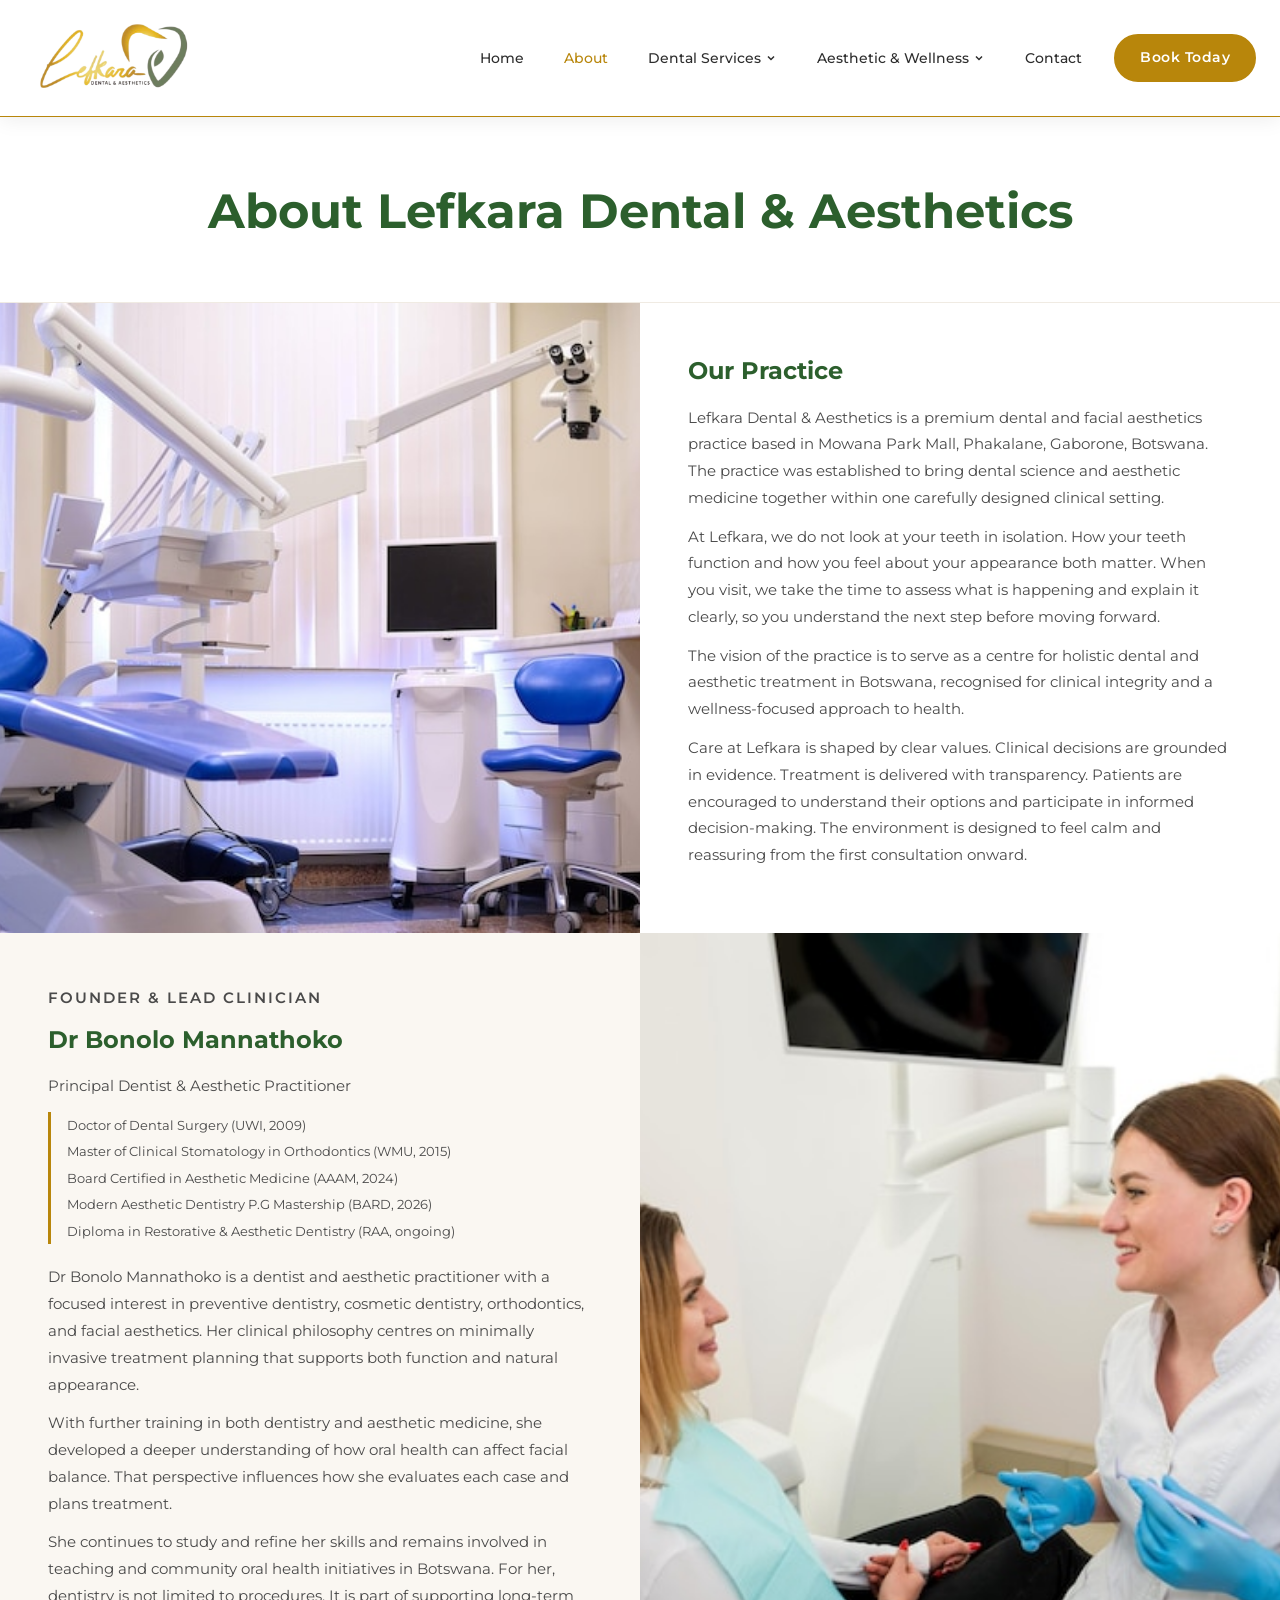
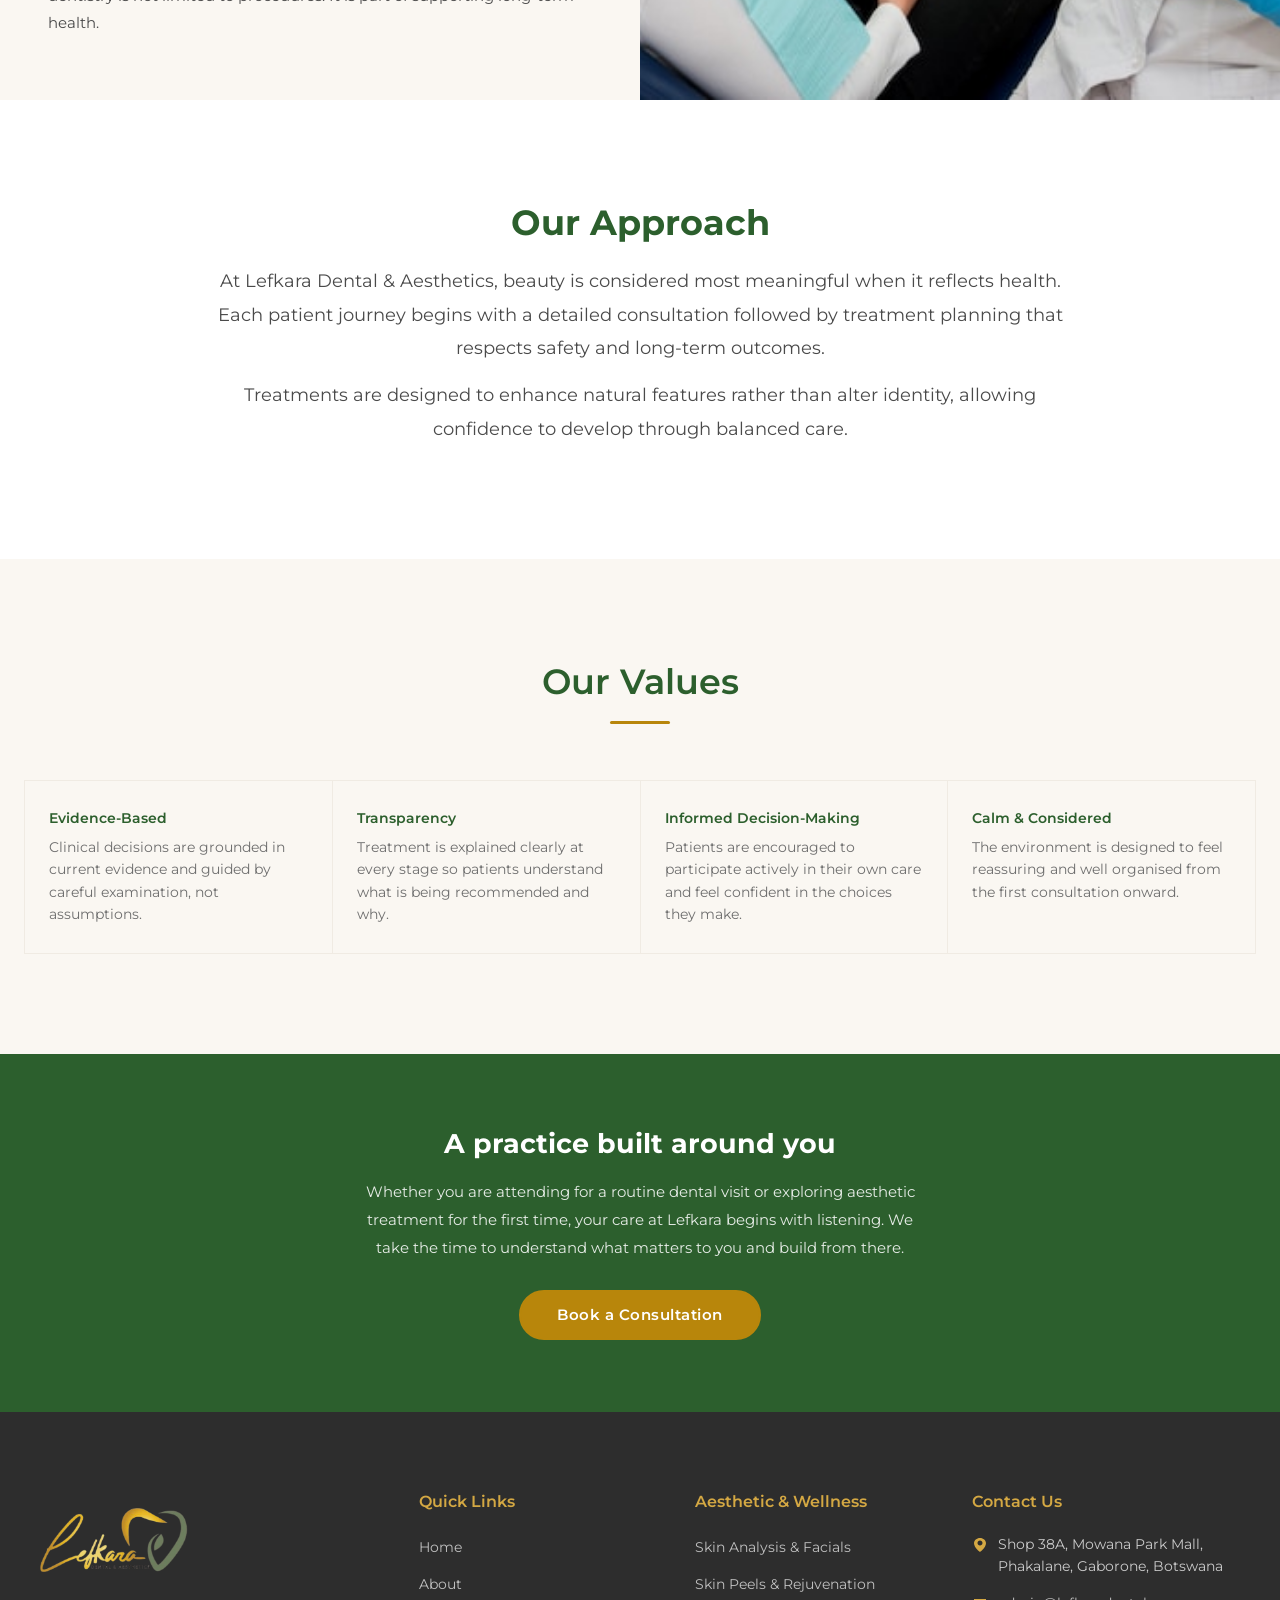
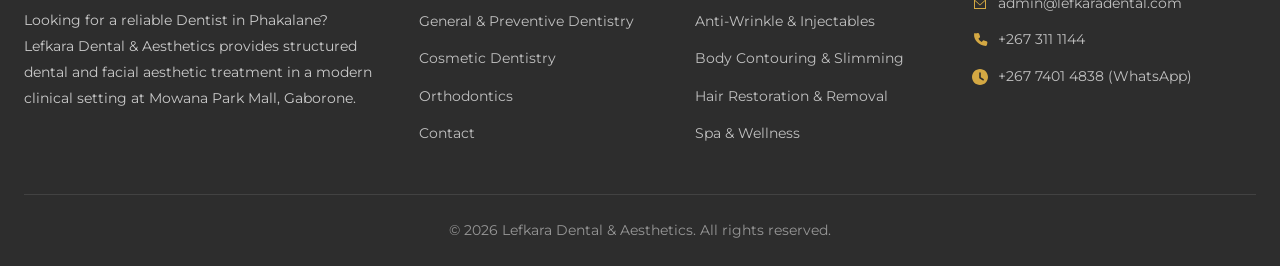
<file: about.html>
<!DOCTYPE html>
<html lang="en">
<head>
  <meta charset="UTF-8">
  <meta name="viewport" content="width=device-width, initial-scale=1.0">
  <title>About | Lefkara Dental &amp; Aesthetics</title>
  <meta name="description" content="Learn about Lefkara Dental & Aesthetics and Dr Bonolo Mannathoko, a dental and aesthetic practice in Mowana Park Mall, Phakalane, Gaborone, Botswana.">
  <link rel="preconnect" href="https://fonts.googleapis.com">
  <link rel="preconnect" href="https://fonts.gstatic.com" crossorigin>
  <link href="https://fonts.googleapis.com/css2?family=Montserrat:wght@300;400;500;600;700&display=swap" rel="stylesheet">
  <link rel="stylesheet" href="css/styles.css">
</head>
<body>

  <!-- Navigation -->
  <nav class="navbar navbar-solid" id="navbar">
    <div class="container nav-container">
      <a href="index.html" class="nav-logo">
        <img src="images/lefkara-dental-nobg.png" alt="Lefkara Dental & Aesthetics" class="nav-logo-img">
      </a>
      <button class="nav-toggle" id="navToggle" aria-label="Toggle navigation">
        <span></span>
        <span></span>
        <span></span>
      </button>
      <ul class="nav-menu" id="navMenu">
        <li class="nav-close-item">
          <button class="nav-close" id="navClose" aria-label="Close menu">
            <svg width="18" height="18" viewBox="0 0 18 18" fill="none">
              <path d="M14 4L4 14M4 4L14 14" stroke="currentColor" stroke-width="2" stroke-linecap="round"/>
            </svg>
          </button>
        </li>
        <li><a href="index.html" class="nav-link">Home</a></li>
        <li><a href="about.html" class="nav-link active">About</a></li>
        <li class="nav-dropdown">
          <a href="#" class="nav-link dropdown-toggle">Dental Services <svg class="chevron" width="12" height="12" viewBox="0 0 12 12"><path d="M3 4.5L6 7.5L9 4.5" stroke="currentColor" stroke-width="1.5" fill="none"/></svg></a>
          <ul class="dropdown-menu">
            <li><a href="general-preventive-dentistry.html">General &amp; Preventive Dentistry</a></li>
            <li><a href="cosmetic-dentistry.html">Cosmetic Dentistry</a></li>
            <li><a href="orthodontics.html">Orthodontics</a></li>
          </ul>
        </li>
        <li class="nav-dropdown">
          <a href="#" class="nav-link dropdown-toggle">Aesthetic &amp; Wellness <svg class="chevron" width="12" height="12" viewBox="0 0 12 12"><path d="M3 4.5L6 7.5L9 4.5" stroke="currentColor" stroke-width="1.5" fill="none"/></svg></a>
          <ul class="dropdown-menu">
            <li><a href="skin-analysis-facials.html">Skin Analysis &amp; Facials</a></li>
            <li><a href="skin-peels-rejuvenation.html">Skin Peels &amp; Advanced Skin Rejuvenation</a></li>
            <li><a href="anti-wrinkle-injectable-aesthetics.html">Anti-Wrinkle Treatments &amp; Injectable Aesthetics</a></li>
            <li><a href="body-contouring-slimming.html">Body Contouring &amp; Slimming Treatments</a></li>
            <li><a href="hair-restoration-removal.html">Hair Restoration &amp; Hair Removal</a></li>
            <li><a href="spa-massages-wellness.html">Spa, Massages &amp; Wellness Packages</a></li>
          </ul>
        </li>
        <li><a href="contact.html" class="nav-link">Contact</a></li>
        <li><a href="contact.html" class="btn btn-primary btn-nav">Book Today</a></li>
      </ul>
    </div>
  </nav>

  <!-- Section 1: Heading -->
  <section class="about-heading">
    <div class="container">
      <h1>About Lefkara Dental &amp; Aesthetics</h1>
    </div>
  </section>

  <!-- Section 2: Our Practice -->
  <section class="about-two-col">
    <div class="about-two-col-image">
      <img src="images/dental-clinic-interior.jpg" alt="Lefkara Dental & Aesthetics practice">
    </div>
    <div class="about-two-col-text">
      <h2>Our Practice</h2>
      <p>Lefkara Dental &amp; Aesthetics is a premium dental and facial aesthetics practice based in Mowana Park Mall, Phakalane, Gaborone, Botswana. The practice was established to bring dental science and aesthetic medicine together within one carefully designed clinical setting.</p>
      <p>At Lefkara, we do not look at your teeth in isolation. How your teeth function and how you feel about your appearance both matter. When you visit, we take the time to assess what is happening and explain it clearly, so you understand the next step before moving forward.</p>
      <p>The vision of the practice is to serve as a centre for holistic dental and aesthetic treatment in Botswana, recognised for clinical integrity and a wellness-focused approach to health.</p>
      <p>Care at Lefkara is shaped by clear values. Clinical decisions are grounded in evidence. Treatment is delivered with transparency. Patients are encouraged to understand their options and participate in informed decision-making. The environment is designed to feel calm and reassuring from the first consultation onward.</p>
    </div>
  </section>

  <!-- Section 3: Founder & Lead Clinician -->
  <section class="about-two-col about-two-col--reverse about-two-col--cream">
    <div class="about-two-col-image">
      <img src="images/dental-consultation.jpg" alt="Dr Bonolo Mannathoko, Principal Dentist & Aesthetic Practitioner">
    </div>
    <div class="about-two-col-text">
      <p class="about-label">Founder &amp; Lead Clinician</p>
      <h2>Dr Bonolo Mannathoko</h2>
      <p class="about-role">Principal Dentist &amp; Aesthetic Practitioner</p>
      <ul class="about-quals">
        <li>Doctor of Dental Surgery (UWI, 2009)</li>
        <li>Master of Clinical Stomatology in Orthodontics (WMU, 2015)</li>
        <li>Board Certified in Aesthetic Medicine (AAAM, 2024)</li>
        <li>Modern Aesthetic Dentistry P.G Mastership (BARD, 2026)</li>
        <li>Diploma in Restorative &amp; Aesthetic Dentistry (RAA, ongoing)</li>
      </ul>
      <p>Dr Bonolo Mannathoko is a dentist and aesthetic practitioner with a focused interest in preventive dentistry, cosmetic dentistry, orthodontics, and facial aesthetics. Her clinical philosophy centres on minimally invasive treatment planning that supports both function and natural appearance.</p>
      <p>With further training in both dentistry and aesthetic medicine, she developed a deeper understanding of how oral health can affect facial balance. That perspective influences how she evaluates each case and plans treatment.</p>
      <p>She continues to study and refine her skills and remains involved in teaching and community oral health initiatives in Botswana. For her, dentistry is not limited to procedures. It is part of supporting long-term health.</p>
    </div>
  </section>

  <!-- Section 4: Our Approach -->
  <section class="section about-approach">
    <div class="container about-approach-inner">
      <h2>Our Approach</h2>
      <p>At Lefkara Dental &amp; Aesthetics, beauty is considered most meaningful when it reflects health. Each patient journey begins with a detailed consultation followed by treatment planning that respects safety and long-term outcomes.</p>
      <p>Treatments are designed to enhance natural features rather than alter identity, allowing confidence to develop through balanced care.</p>
    </div>
  </section>

  <!-- Section 5: Vision & Values -->
  <section class="section about-values">
    <div class="container">
      <h2 class="section-title">Our Values</h2>
      <div class="about-values-grid">
        <div class="about-value-card">
          <h4>Evidence-Based</h4>
          <p>Clinical decisions are grounded in current evidence and guided by careful examination, not assumptions.</p>
        </div>
        <div class="about-value-card">
          <h4>Transparency</h4>
          <p>Treatment is explained clearly at every stage so patients understand what is being recommended and why.</p>
        </div>
        <div class="about-value-card">
          <h4>Informed Decision-Making</h4>
          <p>Patients are encouraged to participate actively in their own care and feel confident in the choices they make.</p>
        </div>
        <div class="about-value-card">
          <h4>Calm &amp; Considered</h4>
          <p>The environment is designed to feel reassuring and well organised from the first consultation onward.</p>
        </div>
      </div>
    </div>
  </section>

  <!-- Section 6: Closing -->
  <section class="about-closing">
    <div class="container about-closing-inner">
      <h2>A practice built around you</h2>
      <p>Whether you are attending for a routine dental visit or exploring aesthetic treatment for the first time, your care at Lefkara begins with listening. We take the time to understand what matters to you and build from there.</p>
      <a href="contact.html" class="btn btn-primary">Book a Consultation</a>
    </div>
  </section>

  <!-- Footer -->
  <footer class="footer">
    <div class="container">
      <div class="footer-grid">
        <div class="footer-about">
          <img src="images/lefkara-dental-nobg.png" alt="Lefkara Dental & Aesthetics" class="footer-logo-img">
          <p>Looking for a reliable Dentist in Phakalane? Lefkara Dental &amp; Aesthetics provides structured dental and facial aesthetic treatment in a modern clinical setting at Mowana Park Mall, Gaborone.</p>
        </div>
        <div class="footer-links">
          <h4>Quick Links</h4>
          <ul>
            <li><a href="index.html">Home</a></li>
            <li><a href="about.html">About</a></li>
            <li><a href="general-preventive-dentistry.html">General &amp; Preventive Dentistry</a></li>
            <li><a href="cosmetic-dentistry.html">Cosmetic Dentistry</a></li>
            <li><a href="orthodontics.html">Orthodontics</a></li>
            <li><a href="contact.html">Contact</a></li>
          </ul>
        </div>
        <div class="footer-links">
          <h4>Aesthetic &amp; Wellness</h4>
          <ul>
            <li><a href="skin-analysis-facials.html">Skin Analysis &amp; Facials</a></li>
            <li><a href="skin-peels-rejuvenation.html">Skin Peels &amp; Rejuvenation</a></li>
            <li><a href="anti-wrinkle-injectable-aesthetics.html">Anti-Wrinkle &amp; Injectables</a></li>
            <li><a href="body-contouring-slimming.html">Body Contouring &amp; Slimming</a></li>
            <li><a href="hair-restoration-removal.html">Hair Restoration &amp; Removal</a></li>
            <li><a href="spa-massages-wellness.html">Spa &amp; Wellness</a></li>
          </ul>
        </div>
        <div class="footer-contact">
          <h4>Contact Us</h4>
          <ul>
            <li>
              <svg width="16" height="16" viewBox="0 0 16 16" fill="currentColor"><path d="M8 1C4.7 1 2 3.3 2 6.2C2 10.5 8 15 8 15C8 15 14 10.5 14 6.2C14 3.3 11.3 1 8 1ZM8 8.5C6.6 8.5 5.5 7.4 5.5 6C5.5 4.6 6.6 3.5 8 3.5C9.4 3.5 10.5 4.6 10.5 6C10.5 7.4 9.4 8.5 8 8.5Z"/></svg>
              Shop 38A, Mowana Park Mall, Phakalane, Gaborone, Botswana
            </li>
            <li>
              <svg width="16" height="16" viewBox="0 0 16 16" fill="currentColor"><path d="M2 3H14V13H2V3ZM3 4L8 8.5L13 4H3ZM3 5V12H13V5L8 9.5L3 5Z"/></svg>
              <a href="mailto:admin@lefkaradental.com">admin@lefkaradental.com</a>
            </li>
            <li>
              <svg width="16" height="16" viewBox="0 0 16 16" fill="currentColor"><path d="M3.6 1.4L5.8 1C6.4 0.9 7 1.3 7.2 1.9L8 4.3C8.2 4.8 8 5.4 7.6 5.7L6.4 6.6C7 8.2 8.2 9.4 9.8 10L10.7 8.8C11 8.4 11.6 8.2 12.1 8.4L14.5 9.2C15.1 9.4 15.5 10 15.4 10.6L15 12.8C14.9 13.4 14.4 13.9 13.8 13.9C7 13.6 1.4 7.4 2.1 2.2C2.1 1.6 2.6 1.2 3.2 1.1L3.6 1.4Z"/></svg>
              <a href="tel:+2673111144">+267 311 1144</a>
            </li>
            <li>
              <svg width="16" height="16" viewBox="0 0 16 16" fill="currentColor"><path d="M8 0C3.6 0 0 3.6 0 8C0 12.4 3.6 16 8 16C12.4 16 16 12.4 16 8C16 3.6 12.4 0 8 0ZM11.8 11.2C11.6 11.5 11.2 11.6 10.9 11.4L7.6 9.4C7.4 9.3 7.2 9 7.2 8.7V4C7.2 3.6 7.5 3.2 8 3.2C8.4 3.2 8.8 3.6 8.8 4V8.2L11.6 9.9C11.9 10.1 12 10.5 11.8 11.2Z"/></svg>
              <a href="https://wa.me/26774014838">+267 7401 4838 (WhatsApp)</a>
            </li>
          </ul>
        </div>
      </div>
      <div class="footer-bottom">
        <p>&copy; 2026 Lefkara Dental &amp; Aesthetics. All rights reserved.</p>
      </div>
    </div>
  </footer>

  <script>
    window.addEventListener('scroll', function() {
      const navbar = document.getElementById('navbar');
      if (window.scrollY > 50) { navbar.classList.add('scrolled'); } else { navbar.classList.remove('scrolled'); }
    });

    const navToggle = document.getElementById('navToggle');
    const navMenu = document.getElementById('navMenu');
    const navClose = document.getElementById('navClose');

    function closeMenu() {
      navMenu.classList.remove('active');
      navToggle.classList.remove('active');
    }

    navToggle.addEventListener('click', function() {
      navMenu.classList.toggle('active');
      navToggle.classList.toggle('active');
    });

    navClose.addEventListener('click', closeMenu);

    document.querySelectorAll('.nav-link:not(.dropdown-toggle)').forEach(function(link) {
      link.addEventListener('click', closeMenu);
    });

    document.querySelectorAll('.dropdown-menu a').forEach(function(link) {
      link.addEventListener('click', closeMenu);
    });

    document.querySelectorAll('.dropdown-toggle').forEach(function(toggle) {
      toggle.addEventListener('click', function(e) {
        if (window.innerWidth <= 768) {
          e.preventDefault();
          this.parentElement.classList.toggle('open');
        }
      });
    });
  </script>

</body>
</html>
</file>
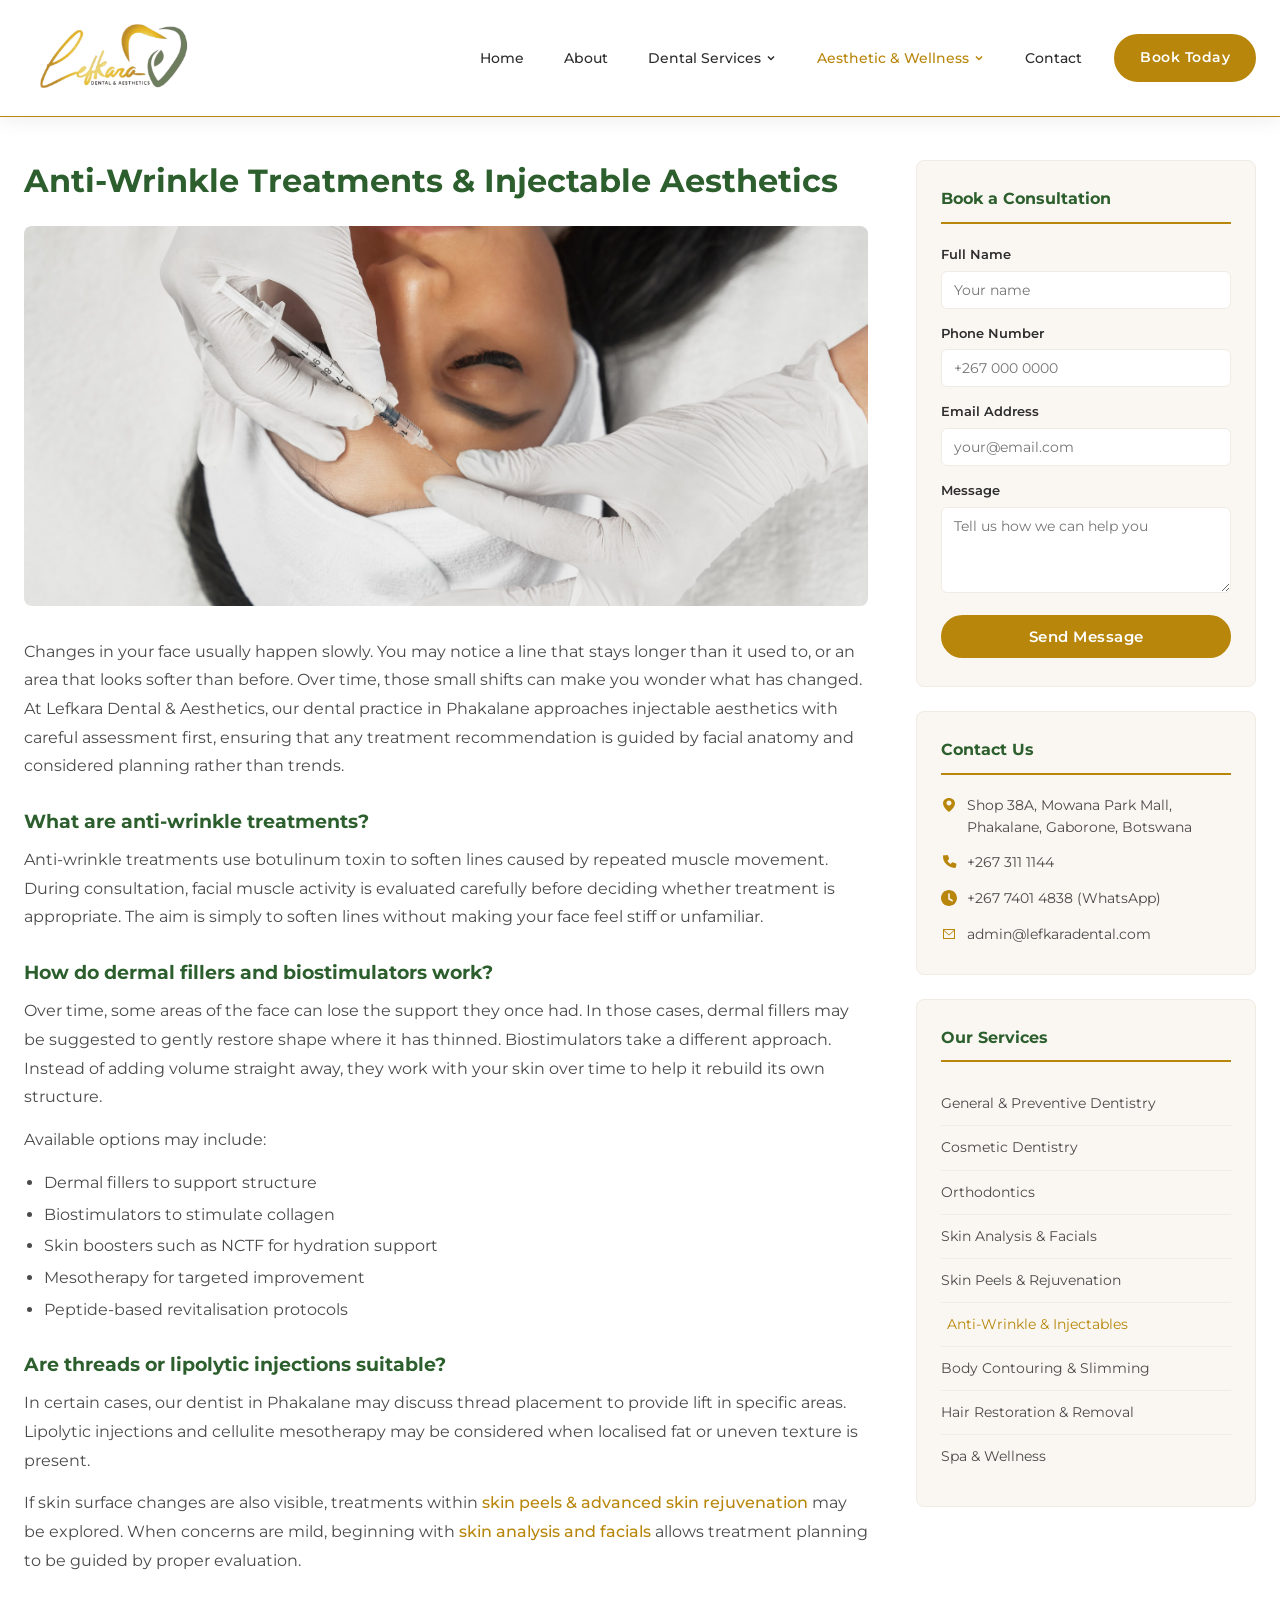
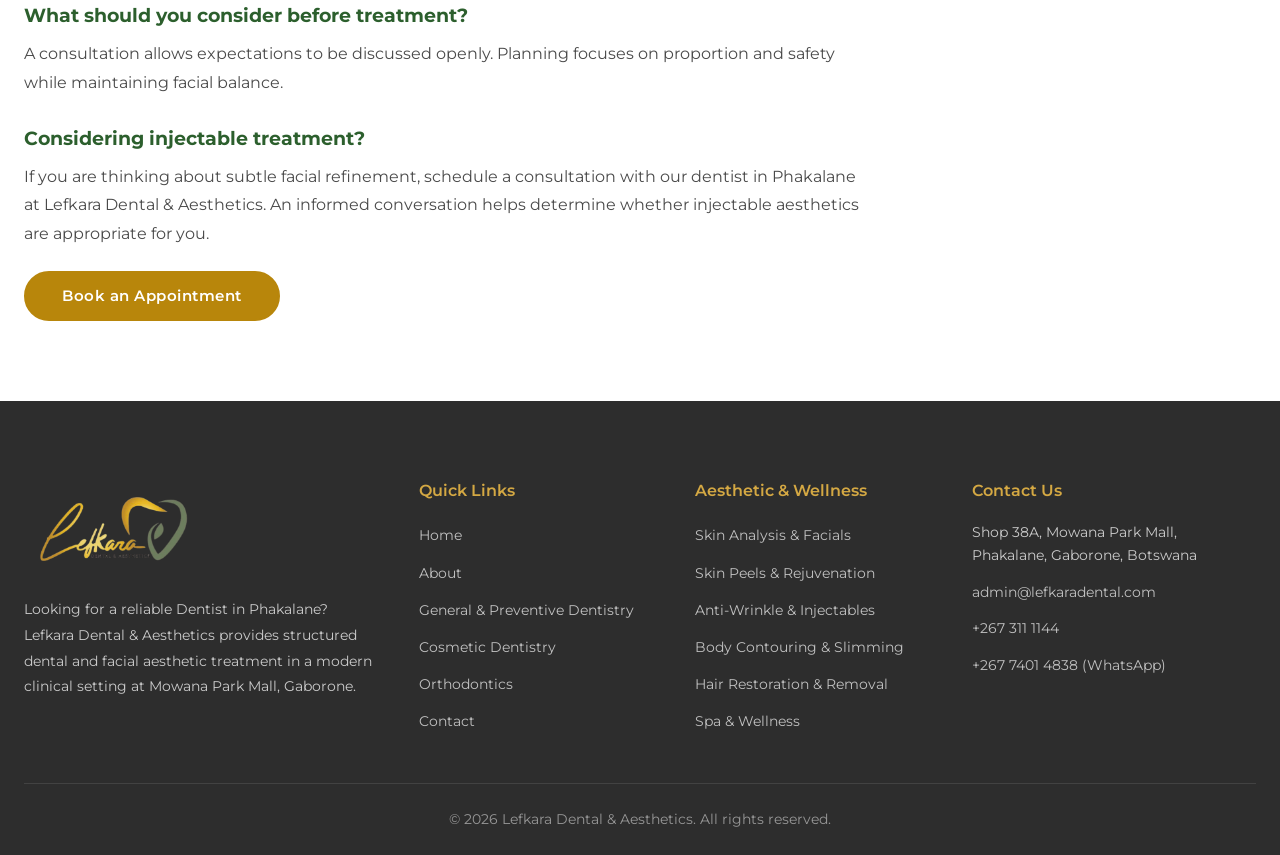
<file: anti-wrinkle-injectable-aesthetics.html>
<!DOCTYPE html>
<html lang="en">
<head>
  <meta charset="UTF-8">
  <meta name="viewport" content="width=device-width, initial-scale=1.0">
  <title>Anti-Wrinkle Treatments &amp; Injectable Aesthetics | Dentist Phakalane | Lefkara Dental &amp; Aesthetics</title>
  <meta name="description" content="Meet with our trusted dentist in Phakalane for anti-wrinkle treatments and dermal fillers, planned around your facial structure and natural expression.">
  <link rel="preconnect" href="https://fonts.googleapis.com">
  <link rel="preconnect" href="https://fonts.gstatic.com" crossorigin>
  <link href="https://fonts.googleapis.com/css2?family=Montserrat:wght@300;400;500;600;700&display=swap" rel="stylesheet">
  <link rel="stylesheet" href="css/styles.css">
</head>
<body>
  <nav class="navbar navbar-solid" id="navbar">
    <div class="container nav-container">
      <a href="index.html" class="nav-logo"><img src="images/lefkara-dental-nobg.png" alt="Lefkara Dental & Aesthetics" class="nav-logo-img"></a>
      <button class="nav-toggle" id="navToggle" aria-label="Toggle navigation"><span></span><span></span><span></span></button>
      <ul class="nav-menu" id="navMenu">
        <li class="nav-close-item">
          <button class="nav-close" id="navClose" aria-label="Close menu">
            <svg width="18" height="18" viewBox="0 0 18 18" fill="none">
              <path d="M14 4L4 14M4 4L14 14" stroke="currentColor" stroke-width="2" stroke-linecap="round"/>
            </svg>
          </button>
        </li>
        <li><a href="index.html" class="nav-link">Home</a></li>
        <li><a href="about.html" class="nav-link">About</a></li>
        <li class="nav-dropdown">
          <a href="#" class="nav-link dropdown-toggle">Dental Services <svg class="chevron" width="12" height="12" viewBox="0 0 12 12"><path d="M3 4.5L6 7.5L9 4.5" stroke="currentColor" stroke-width="1.5" fill="none"/></svg></a>
          <ul class="dropdown-menu">
            <li><a href="general-preventive-dentistry.html">General &amp; Preventive Dentistry</a></li>
            <li><a href="cosmetic-dentistry.html">Cosmetic Dentistry</a></li>
            <li><a href="orthodontics.html">Orthodontics</a></li>
          </ul>
        </li>
        <li class="nav-dropdown">
          <a href="#" class="nav-link dropdown-toggle active">Aesthetic &amp; Wellness <svg class="chevron" width="12" height="12" viewBox="0 0 12 12"><path d="M3 4.5L6 7.5L9 4.5" stroke="currentColor" stroke-width="1.5" fill="none"/></svg></a>
          <ul class="dropdown-menu">
            <li><a href="skin-analysis-facials.html">Skin Analysis &amp; Facials</a></li>
            <li><a href="skin-peels-rejuvenation.html">Skin Peels &amp; Advanced Skin Rejuvenation</a></li>
            <li><a href="anti-wrinkle-injectable-aesthetics.html">Anti-Wrinkle Treatments &amp; Injectable Aesthetics</a></li>
            <li><a href="body-contouring-slimming.html">Body Contouring &amp; Slimming Treatments</a></li>
            <li><a href="hair-restoration-removal.html">Hair Restoration &amp; Hair Removal</a></li>
            <li><a href="spa-massages-wellness.html">Spa, Massages &amp; Wellness Packages</a></li>
          </ul>
        </li>
        <li><a href="contact.html" class="nav-link">Contact</a></li>
        <li><a href="contact.html" class="btn btn-primary btn-nav">Book Today</a></li>
      </ul>
    </div>
  </nav>

  <div class="service-page">
    <div class="container service-layout">
      <main class="service-main">
        <h1>Anti-Wrinkle Treatments &amp; Injectable Aesthetics</h1>
        <div class="service-hero-image">
          <img src="images/anti-wrinkle-treatments-home.jpg" alt="Anti-Wrinkle Treatments and Injectable Aesthetics at Lefkara Dental, Phakalane">
        </div>
        <div class="service-content">
          <p>Changes in your face usually happen slowly. You may notice a line that stays longer than it used to, or an area that looks softer than before. Over time, those small shifts can make you wonder what has changed. At Lefkara Dental &amp; Aesthetics, our dental practice in Phakalane approaches injectable aesthetics with careful assessment first, ensuring that any treatment recommendation is guided by facial anatomy and considered planning rather than trends.</p>

          <h2>What are anti-wrinkle treatments?</h2>
          <p>Anti-wrinkle treatments use botulinum toxin to soften lines caused by repeated muscle movement. During consultation, facial muscle activity is evaluated carefully before deciding whether treatment is appropriate. The aim is simply to soften lines without making your face feel stiff or unfamiliar.</p>

          <h2>How do dermal fillers and biostimulators work?</h2>
          <p>Over time, some areas of the face can lose the support they once had. In those cases, dermal fillers may be suggested to gently restore shape where it has thinned. Biostimulators take a different approach. Instead of adding volume straight away, they work with your skin over time to help it rebuild its own structure.</p>
          <p>Available options may include:</p>
          <ul>
            <li>Dermal fillers to support structure</li>
            <li>Biostimulators to stimulate collagen</li>
            <li>Skin boosters such as NCTF for hydration support</li>
            <li>Mesotherapy for targeted improvement</li>
            <li>Peptide-based revitalisation protocols</li>
          </ul>

          <h2>Are threads or lipolytic injections suitable?</h2>
          <p>In certain cases, our dentist in Phakalane may discuss thread placement to provide lift in specific areas. Lipolytic injections and cellulite mesotherapy may be considered when localised fat or uneven texture is present.</p>
          <p>If skin surface changes are also visible, treatments within <a href="skin-peels-rejuvenation.html">skin peels &amp; advanced skin rejuvenation</a> may be explored. When concerns are mild, beginning with <a href="skin-analysis-facials.html">skin analysis and facials</a> allows treatment planning to be guided by proper evaluation.</p>

          <h2>What should you consider before treatment?</h2>
          <p>A consultation allows expectations to be discussed openly. Planning focuses on proportion and safety while maintaining facial balance.</p>

          <h2>Considering injectable treatment?</h2>
          <p>If you are thinking about subtle facial refinement, schedule a consultation with our dentist in Phakalane at Lefkara Dental &amp; Aesthetics. An informed conversation helps determine whether injectable aesthetics are appropriate for you.</p>
          <a href="contact.html" class="btn btn-primary">Book an Appointment</a>
        </div>
      </main>

      <aside class="service-sidebar">
        <div class="sidebar-card">
          <h3>Book a Consultation</h3>
          <form class="sidebar-form" action="contact.html" method="get">
            <div class="form-group"><label for="name">Full Name</label><input type="text" id="name" name="name" placeholder="Your name" required></div>
            <div class="form-group"><label for="phone">Phone Number</label><input type="tel" id="phone" name="phone" placeholder="+267 000 0000" required></div>
            <div class="form-group"><label for="email">Email Address</label><input type="email" id="email" name="email" placeholder="your@email.com" required></div>
            <div class="form-group"><label for="message">Message</label><textarea id="message" name="message" rows="4" placeholder="Tell us how we can help you"></textarea></div>
            <button type="submit" class="btn btn-primary btn-full">Send Message</button>
          </form>
        </div>
        <div class="sidebar-card sidebar-contact">
          <h3>Contact Us</h3>
          <ul class="sidebar-contact-list">
            <li><svg width="16" height="16" viewBox="0 0 16 16" fill="currentColor"><path d="M8 1C4.7 1 2 3.3 2 6.2C2 10.5 8 15 8 15C8 15 14 10.5 14 6.2C14 3.3 11.3 1 8 1ZM8 8.5C6.6 8.5 5.5 7.4 5.5 6C5.5 4.6 6.6 3.5 8 3.5C9.4 3.5 10.5 4.6 10.5 6C10.5 7.4 9.4 8.5 8 8.5Z"/></svg><span>Shop 38A, Mowana Park Mall, Phakalane, Gaborone, Botswana</span></li>
            <li><svg width="16" height="16" viewBox="0 0 16 16" fill="currentColor"><path d="M3.6 1.4L5.8 1C6.4 0.9 7 1.3 7.2 1.9L8 4.3C8.2 4.8 8 5.4 7.6 5.7L6.4 6.6C7 8.2 8.2 9.4 9.8 10L10.7 8.8C11 8.4 11.6 8.2 12.1 8.4L14.5 9.2C15.1 9.4 15.5 10 15.4 10.6L15 12.8C14.9 13.4 14.4 13.9 13.8 13.9C7 13.6 1.4 7.4 2.1 2.2C2.1 1.6 2.6 1.2 3.2 1.1L3.6 1.4Z"/></svg><a href="tel:+2673111144">+267 311 1144</a></li>
            <li><svg width="16" height="16" viewBox="0 0 16 16" fill="currentColor"><path d="M8 0C3.6 0 0 3.6 0 8C0 12.4 3.6 16 8 16C12.4 16 16 12.4 16 8C16 3.6 12.4 0 8 0ZM11.8 11.2C11.6 11.5 11.2 11.6 10.9 11.4L7.6 9.4C7.4 9.3 7.2 9 7.2 8.7V4C7.2 3.6 7.5 3.2 8 3.2C8.4 3.2 8.8 3.6 8.8 4V8.2L11.6 9.9C11.9 10.1 12 10.5 11.8 11.2Z"/></svg><a href="https://wa.me/26774014838">+267 7401 4838 (WhatsApp)</a></li>
            <li><svg width="16" height="16" viewBox="0 0 16 16" fill="currentColor"><path d="M2 3H14V13H2V3ZM3 4L8 8.5L13 4H3ZM3 5V12H13V5L8 9.5L3 5Z"/></svg><a href="mailto:admin@lefkaradental.com">admin@lefkaradental.com</a></li>
          </ul>
        </div>
        <div class="sidebar-card">
          <h3>Our Services</h3>
          <ul class="sidebar-links">
            <li><a href="general-preventive-dentistry.html">General &amp; Preventive Dentistry</a></li>
            <li><a href="cosmetic-dentistry.html">Cosmetic Dentistry</a></li>
            <li><a href="orthodontics.html">Orthodontics</a></li>
            <li><a href="skin-analysis-facials.html">Skin Analysis &amp; Facials</a></li>
            <li><a href="skin-peels-rejuvenation.html">Skin Peels &amp; Rejuvenation</a></li>
            <li><a href="anti-wrinkle-injectable-aesthetics.html" class="active">Anti-Wrinkle &amp; Injectables</a></li>
            <li><a href="body-contouring-slimming.html">Body Contouring &amp; Slimming</a></li>
            <li><a href="hair-restoration-removal.html">Hair Restoration &amp; Removal</a></li>
            <li><a href="spa-massages-wellness.html">Spa &amp; Wellness</a></li>
          </ul>
        </div>
      </aside>
    </div>
  </div>

  <footer class="footer">
    <div class="container">
      <div class="footer-grid">
        <div class="footer-about"><img src="images/lefkara-dental-nobg.png" alt="Lefkara Dental & Aesthetics" class="footer-logo-img"><p>Looking for a reliable Dentist in Phakalane? Lefkara Dental &amp; Aesthetics provides structured dental and facial aesthetic treatment in a modern clinical setting at Mowana Park Mall, Gaborone.</p></div>
        <div class="footer-links"><h4>Quick Links</h4><ul><li><a href="index.html">Home</a></li><li><a href="about.html">About</a></li><li><a href="general-preventive-dentistry.html">General &amp; Preventive Dentistry</a></li><li><a href="cosmetic-dentistry.html">Cosmetic Dentistry</a></li><li><a href="orthodontics.html">Orthodontics</a></li><li><a href="contact.html">Contact</a></li></ul></div>
        <div class="footer-links"><h4>Aesthetic &amp; Wellness</h4><ul><li><a href="skin-analysis-facials.html">Skin Analysis &amp; Facials</a></li><li><a href="skin-peels-rejuvenation.html">Skin Peels &amp; Rejuvenation</a></li><li><a href="anti-wrinkle-injectable-aesthetics.html">Anti-Wrinkle &amp; Injectables</a></li><li><a href="body-contouring-slimming.html">Body Contouring &amp; Slimming</a></li><li><a href="hair-restoration-removal.html">Hair Restoration &amp; Removal</a></li><li><a href="spa-massages-wellness.html">Spa &amp; Wellness</a></li></ul></div>
        <div class="footer-contact"><h4>Contact Us</h4><ul><li>Shop 38A, Mowana Park Mall, Phakalane, Gaborone, Botswana</li><li><a href="mailto:admin@lefkaradental.com">admin@lefkaradental.com</a></li><li><a href="tel:+2673111144">+267 311 1144</a></li><li><a href="https://wa.me/26774014838">+267 7401 4838 (WhatsApp)</a></li></ul></div>
      </div>
      <div class="footer-bottom"><p>&copy; 2026 Lefkara Dental &amp; Aesthetics. All rights reserved.</p></div>
    </div>
  </footer>
  <script>
    window.addEventListener('scroll', function() {
      const navbar = document.getElementById('navbar');
      if (window.scrollY > 50) { navbar.classList.add('scrolled'); } else { navbar.classList.remove('scrolled'); }
    });

    const navToggle = document.getElementById('navToggle');
    const navMenu = document.getElementById('navMenu');
    const navClose = document.getElementById('navClose');

    function closeMenu() {
      navMenu.classList.remove('active');
      navToggle.classList.remove('active');
    }

    navToggle.addEventListener('click', function() {
      navMenu.classList.toggle('active');
      navToggle.classList.toggle('active');
    });

    navClose.addEventListener('click', closeMenu);

    document.querySelectorAll('.nav-link:not(.dropdown-toggle)').forEach(function(link) {
      link.addEventListener('click', closeMenu);
    });

    document.querySelectorAll('.dropdown-menu a').forEach(function(link) {
      link.addEventListener('click', closeMenu);
    });

    document.querySelectorAll('.dropdown-toggle').forEach(function(toggle) {
      toggle.addEventListener('click', function(e) {
        if (window.innerWidth <= 768) {
          e.preventDefault();
          this.parentElement.classList.toggle('open');
        }
      });
    });
  </script>
</body>
</html>
</file>
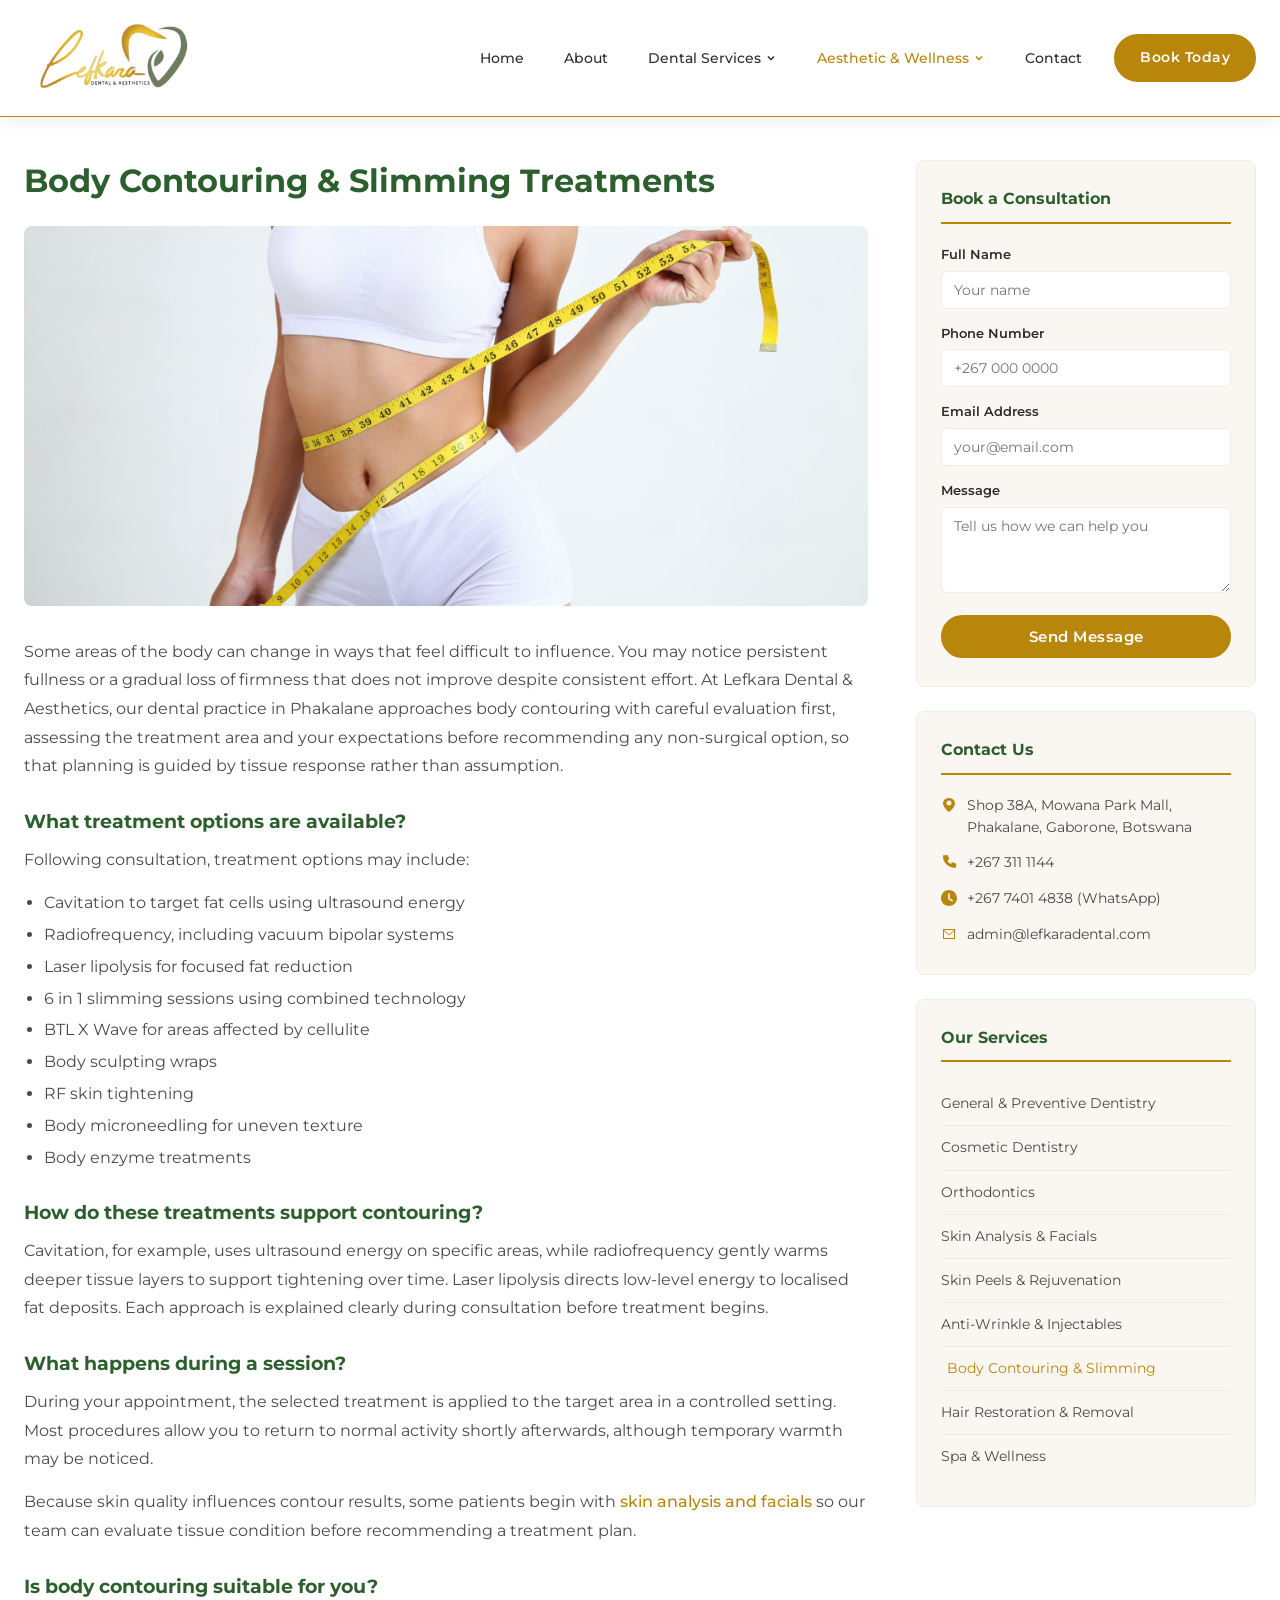
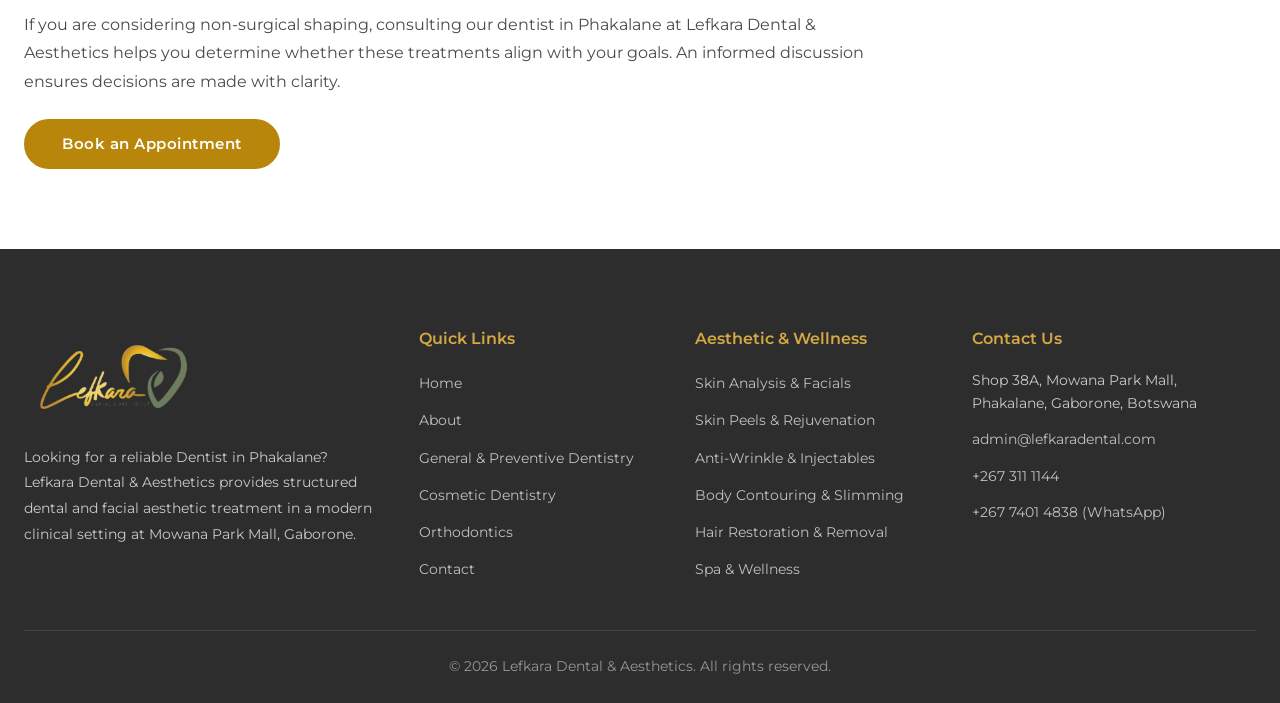
<file: body-contouring-slimming.html>
<!DOCTYPE html>
<html lang="en">
<head>
  <meta charset="UTF-8">
  <meta name="viewport" content="width=device-width, initial-scale=1.0">
  <title>Body Contouring &amp; Slimming Treatments | Dentist Phakalane | Lefkara Dental &amp; Aesthetics</title>
  <meta name="description" content="Explore body contouring with a Dentist in Phakalane offering cavitation and radiofrequency treatments designed to support gradual shaping and improved firmness.">
  <link rel="preconnect" href="https://fonts.googleapis.com">
  <link rel="preconnect" href="https://fonts.gstatic.com" crossorigin>
  <link href="https://fonts.googleapis.com/css2?family=Montserrat:wght@300;400;500;600;700&display=swap" rel="stylesheet">
  <link rel="stylesheet" href="css/styles.css">
</head>
<body>
  <nav class="navbar navbar-solid" id="navbar">
    <div class="container nav-container">
      <a href="index.html" class="nav-logo"><img src="images/lefkara-dental-nobg.png" alt="Lefkara Dental & Aesthetics" class="nav-logo-img"></a>
      <button class="nav-toggle" id="navToggle" aria-label="Toggle navigation"><span></span><span></span><span></span></button>
      <ul class="nav-menu" id="navMenu">
        <li class="nav-close-item">
          <button class="nav-close" id="navClose" aria-label="Close menu">
            <svg width="18" height="18" viewBox="0 0 18 18" fill="none">
              <path d="M14 4L4 14M4 4L14 14" stroke="currentColor" stroke-width="2" stroke-linecap="round"/>
            </svg>
          </button>
        </li>
        <li><a href="index.html" class="nav-link">Home</a></li>
        <li><a href="about.html" class="nav-link">About</a></li>
        <li class="nav-dropdown">
          <a href="#" class="nav-link dropdown-toggle">Dental Services <svg class="chevron" width="12" height="12" viewBox="0 0 12 12"><path d="M3 4.5L6 7.5L9 4.5" stroke="currentColor" stroke-width="1.5" fill="none"/></svg></a>
          <ul class="dropdown-menu">
            <li><a href="general-preventive-dentistry.html">General &amp; Preventive Dentistry</a></li>
            <li><a href="cosmetic-dentistry.html">Cosmetic Dentistry</a></li>
            <li><a href="orthodontics.html">Orthodontics</a></li>
          </ul>
        </li>
        <li class="nav-dropdown">
          <a href="#" class="nav-link dropdown-toggle active">Aesthetic &amp; Wellness <svg class="chevron" width="12" height="12" viewBox="0 0 12 12"><path d="M3 4.5L6 7.5L9 4.5" stroke="currentColor" stroke-width="1.5" fill="none"/></svg></a>
          <ul class="dropdown-menu">
            <li><a href="skin-analysis-facials.html">Skin Analysis &amp; Facials</a></li>
            <li><a href="skin-peels-rejuvenation.html">Skin Peels &amp; Advanced Skin Rejuvenation</a></li>
            <li><a href="anti-wrinkle-injectable-aesthetics.html">Anti-Wrinkle Treatments &amp; Injectable Aesthetics</a></li>
            <li><a href="body-contouring-slimming.html">Body Contouring &amp; Slimming Treatments</a></li>
            <li><a href="hair-restoration-removal.html">Hair Restoration &amp; Hair Removal</a></li>
            <li><a href="spa-massages-wellness.html">Spa, Massages &amp; Wellness Packages</a></li>
          </ul>
        </li>
        <li><a href="contact.html" class="nav-link">Contact</a></li>
        <li><a href="contact.html" class="btn btn-primary btn-nav">Book Today</a></li>
      </ul>
    </div>
  </nav>

  <div class="service-page">
    <div class="container service-layout">
      <main class="service-main">
        <h1>Body Contouring &amp; Slimming Treatments</h1>
        <div class="service-hero-image">
          <img src="images/body-contouring-limming-treatments-home.jpg" alt="Body Contouring and Slimming Treatments at Lefkara Dental, Phakalane">
        </div>
        <div class="service-content">
          <p>Some areas of the body can change in ways that feel difficult to influence. You may notice persistent fullness or a gradual loss of firmness that does not improve despite consistent effort. At Lefkara Dental &amp; Aesthetics, our dental practice in Phakalane approaches body contouring with careful evaluation first, assessing the treatment area and your expectations before recommending any non-surgical option, so that planning is guided by tissue response rather than assumption.</p>

          <h2>What treatment options are available?</h2>
          <p>Following consultation, treatment options may include:</p>
          <ul>
            <li>Cavitation to target fat cells using ultrasound energy</li>
            <li>Radiofrequency, including vacuum bipolar systems</li>
            <li>Laser lipolysis for focused fat reduction</li>
            <li>6 in 1 slimming sessions using combined technology</li>
            <li>BTL X Wave for areas affected by cellulite</li>
            <li>Body sculpting wraps</li>
            <li>RF skin tightening</li>
            <li>Body microneedling for uneven texture</li>
            <li>Body enzyme treatments</li>
          </ul>

          <h2>How do these treatments support contouring?</h2>
          <p>Cavitation, for example, uses ultrasound energy on specific areas, while radiofrequency gently warms deeper tissue layers to support tightening over time. Laser lipolysis directs low-level energy to localised fat deposits. Each approach is explained clearly during consultation before treatment begins.</p>

          <h2>What happens during a session?</h2>
          <p>During your appointment, the selected treatment is applied to the target area in a controlled setting. Most procedures allow you to return to normal activity shortly afterwards, although temporary warmth may be noticed.</p>
          <p>Because skin quality influences contour results, some patients begin with <a href="skin-analysis-facials.html">skin analysis and facials</a> so our team can evaluate tissue condition before recommending a treatment plan.</p>

          <h2>Is body contouring suitable for you?</h2>
          <p>If you are considering non-surgical shaping, consulting our dentist in Phakalane at Lefkara Dental &amp; Aesthetics helps you determine whether these treatments align with your goals. An informed discussion ensures decisions are made with clarity.</p>
          <a href="contact.html" class="btn btn-primary">Book an Appointment</a>
        </div>
      </main>

      <aside class="service-sidebar">
        <div class="sidebar-card">
          <h3>Book a Consultation</h3>
          <form class="sidebar-form" action="contact.html" method="get">
            <div class="form-group"><label for="name">Full Name</label><input type="text" id="name" name="name" placeholder="Your name" required></div>
            <div class="form-group"><label for="phone">Phone Number</label><input type="tel" id="phone" name="phone" placeholder="+267 000 0000" required></div>
            <div class="form-group"><label for="email">Email Address</label><input type="email" id="email" name="email" placeholder="your@email.com" required></div>
            <div class="form-group"><label for="message">Message</label><textarea id="message" name="message" rows="4" placeholder="Tell us how we can help you"></textarea></div>
            <button type="submit" class="btn btn-primary btn-full">Send Message</button>
          </form>
        </div>
        <div class="sidebar-card sidebar-contact">
          <h3>Contact Us</h3>
          <ul class="sidebar-contact-list">
            <li><svg width="16" height="16" viewBox="0 0 16 16" fill="currentColor"><path d="M8 1C4.7 1 2 3.3 2 6.2C2 10.5 8 15 8 15C8 15 14 10.5 14 6.2C14 3.3 11.3 1 8 1ZM8 8.5C6.6 8.5 5.5 7.4 5.5 6C5.5 4.6 6.6 3.5 8 3.5C9.4 3.5 10.5 4.6 10.5 6C10.5 7.4 9.4 8.5 8 8.5Z"/></svg><span>Shop 38A, Mowana Park Mall, Phakalane, Gaborone, Botswana</span></li>
            <li><svg width="16" height="16" viewBox="0 0 16 16" fill="currentColor"><path d="M3.6 1.4L5.8 1C6.4 0.9 7 1.3 7.2 1.9L8 4.3C8.2 4.8 8 5.4 7.6 5.7L6.4 6.6C7 8.2 8.2 9.4 9.8 10L10.7 8.8C11 8.4 11.6 8.2 12.1 8.4L14.5 9.2C15.1 9.4 15.5 10 15.4 10.6L15 12.8C14.9 13.4 14.4 13.9 13.8 13.9C7 13.6 1.4 7.4 2.1 2.2C2.1 1.6 2.6 1.2 3.2 1.1L3.6 1.4Z"/></svg><a href="tel:+2673111144">+267 311 1144</a></li>
            <li><svg width="16" height="16" viewBox="0 0 16 16" fill="currentColor"><path d="M8 0C3.6 0 0 3.6 0 8C0 12.4 3.6 16 8 16C12.4 16 16 12.4 16 8C16 3.6 12.4 0 8 0ZM11.8 11.2C11.6 11.5 11.2 11.6 10.9 11.4L7.6 9.4C7.4 9.3 7.2 9 7.2 8.7V4C7.2 3.6 7.5 3.2 8 3.2C8.4 3.2 8.8 3.6 8.8 4V8.2L11.6 9.9C11.9 10.1 12 10.5 11.8 11.2Z"/></svg><a href="https://wa.me/26774014838">+267 7401 4838 (WhatsApp)</a></li>
            <li><svg width="16" height="16" viewBox="0 0 16 16" fill="currentColor"><path d="M2 3H14V13H2V3ZM3 4L8 8.5L13 4H3ZM3 5V12H13V5L8 9.5L3 5Z"/></svg><a href="mailto:admin@lefkaradental.com">admin@lefkaradental.com</a></li>
          </ul>
        </div>
        <div class="sidebar-card">
          <h3>Our Services</h3>
          <ul class="sidebar-links">
            <li><a href="general-preventive-dentistry.html">General &amp; Preventive Dentistry</a></li>
            <li><a href="cosmetic-dentistry.html">Cosmetic Dentistry</a></li>
            <li><a href="orthodontics.html">Orthodontics</a></li>
            <li><a href="skin-analysis-facials.html">Skin Analysis &amp; Facials</a></li>
            <li><a href="skin-peels-rejuvenation.html">Skin Peels &amp; Rejuvenation</a></li>
            <li><a href="anti-wrinkle-injectable-aesthetics.html">Anti-Wrinkle &amp; Injectables</a></li>
            <li><a href="body-contouring-slimming.html" class="active">Body Contouring &amp; Slimming</a></li>
            <li><a href="hair-restoration-removal.html">Hair Restoration &amp; Removal</a></li>
            <li><a href="spa-massages-wellness.html">Spa &amp; Wellness</a></li>
          </ul>
        </div>
      </aside>
    </div>
  </div>

  <footer class="footer">
    <div class="container">
      <div class="footer-grid">
        <div class="footer-about"><img src="images/lefkara-dental-nobg.png" alt="Lefkara Dental & Aesthetics" class="footer-logo-img"><p>Looking for a reliable Dentist in Phakalane? Lefkara Dental &amp; Aesthetics provides structured dental and facial aesthetic treatment in a modern clinical setting at Mowana Park Mall, Gaborone.</p></div>
        <div class="footer-links"><h4>Quick Links</h4><ul><li><a href="index.html">Home</a></li><li><a href="about.html">About</a></li><li><a href="general-preventive-dentistry.html">General &amp; Preventive Dentistry</a></li><li><a href="cosmetic-dentistry.html">Cosmetic Dentistry</a></li><li><a href="orthodontics.html">Orthodontics</a></li><li><a href="contact.html">Contact</a></li></ul></div>
        <div class="footer-links"><h4>Aesthetic &amp; Wellness</h4><ul><li><a href="skin-analysis-facials.html">Skin Analysis &amp; Facials</a></li><li><a href="skin-peels-rejuvenation.html">Skin Peels &amp; Rejuvenation</a></li><li><a href="anti-wrinkle-injectable-aesthetics.html">Anti-Wrinkle &amp; Injectables</a></li><li><a href="body-contouring-slimming.html">Body Contouring &amp; Slimming</a></li><li><a href="hair-restoration-removal.html">Hair Restoration &amp; Removal</a></li><li><a href="spa-massages-wellness.html">Spa &amp; Wellness</a></li></ul></div>
        <div class="footer-contact"><h4>Contact Us</h4><ul><li>Shop 38A, Mowana Park Mall, Phakalane, Gaborone, Botswana</li><li><a href="mailto:admin@lefkaradental.com">admin@lefkaradental.com</a></li><li><a href="tel:+2673111144">+267 311 1144</a></li><li><a href="https://wa.me/26774014838">+267 7401 4838 (WhatsApp)</a></li></ul></div>
      </div>
      <div class="footer-bottom"><p>&copy; 2026 Lefkara Dental &amp; Aesthetics. All rights reserved.</p></div>
    </div>
  </footer>
  <script>
    window.addEventListener('scroll', function() {
      const navbar = document.getElementById('navbar');
      if (window.scrollY > 50) { navbar.classList.add('scrolled'); } else { navbar.classList.remove('scrolled'); }
    });

    const navToggle = document.getElementById('navToggle');
    const navMenu = document.getElementById('navMenu');
    const navClose = document.getElementById('navClose');

    function closeMenu() {
      navMenu.classList.remove('active');
      navToggle.classList.remove('active');
    }

    navToggle.addEventListener('click', function() {
      navMenu.classList.toggle('active');
      navToggle.classList.toggle('active');
    });

    navClose.addEventListener('click', closeMenu);

    document.querySelectorAll('.nav-link:not(.dropdown-toggle)').forEach(function(link) {
      link.addEventListener('click', closeMenu);
    });

    document.querySelectorAll('.dropdown-menu a').forEach(function(link) {
      link.addEventListener('click', closeMenu);
    });

    document.querySelectorAll('.dropdown-toggle').forEach(function(toggle) {
      toggle.addEventListener('click', function(e) {
        if (window.innerWidth <= 768) {
          e.preventDefault();
          this.parentElement.classList.toggle('open');
        }
      });
    });
  </script>
</body>
</html>
</file>
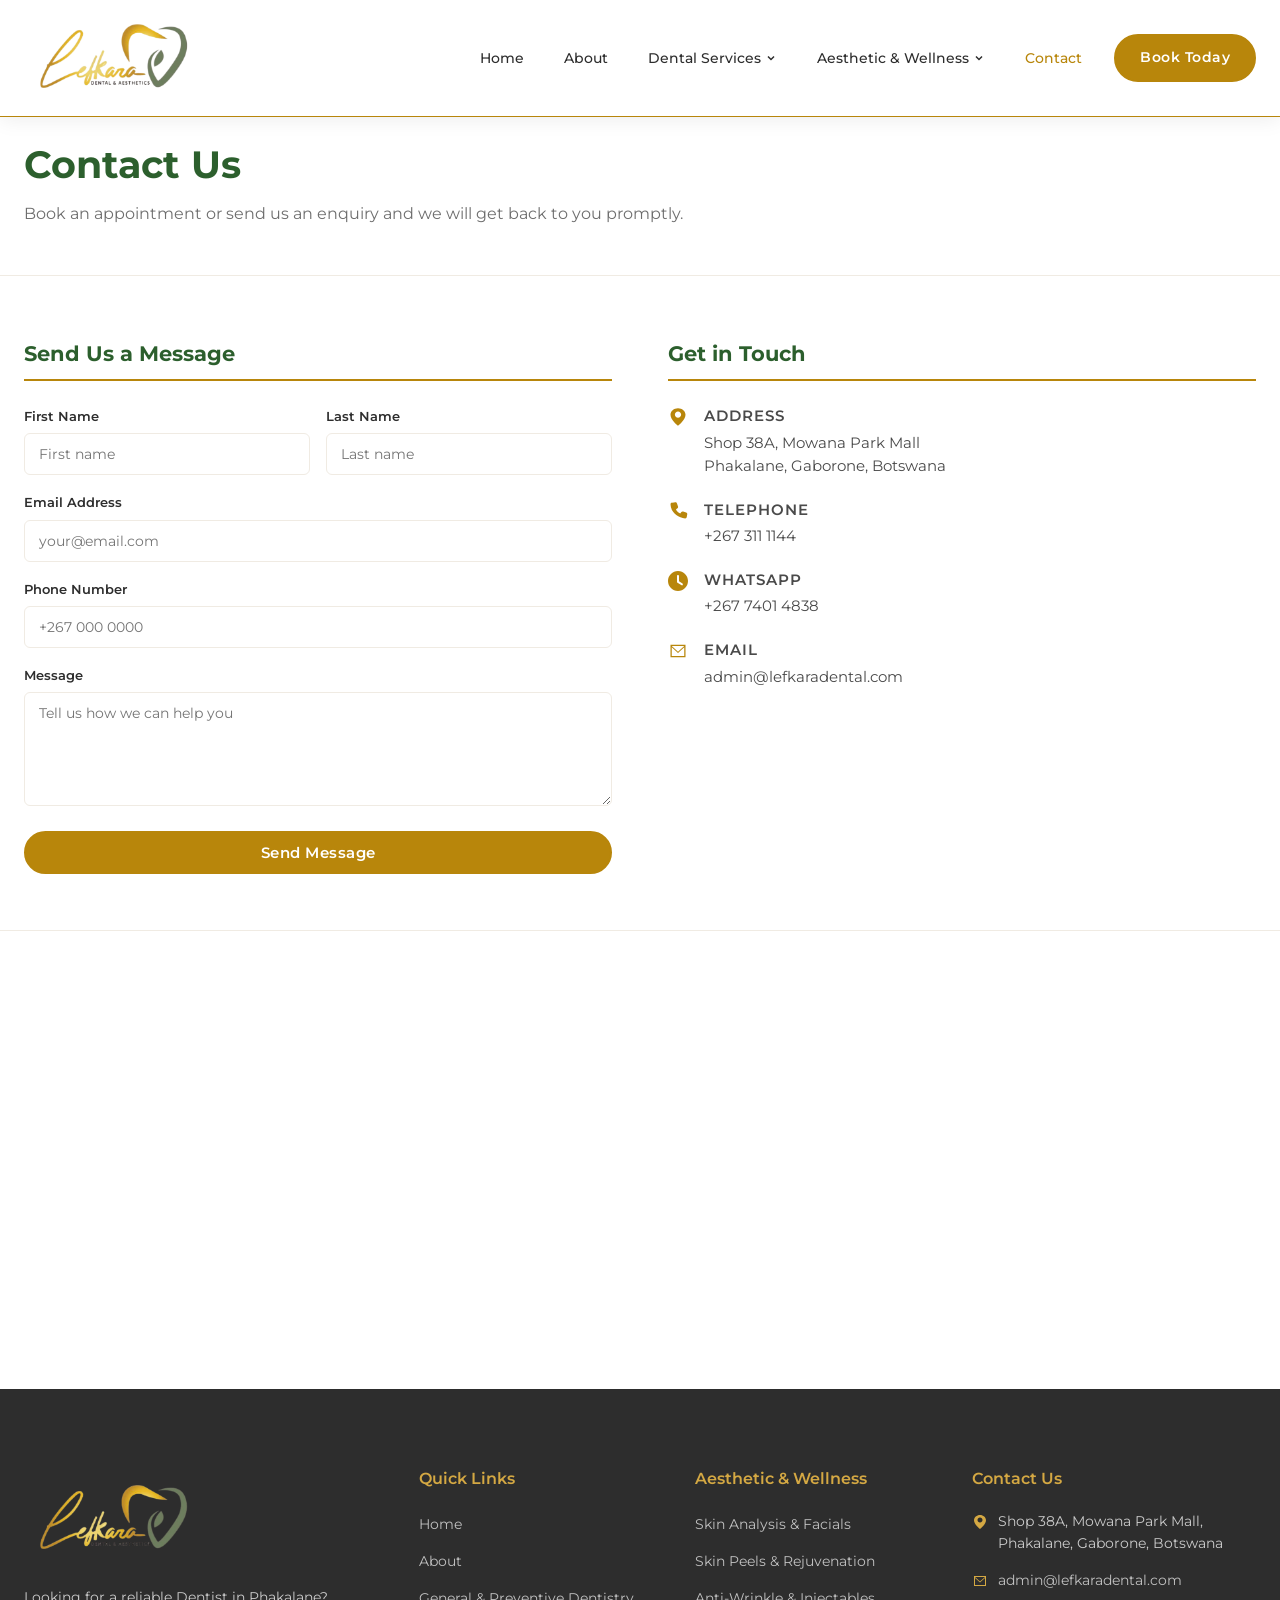
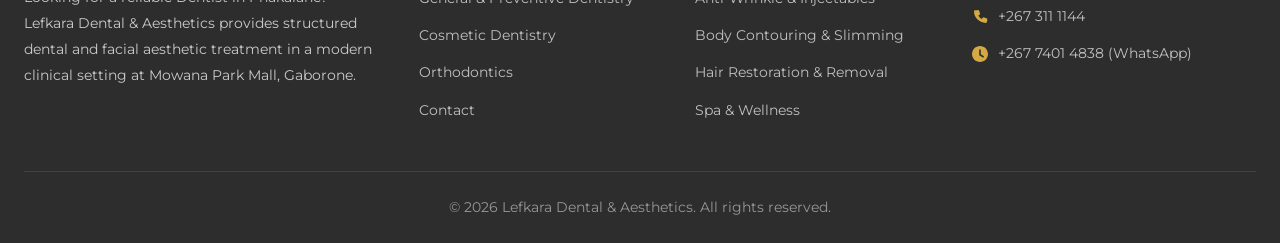
<file: contact.html>
<!DOCTYPE html>
<html lang="en">
<head>
  <meta charset="UTF-8">
  <meta name="viewport" content="width=device-width, initial-scale=1.0">
  <title>Contact | Dentist Phakalane | Lefkara Dental &amp; Aesthetics</title>
  <meta name="description" content="Contact a Dentist in Phakalane at Lefkara Dental & Aesthetics to book your consultation or enquire about dental and aesthetic treatments and appointment availability.">
  <meta name="keywords" content="Dentist Phakalane, contact Lefkara Dental, book appointment Gaborone, dental aesthetics Botswana">
  <link rel="preconnect" href="https://fonts.googleapis.com">
  <link rel="preconnect" href="https://fonts.gstatic.com" crossorigin>
  <link href="https://fonts.googleapis.com/css2?family=Montserrat:wght@300;400;500;600;700&display=swap" rel="stylesheet">
  <link rel="stylesheet" href="css/styles.css">
</head>
<body>

  <!-- Navigation -->
  <nav class="navbar navbar-solid" id="navbar">
    <div class="container nav-container">
      <a href="index.html" class="nav-logo">
        <img src="images/lefkara-dental-nobg.png" alt="Lefkara Dental & Aesthetics" class="nav-logo-img">
      </a>
      <button class="nav-toggle" id="navToggle" aria-label="Toggle navigation">
        <span></span><span></span><span></span>
      </button>
      <ul class="nav-menu" id="navMenu">
        <li class="nav-close-item">
          <button class="nav-close" id="navClose" aria-label="Close menu">
            <svg width="18" height="18" viewBox="0 0 18 18" fill="none">
              <path d="M14 4L4 14M4 4L14 14" stroke="currentColor" stroke-width="2" stroke-linecap="round"/>
            </svg>
          </button>
        </li>
        <li><a href="index.html" class="nav-link">Home</a></li>
        <li><a href="about.html" class="nav-link">About</a></li>
        <li class="nav-dropdown">
          <a href="#" class="nav-link dropdown-toggle">Dental Services <svg class="chevron" width="12" height="12" viewBox="0 0 12 12"><path d="M3 4.5L6 7.5L9 4.5" stroke="currentColor" stroke-width="1.5" fill="none"/></svg></a>
          <ul class="dropdown-menu">
            <li><a href="general-preventive-dentistry.html">General &amp; Preventive Dentistry</a></li>
            <li><a href="cosmetic-dentistry.html">Cosmetic Dentistry</a></li>
            <li><a href="orthodontics.html">Orthodontics</a></li>
          </ul>
        </li>
        <li class="nav-dropdown">
          <a href="#" class="nav-link dropdown-toggle">Aesthetic &amp; Wellness <svg class="chevron" width="12" height="12" viewBox="0 0 12 12"><path d="M3 4.5L6 7.5L9 4.5" stroke="currentColor" stroke-width="1.5" fill="none"/></svg></a>
          <ul class="dropdown-menu">
            <li><a href="skin-analysis-facials.html">Skin Analysis &amp; Facials</a></li>
            <li><a href="skin-peels-rejuvenation.html">Skin Peels &amp; Advanced Skin Rejuvenation</a></li>
            <li><a href="anti-wrinkle-injectable-aesthetics.html">Anti-Wrinkle Treatments &amp; Injectable Aesthetics</a></li>
            <li><a href="body-contouring-slimming.html">Body Contouring &amp; Slimming Treatments</a></li>
            <li><a href="hair-restoration-removal.html">Hair Restoration &amp; Hair Removal</a></li>
            <li><a href="spa-massages-wellness.html">Spa, Massages &amp; Wellness Packages</a></li>
          </ul>
        </li>
        <li><a href="contact.html" class="nav-link active">Contact</a></li>
        <li><a href="contact.html" class="btn btn-primary btn-nav">Book Today</a></li>
      </ul>
    </div>
  </nav>

  <!-- Page Heading -->
  <section class="contact-heading">
    <div class="container">
      <h1>Contact Us</h1>
      <p>Book an appointment or send us an enquiry and we will get back to you promptly.</p>
    </div>
  </section>

  <!-- Contact Layout -->
  <section class="contact-section">
    <div class="container contact-layout">

      <!-- Form -->
      <div class="contact-form-col">
        <h2>Send Us a Message</h2>
        <form class="contact-form">
          <div class="contact-form-row">
            <div class="form-group">
              <label for="first-name">First Name</label>
              <input type="text" id="first-name" name="first_name" placeholder="First name" required>
            </div>
            <div class="form-group">
              <label for="last-name">Last Name</label>
              <input type="text" id="last-name" name="last_name" placeholder="Last name" required>
            </div>
          </div>
          <div class="form-group">
            <label for="email">Email Address</label>
            <input type="email" id="email" name="email" placeholder="your@email.com" required>
          </div>
          <div class="form-group">
            <label for="phone">Phone Number</label>
            <input type="tel" id="phone" name="phone" placeholder="+267 000 0000">
          </div>
          <div class="form-group">
            <label for="message">Message</label>
            <textarea id="message" name="message" rows="5" placeholder="Tell us how we can help you"></textarea>
          </div>
          <button type="submit" class="btn btn-primary btn-full">Send Message</button>
        </form>
      </div>

      <!-- Details + Map -->
      <div class="contact-details-col">
        <h2>Get in Touch</h2>
        <ul class="contact-details-list">
          <li>
            <div class="contact-detail-icon">
              <svg width="20" height="20" viewBox="0 0 16 16" fill="currentColor"><path d="M8 1C4.7 1 2 3.3 2 6.2C2 10.5 8 15 8 15C8 15 14 10.5 14 6.2C14 3.3 11.3 1 8 1ZM8 8.5C6.6 8.5 5.5 7.4 5.5 6C5.5 4.6 6.6 3.5 8 3.5C9.4 3.5 10.5 4.6 10.5 6C10.5 7.4 9.4 8.5 8 8.5Z"/></svg>
            </div>
            <div>
              <p class="contact-detail-label">Address</p>
              <p>Shop 38A, Mowana Park Mall<br>Phakalane, Gaborone, Botswana</p>
            </div>
          </li>
          <li>
            <div class="contact-detail-icon">
              <svg width="20" height="20" viewBox="0 0 16 16" fill="currentColor"><path d="M3.6 1.4L5.8 1C6.4 0.9 7 1.3 7.2 1.9L8 4.3C8.2 4.8 8 5.4 7.6 5.7L6.4 6.6C7 8.2 8.2 9.4 9.8 10L10.7 8.8C11 8.4 11.6 8.2 12.1 8.4L14.5 9.2C15.1 9.4 15.5 10 15.4 10.6L15 12.8C14.9 13.4 14.4 13.9 13.8 13.9C7 13.6 1.4 7.4 2.1 2.2C2.1 1.6 2.6 1.2 3.2 1.1L3.6 1.4Z"/></svg>
            </div>
            <div>
              <p class="contact-detail-label">Telephone</p>
              <p><a href="tel:+2673111144">+267 311 1144</a></p>
            </div>
          </li>
          <li>
            <div class="contact-detail-icon">
              <svg width="20" height="20" viewBox="0 0 16 16" fill="currentColor"><path d="M8 0C3.6 0 0 3.6 0 8C0 12.4 3.6 16 8 16C12.4 16 16 12.4 16 8C16 3.6 12.4 0 8 0ZM11.8 11.2C11.6 11.5 11.2 11.6 10.9 11.4L7.6 9.4C7.4 9.3 7.2 9 7.2 8.7V4C7.2 3.6 7.5 3.2 8 3.2C8.4 3.2 8.8 3.6 8.8 4V8.2L11.6 9.9C11.9 10.1 12 10.5 11.8 11.2Z"/></svg>
            </div>
            <div>
              <p class="contact-detail-label">WhatsApp</p>
              <p><a href="https://wa.me/26774014838">+267 7401 4838</a></p>
            </div>
          </li>
          <li>
            <div class="contact-detail-icon">
              <svg width="20" height="20" viewBox="0 0 16 16" fill="currentColor"><path d="M2 3H14V13H2V3ZM3 4L8 8.5L13 4H3ZM3 5V12H13V5L8 9.5L3 5Z"/></svg>
            </div>
            <div>
              <p class="contact-detail-label">Email</p>
              <p><a href="mailto:admin@lefkaradental.com">admin@lefkaradental.com</a></p>
            </div>
          </li>
        </ul>

      </div>

    </div>

    <!-- Full-width Map -->
    <div class="contact-map-full">
      <iframe src="https://www.google.com/maps/embed?pb=!1m18!1m12!1m3!1d3628.5674391671832!2d25.974650200000003!3d-24.569605799999998!2m3!1f0!2f0!3f0!3m2!1i1024!2i768!4f13.1!3m3!1m2!1s0x1ebb4314728db06d%3A0x2040bf238be82655!2sMowana%20Park%20Mall!5e0!3m2!1sen!2sza!4v1774258082026!5m2!1sen!2sza" width="100%" height="450" style="border:0;" allowfullscreen="" loading="lazy" referrerpolicy="no-referrer-when-downgrade"></iframe>
    </div>

  </section>

  <!-- Footer -->
  <footer class="footer">
    <div class="container">
      <div class="footer-grid">
        <div class="footer-about">
          <img src="images/lefkara-dental-nobg.png" alt="Lefkara Dental & Aesthetics" class="footer-logo-img">
          <p>Looking for a reliable Dentist in Phakalane? Lefkara Dental &amp; Aesthetics provides structured dental and facial aesthetic treatment in a modern clinical setting at Mowana Park Mall, Gaborone.</p>
        </div>
        <div class="footer-links">
          <h4>Quick Links</h4>
          <ul>
            <li><a href="index.html">Home</a></li>
            <li><a href="about.html">About</a></li>
            <li><a href="general-preventive-dentistry.html">General &amp; Preventive Dentistry</a></li>
            <li><a href="cosmetic-dentistry.html">Cosmetic Dentistry</a></li>
            <li><a href="orthodontics.html">Orthodontics</a></li>
            <li><a href="contact.html">Contact</a></li>
          </ul>
        </div>
        <div class="footer-links">
          <h4>Aesthetic &amp; Wellness</h4>
          <ul>
            <li><a href="skin-analysis-facials.html">Skin Analysis &amp; Facials</a></li>
            <li><a href="skin-peels-rejuvenation.html">Skin Peels &amp; Rejuvenation</a></li>
            <li><a href="anti-wrinkle-injectable-aesthetics.html">Anti-Wrinkle &amp; Injectables</a></li>
            <li><a href="body-contouring-slimming.html">Body Contouring &amp; Slimming</a></li>
            <li><a href="hair-restoration-removal.html">Hair Restoration &amp; Removal</a></li>
            <li><a href="spa-massages-wellness.html">Spa &amp; Wellness</a></li>
          </ul>
        </div>
        <div class="footer-contact">
          <h4>Contact Us</h4>
          <ul>
            <li>
              <svg width="16" height="16" viewBox="0 0 16 16" fill="currentColor"><path d="M8 1C4.7 1 2 3.3 2 6.2C2 10.5 8 15 8 15C8 15 14 10.5 14 6.2C14 3.3 11.3 1 8 1ZM8 8.5C6.6 8.5 5.5 7.4 5.5 6C5.5 4.6 6.6 3.5 8 3.5C9.4 3.5 10.5 4.6 10.5 6C10.5 7.4 9.4 8.5 8 8.5Z"/></svg>
              Shop 38A, Mowana Park Mall, Phakalane, Gaborone, Botswana
            </li>
            <li>
              <svg width="16" height="16" viewBox="0 0 16 16" fill="currentColor"><path d="M2 3H14V13H2V3ZM3 4L8 8.5L13 4H3ZM3 5V12H13V5L8 9.5L3 5Z"/></svg>
              <a href="mailto:admin@lefkaradental.com">admin@lefkaradental.com</a>
            </li>
            <li>
              <svg width="16" height="16" viewBox="0 0 16 16" fill="currentColor"><path d="M3.6 1.4L5.8 1C6.4 0.9 7 1.3 7.2 1.9L8 4.3C8.2 4.8 8 5.4 7.6 5.7L6.4 6.6C7 8.2 8.2 9.4 9.8 10L10.7 8.8C11 8.4 11.6 8.2 12.1 8.4L14.5 9.2C15.1 9.4 15.5 10 15.4 10.6L15 12.8C14.9 13.4 14.4 13.9 13.8 13.9C7 13.6 1.4 7.4 2.1 2.2C2.1 1.6 2.6 1.2 3.2 1.1L3.6 1.4Z"/></svg>
              <a href="tel:+2673111144">+267 311 1144</a>
            </li>
            <li>
              <svg width="16" height="16" viewBox="0 0 16 16" fill="currentColor"><path d="M8 0C3.6 0 0 3.6 0 8C0 12.4 3.6 16 8 16C12.4 16 16 12.4 16 8C16 3.6 12.4 0 8 0ZM11.8 11.2C11.6 11.5 11.2 11.6 10.9 11.4L7.6 9.4C7.4 9.3 7.2 9 7.2 8.7V4C7.2 3.6 7.5 3.2 8 3.2C8.4 3.2 8.8 3.6 8.8 4V8.2L11.6 9.9C11.9 10.1 12 10.5 11.8 11.2Z"/></svg>
              <a href="https://wa.me/26774014838">+267 7401 4838 (WhatsApp)</a>
            </li>
          </ul>
        </div>
      </div>
      <div class="footer-bottom">
        <p>&copy; 2026 Lefkara Dental &amp; Aesthetics. All rights reserved.</p>
      </div>
    </div>
  </footer>

  <script>
    window.addEventListener('scroll', function() {
      const navbar = document.getElementById('navbar');
      if (window.scrollY > 50) { navbar.classList.add('scrolled'); } else { navbar.classList.remove('scrolled'); }
    });

    const navToggle = document.getElementById('navToggle');
    const navMenu = document.getElementById('navMenu');
    const navClose = document.getElementById('navClose');

    function closeMenu() {
      navMenu.classList.remove('active');
      navToggle.classList.remove('active');
    }

    navToggle.addEventListener('click', function() {
      navMenu.classList.toggle('active');
      navToggle.classList.toggle('active');
    });

    navClose.addEventListener('click', closeMenu);

    document.querySelectorAll('.nav-link:not(.dropdown-toggle)').forEach(function(link) {
      link.addEventListener('click', closeMenu);
    });

    document.querySelectorAll('.dropdown-menu a').forEach(function(link) {
      link.addEventListener('click', closeMenu);
    });

    document.querySelectorAll('.dropdown-toggle').forEach(function(toggle) {
      toggle.addEventListener('click', function(e) {
        if (window.innerWidth <= 768) {
          e.preventDefault();
          this.parentElement.classList.toggle('open');
        }
      });
    });
  </script>

</body>
</html>
</file>
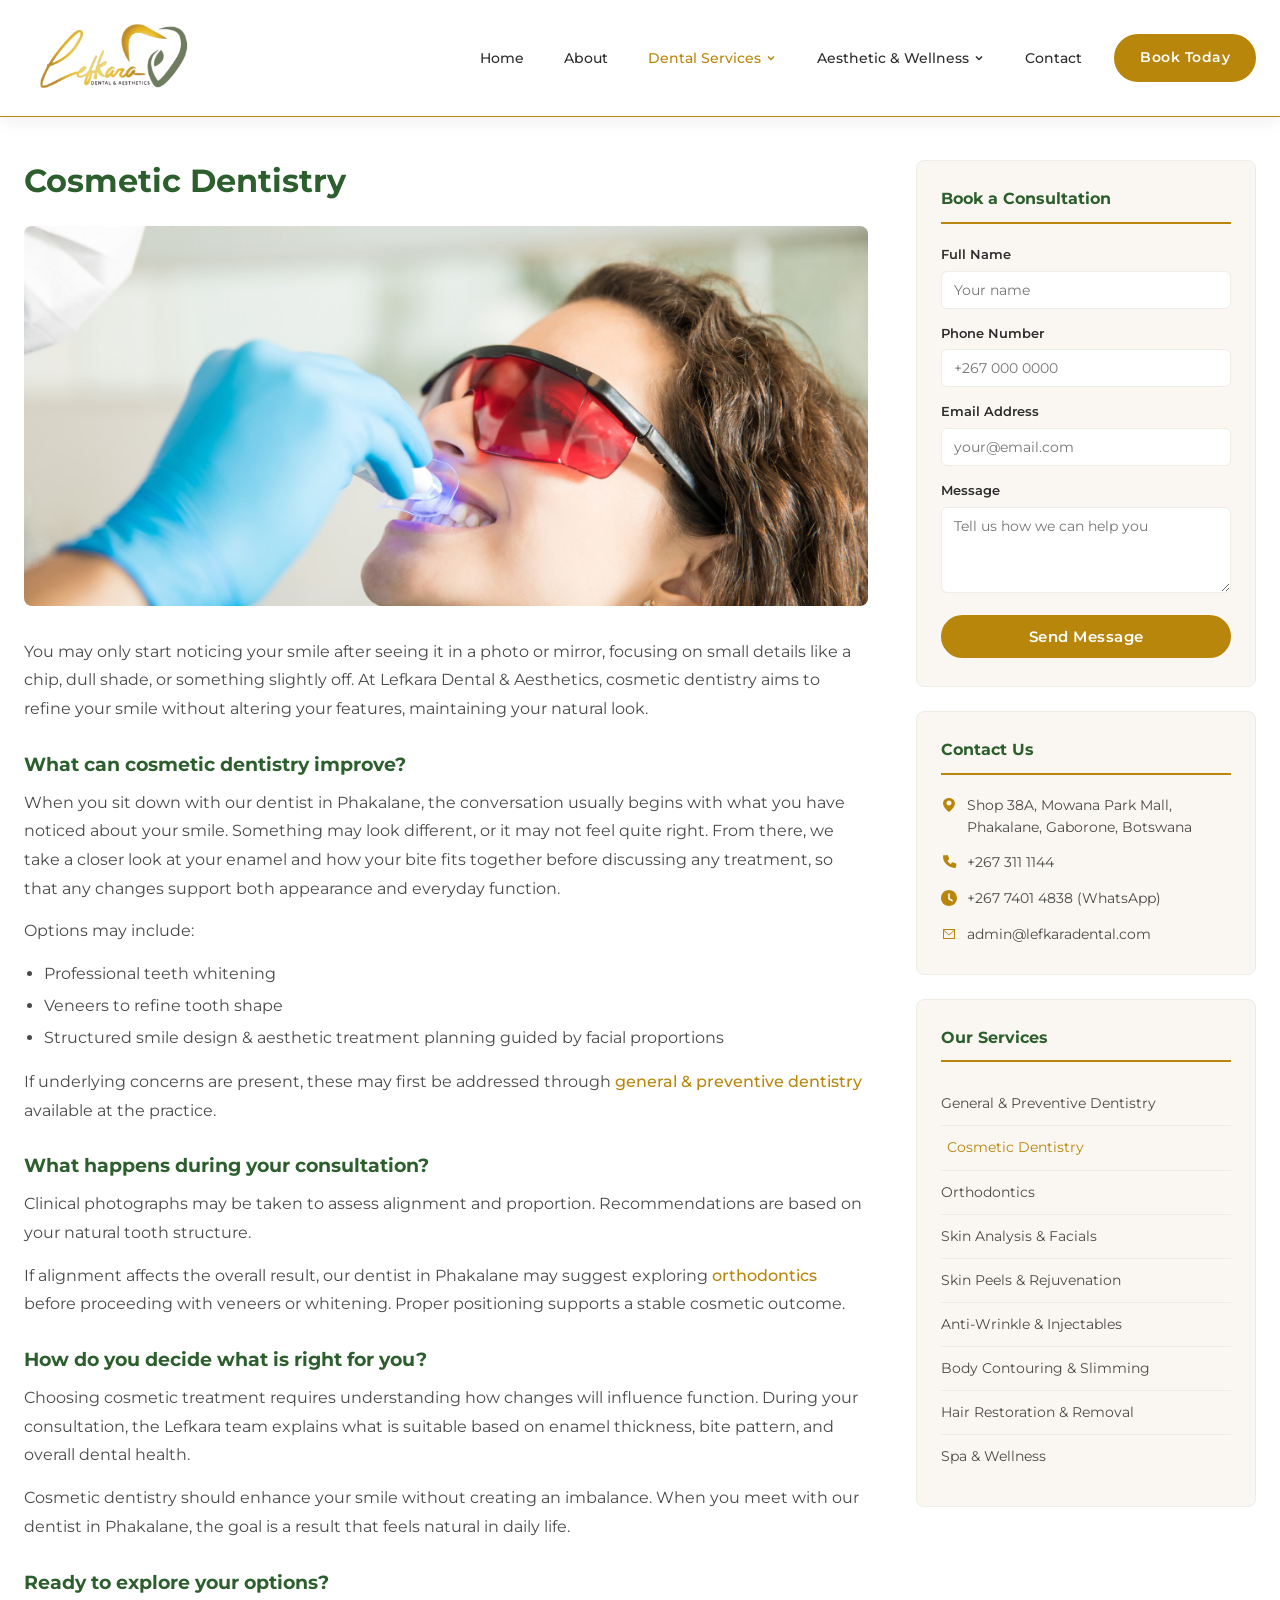
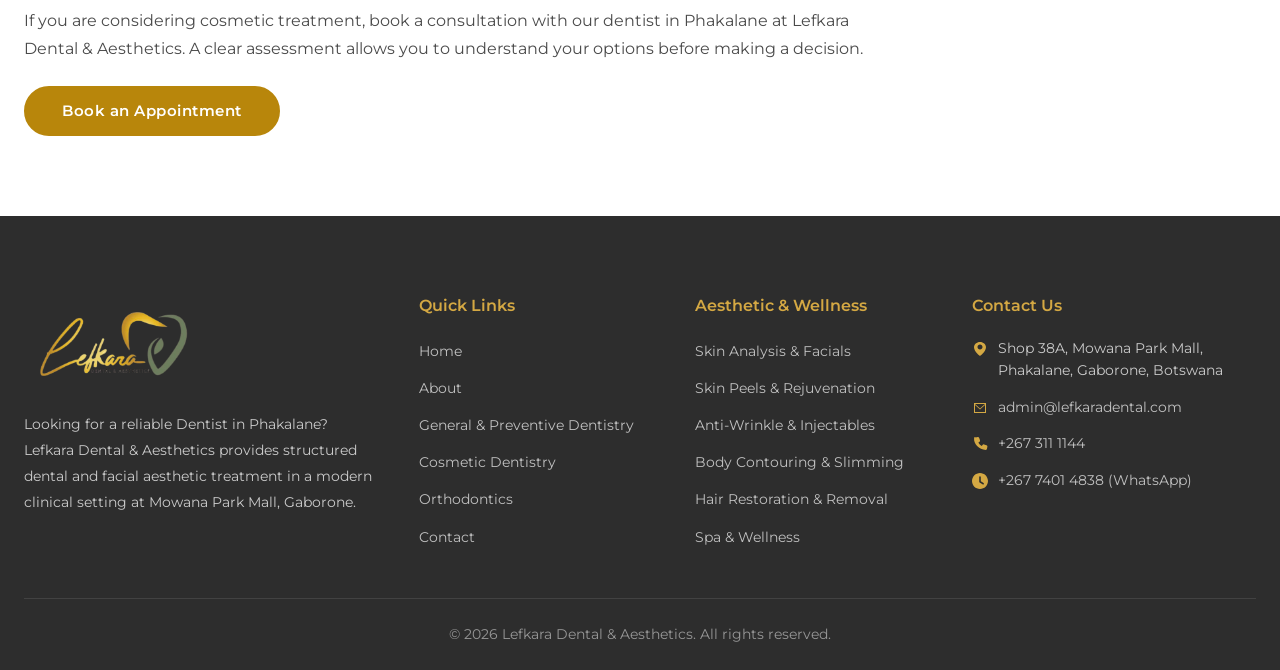
<file: cosmetic-dentistry.html>
<!DOCTYPE html>
<html lang="en">
<head>
  <meta charset="UTF-8">
  <meta name="viewport" content="width=device-width, initial-scale=1.0">
  <title>Cosmetic Dentistry | Dentist Phakalane | Lefkara Dental &amp; Aesthetics</title>
  <meta name="description" content="Explore cosmetic dentistry with our dentist in Phakalane, offering veneers and whitening focused on natural-looking results and balanced smile enhancement.">
  <meta name="keywords" content="Dentist Phakalane, cosmetic dentistry, veneers, teeth whitening, smile design Gaborone, Lefkara Dental">
  <link rel="preconnect" href="https://fonts.googleapis.com">
  <link rel="preconnect" href="https://fonts.gstatic.com" crossorigin>
  <link href="https://fonts.googleapis.com/css2?family=Montserrat:wght@300;400;500;600;700&display=swap" rel="stylesheet">
  <link rel="stylesheet" href="css/styles.css">
</head>
<body>

  <!-- Navigation -->
  <nav class="navbar navbar-solid" id="navbar">
    <div class="container nav-container">
      <a href="index.html" class="nav-logo">
        <img src="images/lefkara-dental-nobg.png" alt="Lefkara Dental & Aesthetics" class="nav-logo-img">
      </a>
      <button class="nav-toggle" id="navToggle" aria-label="Toggle navigation">
        <span></span>
        <span></span>
        <span></span>
      </button>
      <ul class="nav-menu" id="navMenu">
        <li class="nav-close-item">
          <button class="nav-close" id="navClose" aria-label="Close menu">
            <svg width="18" height="18" viewBox="0 0 18 18" fill="none">
              <path d="M14 4L4 14M4 4L14 14" stroke="currentColor" stroke-width="2" stroke-linecap="round"/>
            </svg>
          </button>
        </li>
        <li><a href="index.html" class="nav-link">Home</a></li>
        <li><a href="about.html" class="nav-link">About</a></li>
        <li class="nav-dropdown">
          <a href="#" class="nav-link dropdown-toggle active">Dental Services <svg class="chevron" width="12" height="12" viewBox="0 0 12 12"><path d="M3 4.5L6 7.5L9 4.5" stroke="currentColor" stroke-width="1.5" fill="none"/></svg></a>
          <ul class="dropdown-menu">
            <li><a href="general-preventive-dentistry.html">General &amp; Preventive Dentistry</a></li>
            <li><a href="cosmetic-dentistry.html">Cosmetic Dentistry</a></li>
            <li><a href="orthodontics.html">Orthodontics</a></li>
          </ul>
        </li>
        <li class="nav-dropdown">
          <a href="#" class="nav-link dropdown-toggle">Aesthetic &amp; Wellness <svg class="chevron" width="12" height="12" viewBox="0 0 12 12"><path d="M3 4.5L6 7.5L9 4.5" stroke="currentColor" stroke-width="1.5" fill="none"/></svg></a>
          <ul class="dropdown-menu">
            <li><a href="skin-analysis-facials.html">Skin Analysis &amp; Facials</a></li>
            <li><a href="skin-peels-rejuvenation.html">Skin Peels &amp; Advanced Skin Rejuvenation</a></li>
            <li><a href="anti-wrinkle-injectable-aesthetics.html">Anti-Wrinkle Treatments &amp; Injectable Aesthetics</a></li>
            <li><a href="body-contouring-slimming.html">Body Contouring &amp; Slimming Treatments</a></li>
            <li><a href="hair-restoration-removal.html">Hair Restoration &amp; Hair Removal</a></li>
            <li><a href="spa-massages-wellness.html">Spa, Massages &amp; Wellness Packages</a></li>
          </ul>
        </li>
        <li><a href="contact.html" class="nav-link">Contact</a></li>
        <li><a href="contact.html" class="btn btn-primary btn-nav">Book Today</a></li>
      </ul>
    </div>
  </nav>

  <!-- Page Content -->
  <div class="service-page">
    <div class="container service-layout">

      <!-- Main Content (70%) -->
      <main class="service-main">
        <h1>Cosmetic Dentistry</h1>
        <div class="service-hero-image">
          <img src="images/cosmetic-dentistry-home.jpg" alt="Cosmetic Dentistry at Lefkara Dental, Phakalane">
        </div>

        <div class="service-content">
          <p>You may only start noticing your smile after seeing it in a photo or mirror, focusing on small details like a chip, dull shade, or something slightly off. At Lefkara Dental &amp; Aesthetics, cosmetic dentistry aims to refine your smile without altering your features, maintaining your natural look.</p>

          <h2>What can cosmetic dentistry improve?</h2>
          <p>When you sit down with our dentist in Phakalane, the conversation usually begins with what you have noticed about your smile. Something may look different, or it may not feel quite right. From there, we take a closer look at your enamel and how your bite fits together before discussing any treatment, so that any changes support both appearance and everyday function.</p>
          <p>Options may include:</p>
          <ul>
            <li>Professional teeth whitening</li>
            <li>Veneers to refine tooth shape</li>
            <li>Structured smile design &amp; aesthetic treatment planning guided by facial proportions</li>
          </ul>
          <p>If underlying concerns are present, these may first be addressed through <a href="general-preventive-dentistry.html">general &amp; preventive dentistry</a> available at the practice.</p>

          <h2>What happens during your consultation?</h2>
          <p>Clinical photographs may be taken to assess alignment and proportion. Recommendations are based on your natural tooth structure.</p>
          <p>If alignment affects the overall result, our dentist in Phakalane may suggest exploring <a href="orthodontics.html">orthodontics</a> before proceeding with veneers or whitening. Proper positioning supports a stable cosmetic outcome.</p>

          <h2>How do you decide what is right for you?</h2>
          <p>Choosing cosmetic treatment requires understanding how changes will influence function. During your consultation, the Lefkara team explains what is suitable based on enamel thickness, bite pattern, and overall dental health.</p>
          <p>Cosmetic dentistry should enhance your smile without creating an imbalance. When you meet with our dentist in Phakalane, the goal is a result that feels natural in daily life.</p>

          <h2>Ready to explore your options?</h2>
          <p>If you are considering cosmetic treatment, book a consultation with our dentist in Phakalane at Lefkara Dental &amp; Aesthetics. A clear assessment allows you to understand your options before making a decision.</p>
          <a href="contact.html" class="btn btn-primary">Book an Appointment</a>
        </div>
      </main>

      <!-- Sidebar (30%) -->
      <aside class="service-sidebar">

        <!-- Contact Form -->
        <div class="sidebar-card">
          <h3>Book a Consultation</h3>
          <form class="sidebar-form" action="contact.html" method="get">
            <div class="form-group">
              <label for="name">Full Name</label>
              <input type="text" id="name" name="name" placeholder="Your name" required>
            </div>
            <div class="form-group">
              <label for="phone">Phone Number</label>
              <input type="tel" id="phone" name="phone" placeholder="+267 000 0000" required>
            </div>
            <div class="form-group">
              <label for="email">Email Address</label>
              <input type="email" id="email" name="email" placeholder="your@email.com" required>
            </div>
            <div class="form-group">
              <label for="message">Message</label>
              <textarea id="message" name="message" rows="4" placeholder="Tell us how we can help you"></textarea>
            </div>
            <button type="submit" class="btn btn-primary btn-full">Send Message</button>
          </form>
        </div>

        <!-- Contact Details -->
        <div class="sidebar-card sidebar-contact">
          <h3>Contact Us</h3>
          <ul class="sidebar-contact-list">
            <li>
              <svg width="16" height="16" viewBox="0 0 16 16" fill="currentColor"><path d="M8 1C4.7 1 2 3.3 2 6.2C2 10.5 8 15 8 15C8 15 14 10.5 14 6.2C14 3.3 11.3 1 8 1ZM8 8.5C6.6 8.5 5.5 7.4 5.5 6C5.5 4.6 6.6 3.5 8 3.5C9.4 3.5 10.5 4.6 10.5 6C10.5 7.4 9.4 8.5 8 8.5Z"/></svg>
              <span>Shop 38A, Mowana Park Mall, Phakalane, Gaborone, Botswana</span>
            </li>
            <li>
              <svg width="16" height="16" viewBox="0 0 16 16" fill="currentColor"><path d="M3.6 1.4L5.8 1C6.4 0.9 7 1.3 7.2 1.9L8 4.3C8.2 4.8 8 5.4 7.6 5.7L6.4 6.6C7 8.2 8.2 9.4 9.8 10L10.7 8.8C11 8.4 11.6 8.2 12.1 8.4L14.5 9.2C15.1 9.4 15.5 10 15.4 10.6L15 12.8C14.9 13.4 14.4 13.9 13.8 13.9C7 13.6 1.4 7.4 2.1 2.2C2.1 1.6 2.6 1.2 3.2 1.1L3.6 1.4Z"/></svg>
              <a href="tel:+2673111144">+267 311 1144</a>
            </li>
            <li>
              <svg width="16" height="16" viewBox="0 0 16 16" fill="currentColor"><path d="M8 0C3.6 0 0 3.6 0 8C0 12.4 3.6 16 8 16C12.4 16 16 12.4 16 8C16 3.6 12.4 0 8 0ZM11.8 11.2C11.6 11.5 11.2 11.6 10.9 11.4L7.6 9.4C7.4 9.3 7.2 9 7.2 8.7V4C7.2 3.6 7.5 3.2 8 3.2C8.4 3.2 8.8 3.6 8.8 4V8.2L11.6 9.9C11.9 10.1 12 10.5 11.8 11.2Z"/></svg>
              <a href="https://wa.me/26774014838">+267 7401 4838 (WhatsApp)</a>
            </li>
            <li>
              <svg width="16" height="16" viewBox="0 0 16 16" fill="currentColor"><path d="M2 3H14V13H2V3ZM3 4L8 8.5L13 4H3ZM3 5V12H13V5L8 9.5L3 5Z"/></svg>
              <a href="mailto:admin@lefkaradental.com">admin@lefkaradental.com</a>
            </li>
          </ul>
        </div>

        <!-- Page Links -->
        <div class="sidebar-card">
          <h3>Our Services</h3>
          <ul class="sidebar-links">
            <li><a href="general-preventive-dentistry.html">General &amp; Preventive Dentistry</a></li>
            <li><a href="cosmetic-dentistry.html" class="active">Cosmetic Dentistry</a></li>
            <li><a href="orthodontics.html">Orthodontics</a></li>
            <li><a href="skin-analysis-facials.html">Skin Analysis &amp; Facials</a></li>
            <li><a href="skin-peels-rejuvenation.html">Skin Peels &amp; Rejuvenation</a></li>
            <li><a href="anti-wrinkle-injectable-aesthetics.html">Anti-Wrinkle &amp; Injectables</a></li>
            <li><a href="body-contouring-slimming.html">Body Contouring &amp; Slimming</a></li>
            <li><a href="hair-restoration-removal.html">Hair Restoration &amp; Removal</a></li>
            <li><a href="spa-massages-wellness.html">Spa &amp; Wellness</a></li>
          </ul>
        </div>

      </aside>
    </div>
  </div>

  <!-- Footer -->
  <footer class="footer">
    <div class="container">
      <div class="footer-grid">
        <div class="footer-about">
          <img src="images/lefkara-dental-nobg.png" alt="Lefkara Dental & Aesthetics" class="footer-logo-img">
          <p>Looking for a reliable Dentist in Phakalane? Lefkara Dental &amp; Aesthetics provides structured dental and facial aesthetic treatment in a modern clinical setting at Mowana Park Mall, Gaborone.</p>
        </div>
        <div class="footer-links">
          <h4>Quick Links</h4>
          <ul>
            <li><a href="index.html">Home</a></li>
            <li><a href="about.html">About</a></li>
            <li><a href="general-preventive-dentistry.html">General &amp; Preventive Dentistry</a></li>
            <li><a href="cosmetic-dentistry.html">Cosmetic Dentistry</a></li>
            <li><a href="orthodontics.html">Orthodontics</a></li>
            <li><a href="contact.html">Contact</a></li>
          </ul>
        </div>
        <div class="footer-links">
          <h4>Aesthetic &amp; Wellness</h4>
          <ul>
            <li><a href="skin-analysis-facials.html">Skin Analysis &amp; Facials</a></li>
            <li><a href="skin-peels-rejuvenation.html">Skin Peels &amp; Rejuvenation</a></li>
            <li><a href="anti-wrinkle-injectable-aesthetics.html">Anti-Wrinkle &amp; Injectables</a></li>
            <li><a href="body-contouring-slimming.html">Body Contouring &amp; Slimming</a></li>
            <li><a href="hair-restoration-removal.html">Hair Restoration &amp; Removal</a></li>
            <li><a href="spa-massages-wellness.html">Spa &amp; Wellness</a></li>
          </ul>
        </div>
        <div class="footer-contact">
          <h4>Contact Us</h4>
          <ul>
            <li>
              <svg width="16" height="16" viewBox="0 0 16 16" fill="currentColor"><path d="M8 1C4.7 1 2 3.3 2 6.2C2 10.5 8 15 8 15C8 15 14 10.5 14 6.2C14 3.3 11.3 1 8 1ZM8 8.5C6.6 8.5 5.5 7.4 5.5 6C5.5 4.6 6.6 3.5 8 3.5C9.4 3.5 10.5 4.6 10.5 6C10.5 7.4 9.4 8.5 8 8.5Z"/></svg>
              Shop 38A, Mowana Park Mall, Phakalane, Gaborone, Botswana
            </li>
            <li>
              <svg width="16" height="16" viewBox="0 0 16 16" fill="currentColor"><path d="M2 3H14V13H2V3ZM3 4L8 8.5L13 4H3ZM3 5V12H13V5L8 9.5L3 5Z"/></svg>
              <a href="mailto:admin@lefkaradental.com">admin@lefkaradental.com</a>
            </li>
            <li>
              <svg width="16" height="16" viewBox="0 0 16 16" fill="currentColor"><path d="M3.6 1.4L5.8 1C6.4 0.9 7 1.3 7.2 1.9L8 4.3C8.2 4.8 8 5.4 7.6 5.7L6.4 6.6C7 8.2 8.2 9.4 9.8 10L10.7 8.8C11 8.4 11.6 8.2 12.1 8.4L14.5 9.2C15.1 9.4 15.5 10 15.4 10.6L15 12.8C14.9 13.4 14.4 13.9 13.8 13.9C7 13.6 1.4 7.4 2.1 2.2C2.1 1.6 2.6 1.2 3.2 1.1L3.6 1.4Z"/></svg>
              <a href="tel:+2673111144">+267 311 1144</a>
            </li>
            <li>
              <svg width="16" height="16" viewBox="0 0 16 16" fill="currentColor"><path d="M8 0C3.6 0 0 3.6 0 8C0 12.4 3.6 16 8 16C12.4 16 16 12.4 16 8C16 3.6 12.4 0 8 0ZM11.8 11.2C11.6 11.5 11.2 11.6 10.9 11.4L7.6 9.4C7.4 9.3 7.2 9 7.2 8.7V4C7.2 3.6 7.5 3.2 8 3.2C8.4 3.2 8.8 3.6 8.8 4V8.2L11.6 9.9C11.9 10.1 12 10.5 11.8 11.2Z"/></svg>
              <a href="https://wa.me/26774014838">+267 7401 4838 (WhatsApp)</a>
            </li>
          </ul>
        </div>
      </div>
      <div class="footer-bottom">
        <p>&copy; 2026 Lefkara Dental &amp; Aesthetics. All rights reserved.</p>
      </div>
    </div>
  </footer>

  <script>
    window.addEventListener('scroll', function() {
      const navbar = document.getElementById('navbar');
      if (window.scrollY > 50) { navbar.classList.add('scrolled'); } else { navbar.classList.remove('scrolled'); }
    });

    const navToggle = document.getElementById('navToggle');
    const navMenu = document.getElementById('navMenu');
    const navClose = document.getElementById('navClose');

    function closeMenu() {
      navMenu.classList.remove('active');
      navToggle.classList.remove('active');
    }

    navToggle.addEventListener('click', function() {
      navMenu.classList.toggle('active');
      navToggle.classList.toggle('active');
    });

    navClose.addEventListener('click', closeMenu);

    document.querySelectorAll('.nav-link:not(.dropdown-toggle)').forEach(function(link) {
      link.addEventListener('click', closeMenu);
    });

    document.querySelectorAll('.dropdown-menu a').forEach(function(link) {
      link.addEventListener('click', closeMenu);
    });

    document.querySelectorAll('.dropdown-toggle').forEach(function(toggle) {
      toggle.addEventListener('click', function(e) {
        if (window.innerWidth <= 768) {
          e.preventDefault();
          this.parentElement.classList.toggle('open');
        }
      });
    });
  </script>

</body>
</html>
</file>
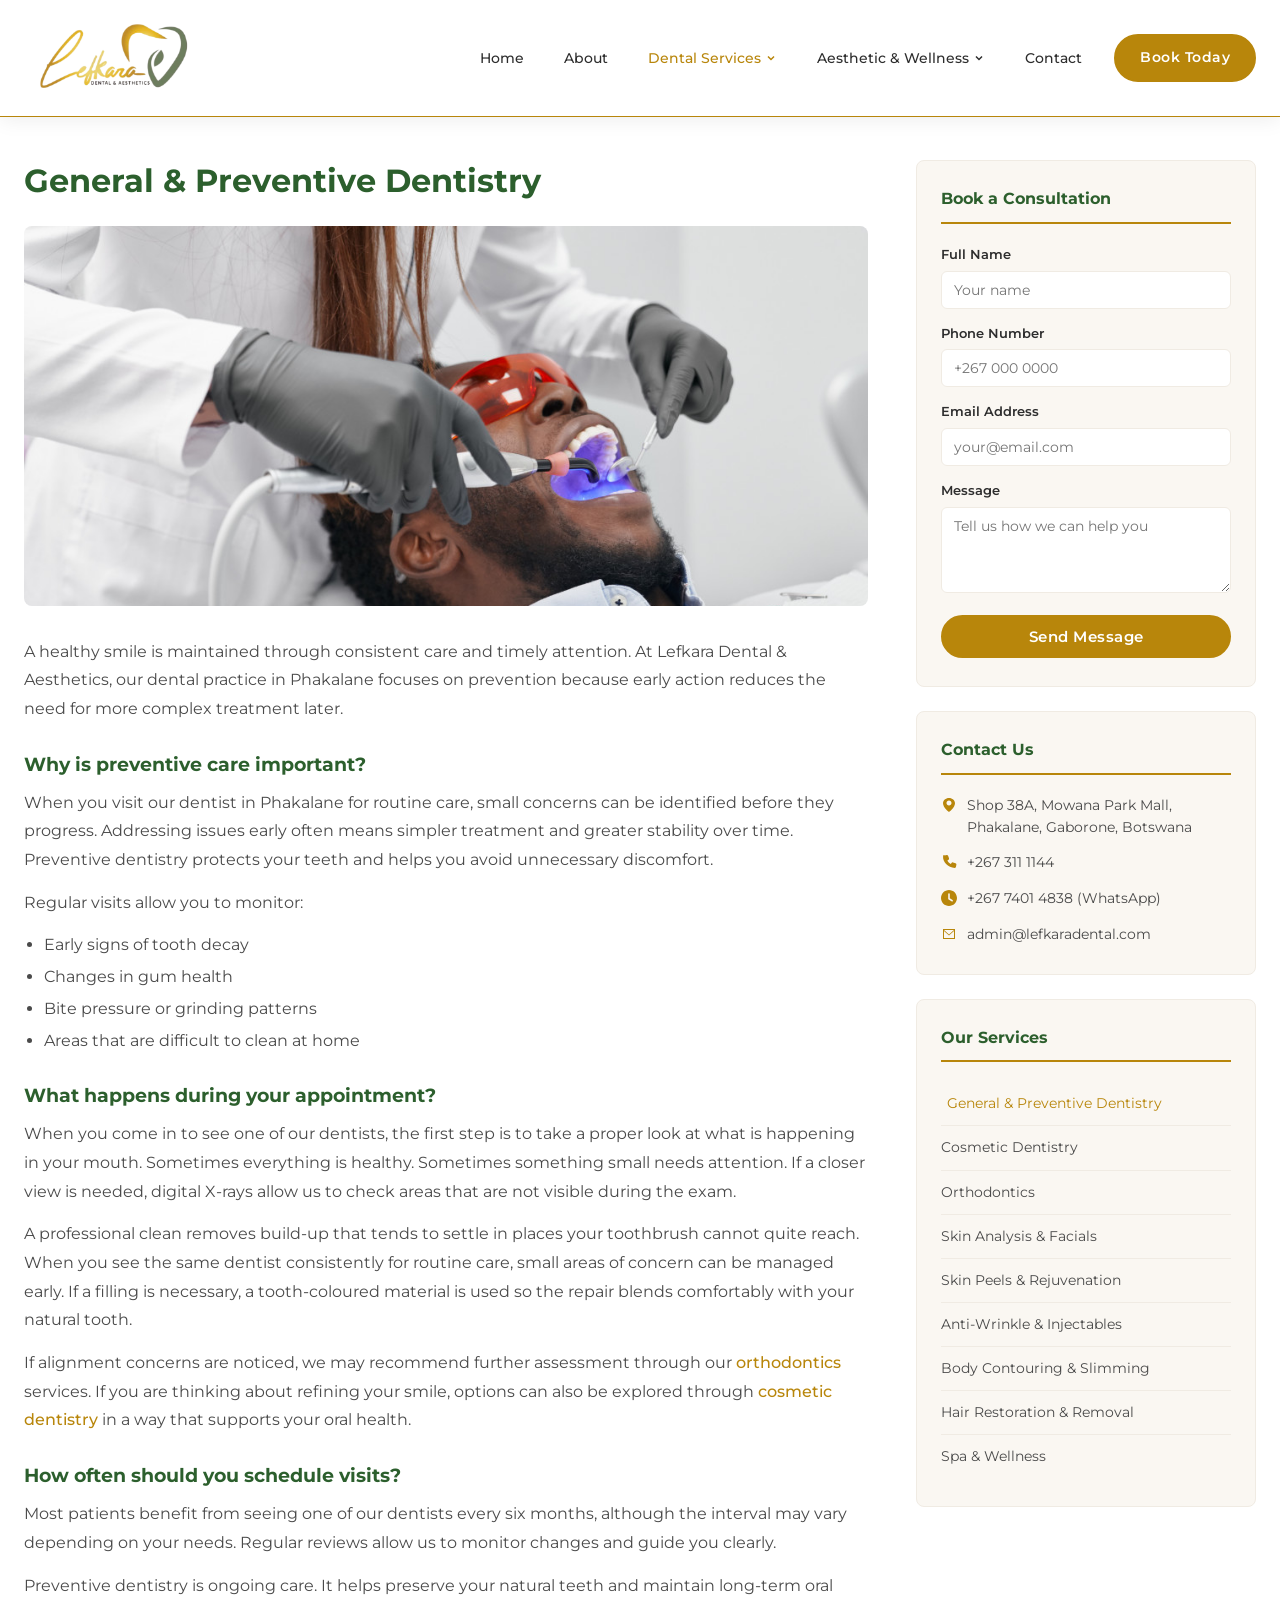
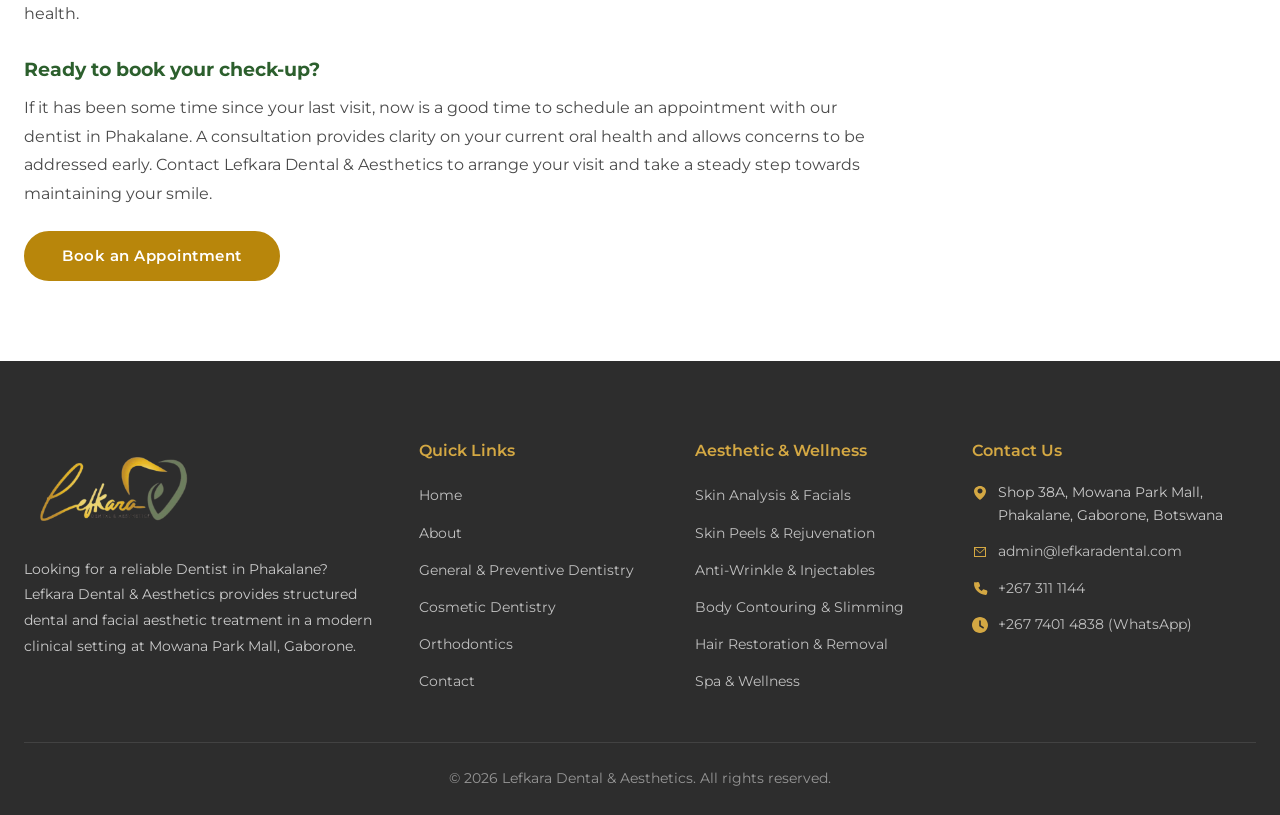
<file: general-preventive-dentistry.html>
<!DOCTYPE html>
<html lang="en">
<head>
  <meta charset="UTF-8">
  <meta name="viewport" content="width=device-width, initial-scale=1.0">
  <title>General &amp; Preventive Dentistry | Dentist Phakalane | Lefkara Dental &amp; Aesthetics</title>
  <meta name="description" content="Visit our dentist in Phakalane for thorough examinations and preventive dental care focused on protecting your long-term oral health and lasting stability.">
  <meta name="keywords" content="Dentist Phakalane, preventive dentistry, dental check-up Gaborone, oral health Botswana, Lefkara Dental">
  <link rel="preconnect" href="https://fonts.googleapis.com">
  <link rel="preconnect" href="https://fonts.gstatic.com" crossorigin>
  <link href="https://fonts.googleapis.com/css2?family=Montserrat:wght@300;400;500;600;700&display=swap" rel="stylesheet">
  <link rel="stylesheet" href="css/styles.css">
</head>
<body>

  <!-- Navigation -->
  <nav class="navbar navbar-solid" id="navbar">
    <div class="container nav-container">
      <a href="index.html" class="nav-logo">
        <img src="images/lefkara-dental-nobg.png" alt="Lefkara Dental & Aesthetics" class="nav-logo-img">
      </a>
      <button class="nav-toggle" id="navToggle" aria-label="Toggle navigation">
        <span></span>
        <span></span>
        <span></span>
      </button>
      <ul class="nav-menu" id="navMenu">
        <li class="nav-close-item">
          <button class="nav-close" id="navClose" aria-label="Close menu">
            <svg width="18" height="18" viewBox="0 0 18 18" fill="none">
              <path d="M14 4L4 14M4 4L14 14" stroke="currentColor" stroke-width="2" stroke-linecap="round"/>
            </svg>
          </button>
        </li>
        <li><a href="index.html" class="nav-link">Home</a></li>
        <li><a href="about.html" class="nav-link">About</a></li>
        <li class="nav-dropdown">
          <a href="#" class="nav-link dropdown-toggle active">Dental Services <svg class="chevron" width="12" height="12" viewBox="0 0 12 12"><path d="M3 4.5L6 7.5L9 4.5" stroke="currentColor" stroke-width="1.5" fill="none"/></svg></a>
          <ul class="dropdown-menu">
            <li><a href="general-preventive-dentistry.html">General &amp; Preventive Dentistry</a></li>
            <li><a href="cosmetic-dentistry.html">Cosmetic Dentistry</a></li>
            <li><a href="orthodontics.html">Orthodontics</a></li>
          </ul>
        </li>
        <li class="nav-dropdown">
          <a href="#" class="nav-link dropdown-toggle">Aesthetic &amp; Wellness <svg class="chevron" width="12" height="12" viewBox="0 0 12 12"><path d="M3 4.5L6 7.5L9 4.5" stroke="currentColor" stroke-width="1.5" fill="none"/></svg></a>
          <ul class="dropdown-menu">
            <li><a href="skin-analysis-facials.html">Skin Analysis &amp; Facials</a></li>
            <li><a href="skin-peels-rejuvenation.html">Skin Peels &amp; Advanced Skin Rejuvenation</a></li>
            <li><a href="anti-wrinkle-injectable-aesthetics.html">Anti-Wrinkle Treatments &amp; Injectable Aesthetics</a></li>
            <li><a href="body-contouring-slimming.html">Body Contouring &amp; Slimming Treatments</a></li>
            <li><a href="hair-restoration-removal.html">Hair Restoration &amp; Hair Removal</a></li>
            <li><a href="spa-massages-wellness.html">Spa, Massages &amp; Wellness Packages</a></li>
          </ul>
        </li>
        <li><a href="contact.html" class="nav-link">Contact</a></li>
        <li><a href="contact.html" class="btn btn-primary btn-nav">Book Today</a></li>
      </ul>
    </div>
  </nav>

  <!-- Page Content -->
  <div class="service-page">
    <div class="container service-layout">

      <!-- Main Content (70%) -->
      <main class="service-main">
        <h1>General &amp; Preventive Dentistry</h1>
        <div class="service-hero-image">
          <img src="images/general-preventive-dentistry-home.jpg" alt="General & Preventive Dentistry at Lefkara Dental, Phakalane">
        </div>

        <div class="service-content">
          <p>A healthy smile is maintained through consistent care and timely attention. At Lefkara Dental &amp; Aesthetics, our dental practice in Phakalane focuses on prevention because early action reduces the need for more complex treatment later.</p>

          <h2>Why is preventive care important?</h2>
          <p>When you visit our dentist in Phakalane for routine care, small concerns can be identified before they progress. Addressing issues early often means simpler treatment and greater stability over time. Preventive dentistry protects your teeth and helps you avoid unnecessary discomfort.</p>
          <p>Regular visits allow you to monitor:</p>
          <ul>
            <li>Early signs of tooth decay</li>
            <li>Changes in gum health</li>
            <li>Bite pressure or grinding patterns</li>
            <li>Areas that are difficult to clean at home</li>
          </ul>

          <h2>What happens during your appointment?</h2>
          <p>When you come in to see one of our dentists, the first step is to take a proper look at what is happening in your mouth. Sometimes everything is healthy. Sometimes something small needs attention. If a closer view is needed, digital X-rays allow us to check areas that are not visible during the exam.</p>
          <p>A professional clean removes build-up that tends to settle in places your toothbrush cannot quite reach. When you see the same dentist consistently for routine care, small areas of concern can be managed early. If a filling is necessary, a tooth-coloured material is used so the repair blends comfortably with your natural tooth.</p>
          <p>If alignment concerns are noticed, we may recommend further assessment through our <a href="orthodontics.html">orthodontics</a> services. If you are thinking about refining your smile, options can also be explored through <a href="cosmetic-dentistry.html">cosmetic dentistry</a> in a way that supports your oral health.</p>

          <h2>How often should you schedule visits?</h2>
          <p>Most patients benefit from seeing one of our dentists every six months, although the interval may vary depending on your needs. Regular reviews allow us to monitor changes and guide you clearly.</p>
          <p>Preventive dentistry is ongoing care. It helps preserve your natural teeth and maintain long-term oral health.</p>

          <h2>Ready to book your check-up?</h2>
          <p>If it has been some time since your last visit, now is a good time to schedule an appointment with our dentist in Phakalane. A consultation provides clarity on your current oral health and allows concerns to be addressed early. Contact Lefkara Dental &amp; Aesthetics to arrange your visit and take a steady step towards maintaining your smile.</p>
          <a href="contact.html" class="btn btn-primary">Book an Appointment</a>
        </div>
      </main>

      <!-- Sidebar (30%) -->
      <aside class="service-sidebar">

        <!-- Contact Form -->
        <div class="sidebar-card">
          <h3>Book a Consultation</h3>
          <form class="sidebar-form" action="contact.html" method="get">
            <div class="form-group">
              <label for="name">Full Name</label>
              <input type="text" id="name" name="name" placeholder="Your name" required>
            </div>
            <div class="form-group">
              <label for="phone">Phone Number</label>
              <input type="tel" id="phone" name="phone" placeholder="+267 000 0000" required>
            </div>
            <div class="form-group">
              <label for="email">Email Address</label>
              <input type="email" id="email" name="email" placeholder="your@email.com" required>
            </div>
            <div class="form-group">
              <label for="message">Message</label>
              <textarea id="message" name="message" rows="4" placeholder="Tell us how we can help you"></textarea>
            </div>
            <button type="submit" class="btn btn-primary btn-full">Send Message</button>
          </form>
        </div>

        <!-- Contact Details -->
        <div class="sidebar-card sidebar-contact">
          <h3>Contact Us</h3>
          <ul class="sidebar-contact-list">
            <li>
              <svg width="16" height="16" viewBox="0 0 16 16" fill="currentColor"><path d="M8 1C4.7 1 2 3.3 2 6.2C2 10.5 8 15 8 15C8 15 14 10.5 14 6.2C14 3.3 11.3 1 8 1ZM8 8.5C6.6 8.5 5.5 7.4 5.5 6C5.5 4.6 6.6 3.5 8 3.5C9.4 3.5 10.5 4.6 10.5 6C10.5 7.4 9.4 8.5 8 8.5Z"/></svg>
              <span>Shop 38A, Mowana Park Mall, Phakalane, Gaborone, Botswana</span>
            </li>
            <li>
              <svg width="16" height="16" viewBox="0 0 16 16" fill="currentColor"><path d="M3.6 1.4L5.8 1C6.4 0.9 7 1.3 7.2 1.9L8 4.3C8.2 4.8 8 5.4 7.6 5.7L6.4 6.6C7 8.2 8.2 9.4 9.8 10L10.7 8.8C11 8.4 11.6 8.2 12.1 8.4L14.5 9.2C15.1 9.4 15.5 10 15.4 10.6L15 12.8C14.9 13.4 14.4 13.9 13.8 13.9C7 13.6 1.4 7.4 2.1 2.2C2.1 1.6 2.6 1.2 3.2 1.1L3.6 1.4Z"/></svg>
              <a href="tel:+2673111144">+267 311 1144</a>
            </li>
            <li>
              <svg width="16" height="16" viewBox="0 0 16 16" fill="currentColor"><path d="M8 0C3.6 0 0 3.6 0 8C0 12.4 3.6 16 8 16C12.4 16 16 12.4 16 8C16 3.6 12.4 0 8 0ZM11.8 11.2C11.6 11.5 11.2 11.6 10.9 11.4L7.6 9.4C7.4 9.3 7.2 9 7.2 8.7V4C7.2 3.6 7.5 3.2 8 3.2C8.4 3.2 8.8 3.6 8.8 4V8.2L11.6 9.9C11.9 10.1 12 10.5 11.8 11.2Z"/></svg>
              <a href="https://wa.me/26774014838">+267 7401 4838 (WhatsApp)</a>
            </li>
            <li>
              <svg width="16" height="16" viewBox="0 0 16 16" fill="currentColor"><path d="M2 3H14V13H2V3ZM3 4L8 8.5L13 4H3ZM3 5V12H13V5L8 9.5L3 5Z"/></svg>
              <a href="mailto:admin@lefkaradental.com">admin@lefkaradental.com</a>
            </li>
          </ul>
        </div>

        <!-- Page Links -->
        <div class="sidebar-card">
          <h3>Our Services</h3>
          <ul class="sidebar-links">
            <li><a href="general-preventive-dentistry.html" class="active">General &amp; Preventive Dentistry</a></li>
            <li><a href="cosmetic-dentistry.html">Cosmetic Dentistry</a></li>
            <li><a href="orthodontics.html">Orthodontics</a></li>
            <li><a href="skin-analysis-facials.html">Skin Analysis &amp; Facials</a></li>
            <li><a href="skin-peels-rejuvenation.html">Skin Peels &amp; Rejuvenation</a></li>
            <li><a href="anti-wrinkle-injectable-aesthetics.html">Anti-Wrinkle &amp; Injectables</a></li>
            <li><a href="body-contouring-slimming.html">Body Contouring &amp; Slimming</a></li>
            <li><a href="hair-restoration-removal.html">Hair Restoration &amp; Removal</a></li>
            <li><a href="spa-massages-wellness.html">Spa &amp; Wellness</a></li>
          </ul>
        </div>

      </aside>
    </div>
  </div>

  <!-- Footer -->
  <footer class="footer">
    <div class="container">
      <div class="footer-grid">
        <div class="footer-about">
          <img src="images/lefkara-dental-nobg.png" alt="Lefkara Dental & Aesthetics" class="footer-logo-img">
          <p>Looking for a reliable Dentist in Phakalane? Lefkara Dental &amp; Aesthetics provides structured dental and facial aesthetic treatment in a modern clinical setting at Mowana Park Mall, Gaborone.</p>
        </div>
        <div class="footer-links">
          <h4>Quick Links</h4>
          <ul>
            <li><a href="index.html">Home</a></li>
            <li><a href="about.html">About</a></li>
            <li><a href="general-preventive-dentistry.html">General &amp; Preventive Dentistry</a></li>
            <li><a href="cosmetic-dentistry.html">Cosmetic Dentistry</a></li>
            <li><a href="orthodontics.html">Orthodontics</a></li>
            <li><a href="contact.html">Contact</a></li>
          </ul>
        </div>
        <div class="footer-links">
          <h4>Aesthetic &amp; Wellness</h4>
          <ul>
            <li><a href="skin-analysis-facials.html">Skin Analysis &amp; Facials</a></li>
            <li><a href="skin-peels-rejuvenation.html">Skin Peels &amp; Rejuvenation</a></li>
            <li><a href="anti-wrinkle-injectable-aesthetics.html">Anti-Wrinkle &amp; Injectables</a></li>
            <li><a href="body-contouring-slimming.html">Body Contouring &amp; Slimming</a></li>
            <li><a href="hair-restoration-removal.html">Hair Restoration &amp; Removal</a></li>
            <li><a href="spa-massages-wellness.html">Spa &amp; Wellness</a></li>
          </ul>
        </div>
        <div class="footer-contact">
          <h4>Contact Us</h4>
          <ul>
            <li>
              <svg width="16" height="16" viewBox="0 0 16 16" fill="currentColor"><path d="M8 1C4.7 1 2 3.3 2 6.2C2 10.5 8 15 8 15C8 15 14 10.5 14 6.2C14 3.3 11.3 1 8 1ZM8 8.5C6.6 8.5 5.5 7.4 5.5 6C5.5 4.6 6.6 3.5 8 3.5C9.4 3.5 10.5 4.6 10.5 6C10.5 7.4 9.4 8.5 8 8.5Z"/></svg>
              Shop 38A, Mowana Park Mall, Phakalane, Gaborone, Botswana
            </li>
            <li>
              <svg width="16" height="16" viewBox="0 0 16 16" fill="currentColor"><path d="M2 3H14V13H2V3ZM3 4L8 8.5L13 4H3ZM3 5V12H13V5L8 9.5L3 5Z"/></svg>
              <a href="mailto:admin@lefkaradental.com">admin@lefkaradental.com</a>
            </li>
            <li>
              <svg width="16" height="16" viewBox="0 0 16 16" fill="currentColor"><path d="M3.6 1.4L5.8 1C6.4 0.9 7 1.3 7.2 1.9L8 4.3C8.2 4.8 8 5.4 7.6 5.7L6.4 6.6C7 8.2 8.2 9.4 9.8 10L10.7 8.8C11 8.4 11.6 8.2 12.1 8.4L14.5 9.2C15.1 9.4 15.5 10 15.4 10.6L15 12.8C14.9 13.4 14.4 13.9 13.8 13.9C7 13.6 1.4 7.4 2.1 2.2C2.1 1.6 2.6 1.2 3.2 1.1L3.6 1.4Z"/></svg>
              <a href="tel:+2673111144">+267 311 1144</a>
            </li>
            <li>
              <svg width="16" height="16" viewBox="0 0 16 16" fill="currentColor"><path d="M8 0C3.6 0 0 3.6 0 8C0 12.4 3.6 16 8 16C12.4 16 16 12.4 16 8C16 3.6 12.4 0 8 0ZM11.8 11.2C11.6 11.5 11.2 11.6 10.9 11.4L7.6 9.4C7.4 9.3 7.2 9 7.2 8.7V4C7.2 3.6 7.5 3.2 8 3.2C8.4 3.2 8.8 3.6 8.8 4V8.2L11.6 9.9C11.9 10.1 12 10.5 11.8 11.2Z"/></svg>
              <a href="https://wa.me/26774014838">+267 7401 4838 (WhatsApp)</a>
            </li>
          </ul>
        </div>
      </div>
      <div class="footer-bottom">
        <p>&copy; 2026 Lefkara Dental &amp; Aesthetics. All rights reserved.</p>
      </div>
    </div>
  </footer>

  <script>
    window.addEventListener('scroll', function() {
      const navbar = document.getElementById('navbar');
      if (window.scrollY > 50) { navbar.classList.add('scrolled'); } else { navbar.classList.remove('scrolled'); }
    });

    const navToggle = document.getElementById('navToggle');
    const navMenu = document.getElementById('navMenu');
    const navClose = document.getElementById('navClose');

    function closeMenu() {
      navMenu.classList.remove('active');
      navToggle.classList.remove('active');
    }

    navToggle.addEventListener('click', function() {
      navMenu.classList.toggle('active');
      navToggle.classList.toggle('active');
    });

    navClose.addEventListener('click', closeMenu);

    document.querySelectorAll('.nav-link:not(.dropdown-toggle)').forEach(function(link) {
      link.addEventListener('click', closeMenu);
    });

    document.querySelectorAll('.dropdown-menu a').forEach(function(link) {
      link.addEventListener('click', closeMenu);
    });

    document.querySelectorAll('.dropdown-toggle').forEach(function(toggle) {
      toggle.addEventListener('click', function(e) {
        if (window.innerWidth <= 768) {
          e.preventDefault();
          this.parentElement.classList.toggle('open');
        }
      });
    });
  </script>

</body>
</html>
</file>
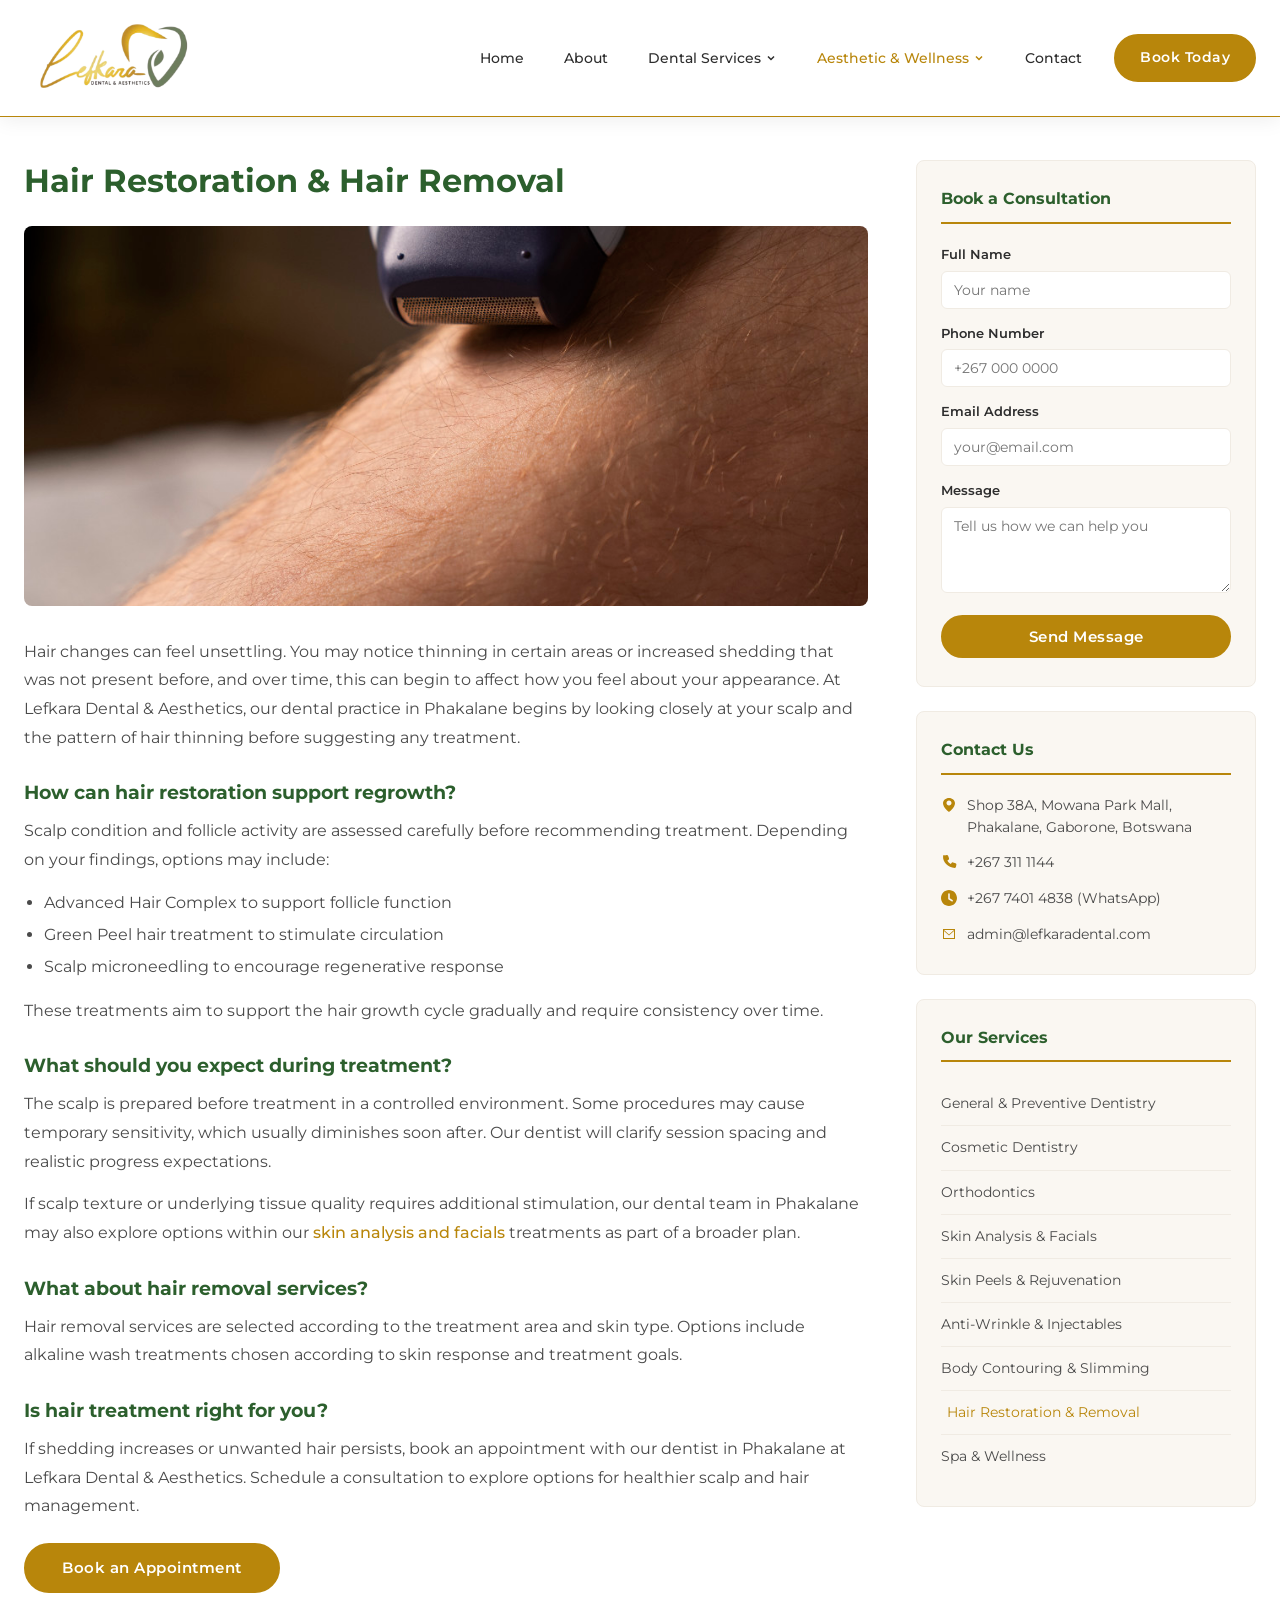
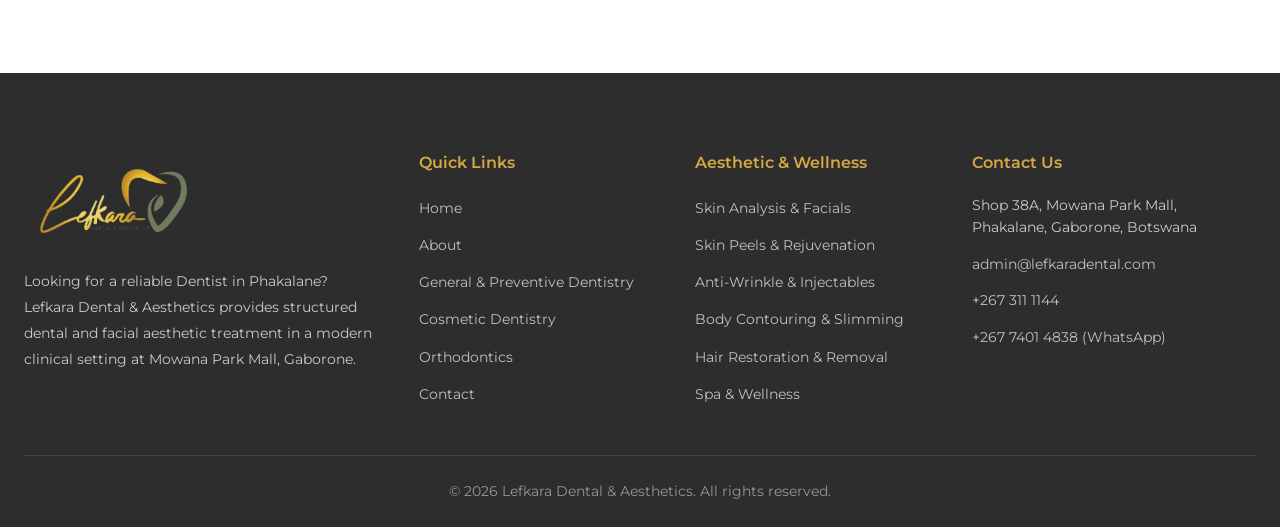
<file: hair-restoration-removal.html>
<!DOCTYPE html>
<html lang="en">
<head>
  <meta charset="UTF-8">
  <meta name="viewport" content="width=device-width, initial-scale=1.0">
  <title>Hair Restoration &amp; Hair Removal | Dentist Phakalane | Lefkara Dental &amp; Aesthetics</title>
  <meta name="description" content="Hair restoration and removal with a Dentist in Phakalane offering scalp microneedling and targeted treatments guided by careful clinical scalp assessment.">
  <link rel="preconnect" href="https://fonts.googleapis.com">
  <link rel="preconnect" href="https://fonts.gstatic.com" crossorigin>
  <link href="https://fonts.googleapis.com/css2?family=Montserrat:wght@300;400;500;600;700&display=swap" rel="stylesheet">
  <link rel="stylesheet" href="css/styles.css">
</head>
<body>
  <nav class="navbar navbar-solid" id="navbar">
    <div class="container nav-container">
      <a href="index.html" class="nav-logo"><img src="images/lefkara-dental-nobg.png" alt="Lefkara Dental & Aesthetics" class="nav-logo-img"></a>
      <button class="nav-toggle" id="navToggle" aria-label="Toggle navigation"><span></span><span></span><span></span></button>
      <ul class="nav-menu" id="navMenu">
        <li class="nav-close-item">
          <button class="nav-close" id="navClose" aria-label="Close menu">
            <svg width="18" height="18" viewBox="0 0 18 18" fill="none">
              <path d="M14 4L4 14M4 4L14 14" stroke="currentColor" stroke-width="2" stroke-linecap="round"/>
            </svg>
          </button>
        </li>
        <li><a href="index.html" class="nav-link">Home</a></li>
        <li><a href="about.html" class="nav-link">About</a></li>
        <li class="nav-dropdown">
          <a href="#" class="nav-link dropdown-toggle">Dental Services <svg class="chevron" width="12" height="12" viewBox="0 0 12 12"><path d="M3 4.5L6 7.5L9 4.5" stroke="currentColor" stroke-width="1.5" fill="none"/></svg></a>
          <ul class="dropdown-menu">
            <li><a href="general-preventive-dentistry.html">General &amp; Preventive Dentistry</a></li>
            <li><a href="cosmetic-dentistry.html">Cosmetic Dentistry</a></li>
            <li><a href="orthodontics.html">Orthodontics</a></li>
          </ul>
        </li>
        <li class="nav-dropdown">
          <a href="#" class="nav-link dropdown-toggle active">Aesthetic &amp; Wellness <svg class="chevron" width="12" height="12" viewBox="0 0 12 12"><path d="M3 4.5L6 7.5L9 4.5" stroke="currentColor" stroke-width="1.5" fill="none"/></svg></a>
          <ul class="dropdown-menu">
            <li><a href="skin-analysis-facials.html">Skin Analysis &amp; Facials</a></li>
            <li><a href="skin-peels-rejuvenation.html">Skin Peels &amp; Advanced Skin Rejuvenation</a></li>
            <li><a href="anti-wrinkle-injectable-aesthetics.html">Anti-Wrinkle Treatments &amp; Injectable Aesthetics</a></li>
            <li><a href="body-contouring-slimming.html">Body Contouring &amp; Slimming Treatments</a></li>
            <li><a href="hair-restoration-removal.html">Hair Restoration &amp; Hair Removal</a></li>
            <li><a href="spa-massages-wellness.html">Spa, Massages &amp; Wellness Packages</a></li>
          </ul>
        </li>
        <li><a href="contact.html" class="nav-link">Contact</a></li>
        <li><a href="contact.html" class="btn btn-primary btn-nav">Book Today</a></li>
      </ul>
    </div>
  </nav>

  <div class="service-page">
    <div class="container service-layout">
      <main class="service-main">
        <h1>Hair Restoration &amp; Hair Removal</h1>
        <div class="service-hero-image">
          <img src="images/hair-restoration-home.jpg" alt="Hair Restoration and Hair Removal at Lefkara Dental, Phakalane">
        </div>
        <div class="service-content">
          <p>Hair changes can feel unsettling. You may notice thinning in certain areas or increased shedding that was not present before, and over time, this can begin to affect how you feel about your appearance. At Lefkara Dental &amp; Aesthetics, our dental practice in Phakalane begins by looking closely at your scalp and the pattern of hair thinning before suggesting any treatment.</p>

          <h2>How can hair restoration support regrowth?</h2>
          <p>Scalp condition and follicle activity are assessed carefully before recommending treatment. Depending on your findings, options may include:</p>
          <ul>
            <li>Advanced Hair Complex to support follicle function</li>
            <li>Green Peel hair treatment to stimulate circulation</li>
            <li>Scalp microneedling to encourage regenerative response</li>
          </ul>
          <p>These treatments aim to support the hair growth cycle gradually and require consistency over time.</p>

          <h2>What should you expect during treatment?</h2>
          <p>The scalp is prepared before treatment in a controlled environment. Some procedures may cause temporary sensitivity, which usually diminishes soon after. Our dentist will clarify session spacing and realistic progress expectations.</p>
          <p>If scalp texture or underlying tissue quality requires additional stimulation, our dental team in Phakalane may also explore options within our <a href="skin-analysis-facials.html">skin analysis and facials</a> treatments as part of a broader plan.</p>

          <h2>What about hair removal services?</h2>
          <p>Hair removal services are selected according to the treatment area and skin type. Options include alkaline wash treatments chosen according to skin response and treatment goals.</p>

          <h2>Is hair treatment right for you?</h2>
          <p>If shedding increases or unwanted hair persists, book an appointment with our dentist in Phakalane at Lefkara Dental &amp; Aesthetics. Schedule a consultation to explore options for healthier scalp and hair management.</p>
          <a href="contact.html" class="btn btn-primary">Book an Appointment</a>
        </div>
      </main>

      <aside class="service-sidebar">
        <div class="sidebar-card">
          <h3>Book a Consultation</h3>
          <form class="sidebar-form" action="contact.html" method="get">
            <div class="form-group"><label for="name">Full Name</label><input type="text" id="name" name="name" placeholder="Your name" required></div>
            <div class="form-group"><label for="phone">Phone Number</label><input type="tel" id="phone" name="phone" placeholder="+267 000 0000" required></div>
            <div class="form-group"><label for="email">Email Address</label><input type="email" id="email" name="email" placeholder="your@email.com" required></div>
            <div class="form-group"><label for="message">Message</label><textarea id="message" name="message" rows="4" placeholder="Tell us how we can help you"></textarea></div>
            <button type="submit" class="btn btn-primary btn-full">Send Message</button>
          </form>
        </div>
        <div class="sidebar-card sidebar-contact">
          <h3>Contact Us</h3>
          <ul class="sidebar-contact-list">
            <li><svg width="16" height="16" viewBox="0 0 16 16" fill="currentColor"><path d="M8 1C4.7 1 2 3.3 2 6.2C2 10.5 8 15 8 15C8 15 14 10.5 14 6.2C14 3.3 11.3 1 8 1ZM8 8.5C6.6 8.5 5.5 7.4 5.5 6C5.5 4.6 6.6 3.5 8 3.5C9.4 3.5 10.5 4.6 10.5 6C10.5 7.4 9.4 8.5 8 8.5Z"/></svg><span>Shop 38A, Mowana Park Mall, Phakalane, Gaborone, Botswana</span></li>
            <li><svg width="16" height="16" viewBox="0 0 16 16" fill="currentColor"><path d="M3.6 1.4L5.8 1C6.4 0.9 7 1.3 7.2 1.9L8 4.3C8.2 4.8 8 5.4 7.6 5.7L6.4 6.6C7 8.2 8.2 9.4 9.8 10L10.7 8.8C11 8.4 11.6 8.2 12.1 8.4L14.5 9.2C15.1 9.4 15.5 10 15.4 10.6L15 12.8C14.9 13.4 14.4 13.9 13.8 13.9C7 13.6 1.4 7.4 2.1 2.2C2.1 1.6 2.6 1.2 3.2 1.1L3.6 1.4Z"/></svg><a href="tel:+2673111144">+267 311 1144</a></li>
            <li><svg width="16" height="16" viewBox="0 0 16 16" fill="currentColor"><path d="M8 0C3.6 0 0 3.6 0 8C0 12.4 3.6 16 8 16C12.4 16 16 12.4 16 8C16 3.6 12.4 0 8 0ZM11.8 11.2C11.6 11.5 11.2 11.6 10.9 11.4L7.6 9.4C7.4 9.3 7.2 9 7.2 8.7V4C7.2 3.6 7.5 3.2 8 3.2C8.4 3.2 8.8 3.6 8.8 4V8.2L11.6 9.9C11.9 10.1 12 10.5 11.8 11.2Z"/></svg><a href="https://wa.me/26774014838">+267 7401 4838 (WhatsApp)</a></li>
            <li><svg width="16" height="16" viewBox="0 0 16 16" fill="currentColor"><path d="M2 3H14V13H2V3ZM3 4L8 8.5L13 4H3ZM3 5V12H13V5L8 9.5L3 5Z"/></svg><a href="mailto:admin@lefkaradental.com">admin@lefkaradental.com</a></li>
          </ul>
        </div>
        <div class="sidebar-card">
          <h3>Our Services</h3>
          <ul class="sidebar-links">
            <li><a href="general-preventive-dentistry.html">General &amp; Preventive Dentistry</a></li>
            <li><a href="cosmetic-dentistry.html">Cosmetic Dentistry</a></li>
            <li><a href="orthodontics.html">Orthodontics</a></li>
            <li><a href="skin-analysis-facials.html">Skin Analysis &amp; Facials</a></li>
            <li><a href="skin-peels-rejuvenation.html">Skin Peels &amp; Rejuvenation</a></li>
            <li><a href="anti-wrinkle-injectable-aesthetics.html">Anti-Wrinkle &amp; Injectables</a></li>
            <li><a href="body-contouring-slimming.html">Body Contouring &amp; Slimming</a></li>
            <li><a href="hair-restoration-removal.html" class="active">Hair Restoration &amp; Removal</a></li>
            <li><a href="spa-massages-wellness.html">Spa &amp; Wellness</a></li>
          </ul>
        </div>
      </aside>
    </div>
  </div>

  <footer class="footer">
    <div class="container">
      <div class="footer-grid">
        <div class="footer-about"><img src="images/lefkara-dental-nobg.png" alt="Lefkara Dental & Aesthetics" class="footer-logo-img"><p>Looking for a reliable Dentist in Phakalane? Lefkara Dental &amp; Aesthetics provides structured dental and facial aesthetic treatment in a modern clinical setting at Mowana Park Mall, Gaborone.</p></div>
        <div class="footer-links"><h4>Quick Links</h4><ul><li><a href="index.html">Home</a></li><li><a href="about.html">About</a></li><li><a href="general-preventive-dentistry.html">General &amp; Preventive Dentistry</a></li><li><a href="cosmetic-dentistry.html">Cosmetic Dentistry</a></li><li><a href="orthodontics.html">Orthodontics</a></li><li><a href="contact.html">Contact</a></li></ul></div>
        <div class="footer-links"><h4>Aesthetic &amp; Wellness</h4><ul><li><a href="skin-analysis-facials.html">Skin Analysis &amp; Facials</a></li><li><a href="skin-peels-rejuvenation.html">Skin Peels &amp; Rejuvenation</a></li><li><a href="anti-wrinkle-injectable-aesthetics.html">Anti-Wrinkle &amp; Injectables</a></li><li><a href="body-contouring-slimming.html">Body Contouring &amp; Slimming</a></li><li><a href="hair-restoration-removal.html">Hair Restoration &amp; Removal</a></li><li><a href="spa-massages-wellness.html">Spa &amp; Wellness</a></li></ul></div>
        <div class="footer-contact"><h4>Contact Us</h4><ul><li>Shop 38A, Mowana Park Mall, Phakalane, Gaborone, Botswana</li><li><a href="mailto:admin@lefkaradental.com">admin@lefkaradental.com</a></li><li><a href="tel:+2673111144">+267 311 1144</a></li><li><a href="https://wa.me/26774014838">+267 7401 4838 (WhatsApp)</a></li></ul></div>
      </div>
      <div class="footer-bottom"><p>&copy; 2026 Lefkara Dental &amp; Aesthetics. All rights reserved.</p></div>
    </div>
  </footer>
  <script>
    window.addEventListener('scroll', function() {
      const navbar = document.getElementById('navbar');
      if (window.scrollY > 50) { navbar.classList.add('scrolled'); } else { navbar.classList.remove('scrolled'); }
    });

    const navToggle = document.getElementById('navToggle');
    const navMenu = document.getElementById('navMenu');
    const navClose = document.getElementById('navClose');

    function closeMenu() {
      navMenu.classList.remove('active');
      navToggle.classList.remove('active');
    }

    navToggle.addEventListener('click', function() {
      navMenu.classList.toggle('active');
      navToggle.classList.toggle('active');
    });

    navClose.addEventListener('click', closeMenu);

    document.querySelectorAll('.nav-link:not(.dropdown-toggle)').forEach(function(link) {
      link.addEventListener('click', closeMenu);
    });

    document.querySelectorAll('.dropdown-menu a').forEach(function(link) {
      link.addEventListener('click', closeMenu);
    });

    document.querySelectorAll('.dropdown-toggle').forEach(function(toggle) {
      toggle.addEventListener('click', function(e) {
        if (window.innerWidth <= 768) {
          e.preventDefault();
          this.parentElement.classList.toggle('open');
        }
      });
    });
  </script>
</body>
</html>
</file>
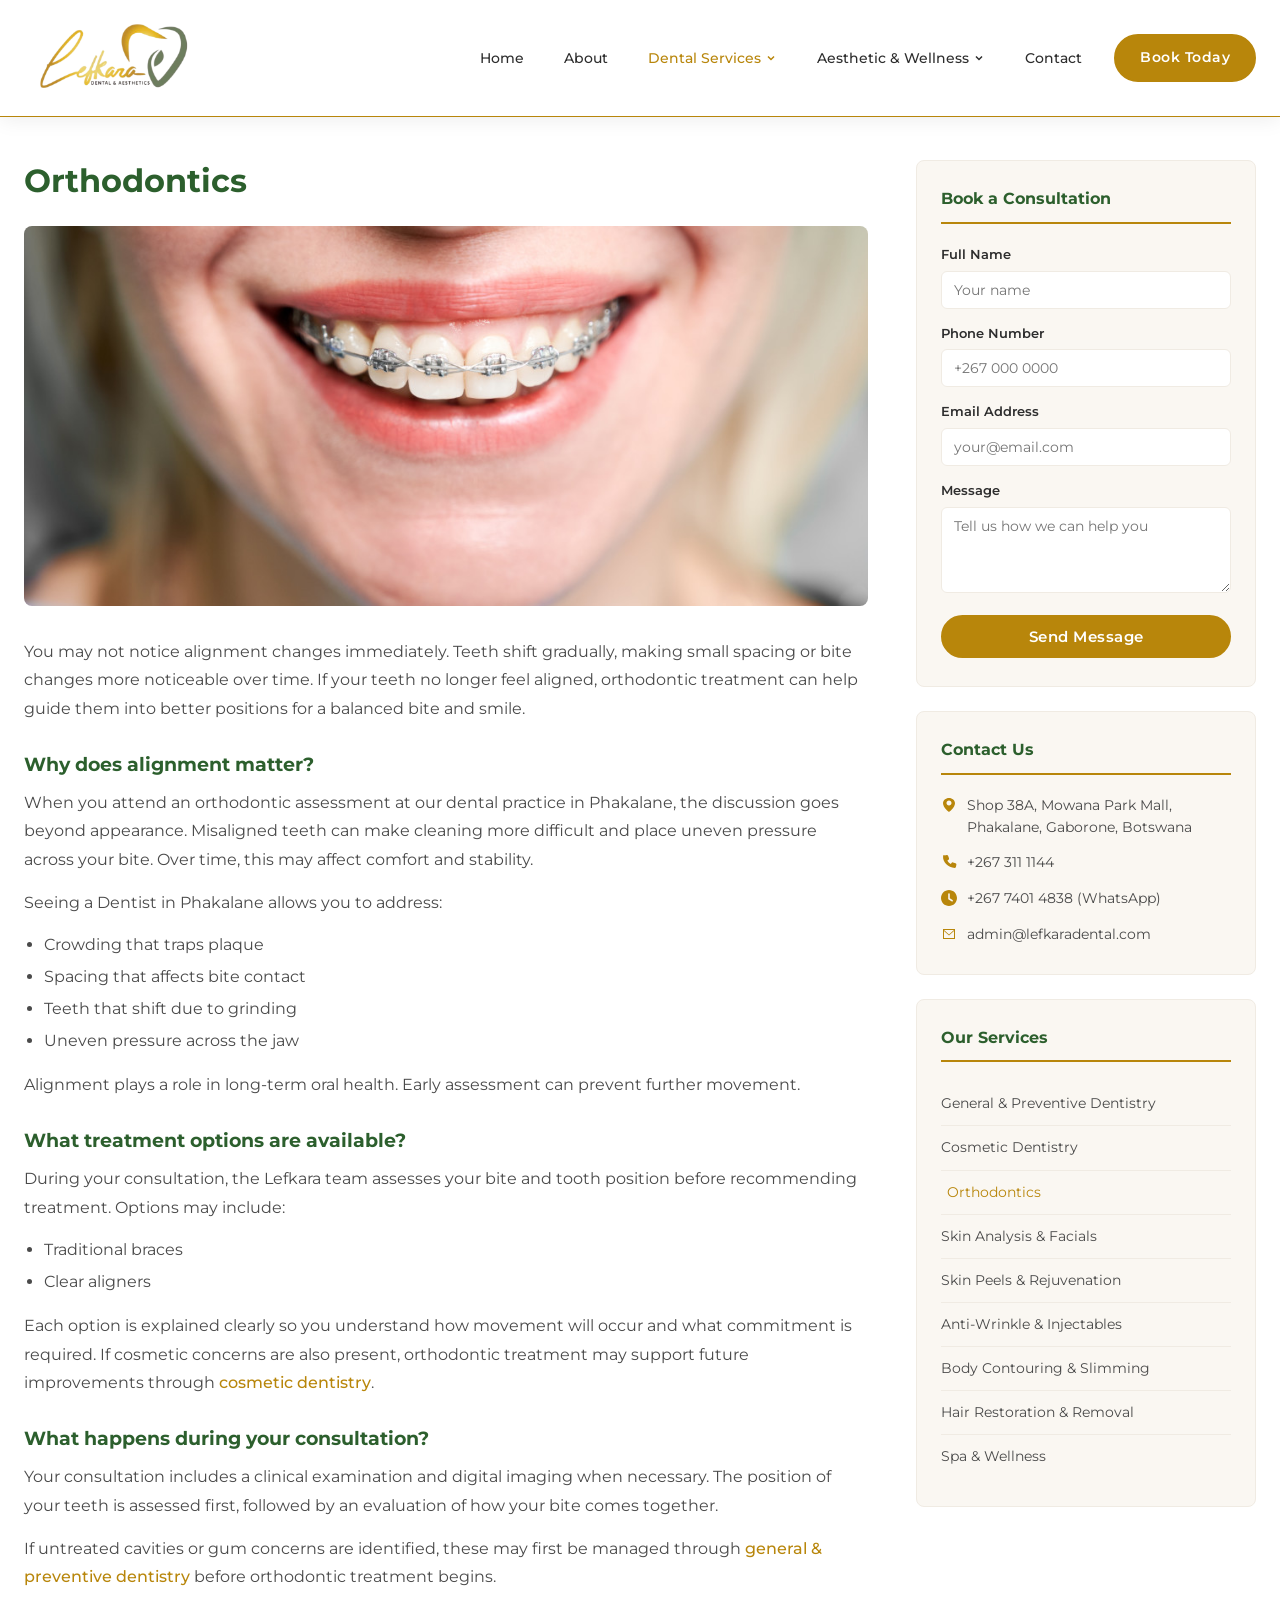
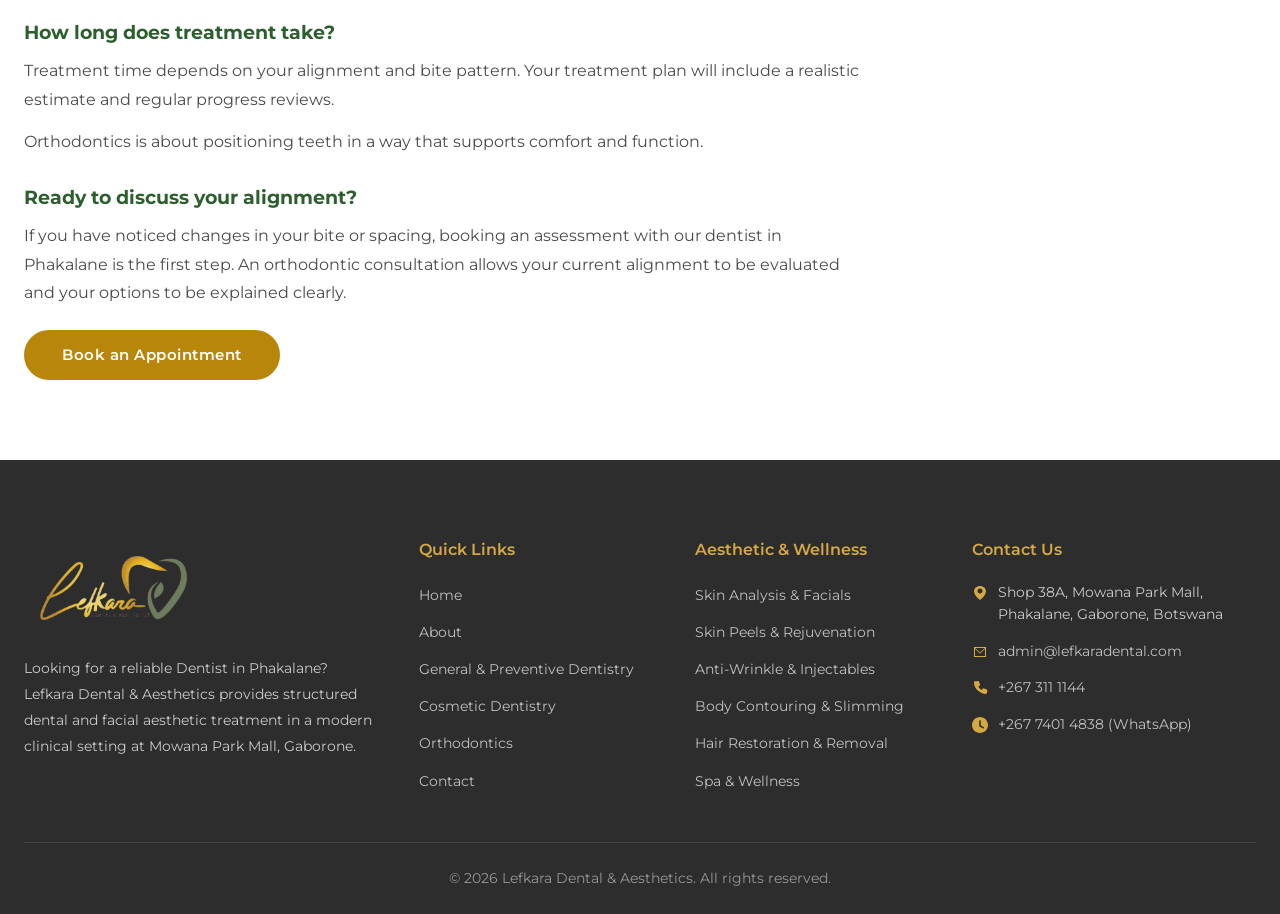
<file: orthodontics.html>
<!DOCTYPE html>
<html lang="en">
<head>
  <meta charset="UTF-8">
  <meta name="viewport" content="width=device-width, initial-scale=1.0">
  <title>Orthodontics | Dentist Phakalane | Lefkara Dental &amp; Aesthetics</title>
  <meta name="description" content="Visit our dentist in Phakalane for orthodontic treatment using braces or clear aligners to improve tooth alignment and long-term oral function and stability.">
  <meta name="keywords" content="Dentist Phakalane, orthodontics, braces, clear aligners, teeth alignment Gaborone, Lefkara Dental">
  <link rel="preconnect" href="https://fonts.googleapis.com">
  <link rel="preconnect" href="https://fonts.gstatic.com" crossorigin>
  <link href="https://fonts.googleapis.com/css2?family=Montserrat:wght@300;400;500;600;700&display=swap" rel="stylesheet">
  <link rel="stylesheet" href="css/styles.css">
</head>
<body>
  <nav class="navbar navbar-solid" id="navbar">
    <div class="container nav-container">
      <a href="index.html" class="nav-logo"><img src="images/lefkara-dental-nobg.png" alt="Lefkara Dental & Aesthetics" class="nav-logo-img"></a>
      <button class="nav-toggle" id="navToggle" aria-label="Toggle navigation"><span></span><span></span><span></span></button>
      <ul class="nav-menu" id="navMenu">
        <li class="nav-close-item">
          <button class="nav-close" id="navClose" aria-label="Close menu">
            <svg width="18" height="18" viewBox="0 0 18 18" fill="none">
              <path d="M14 4L4 14M4 4L14 14" stroke="currentColor" stroke-width="2" stroke-linecap="round"/>
            </svg>
          </button>
        </li>
        <li><a href="index.html" class="nav-link">Home</a></li>
        <li><a href="about.html" class="nav-link">About</a></li>
        <li class="nav-dropdown">
          <a href="#" class="nav-link dropdown-toggle active">Dental Services <svg class="chevron" width="12" height="12" viewBox="0 0 12 12"><path d="M3 4.5L6 7.5L9 4.5" stroke="currentColor" stroke-width="1.5" fill="none"/></svg></a>
          <ul class="dropdown-menu">
            <li><a href="general-preventive-dentistry.html">General &amp; Preventive Dentistry</a></li>
            <li><a href="cosmetic-dentistry.html">Cosmetic Dentistry</a></li>
            <li><a href="orthodontics.html">Orthodontics</a></li>
          </ul>
        </li>
        <li class="nav-dropdown">
          <a href="#" class="nav-link dropdown-toggle">Aesthetic &amp; Wellness <svg class="chevron" width="12" height="12" viewBox="0 0 12 12"><path d="M3 4.5L6 7.5L9 4.5" stroke="currentColor" stroke-width="1.5" fill="none"/></svg></a>
          <ul class="dropdown-menu">
            <li><a href="skin-analysis-facials.html">Skin Analysis &amp; Facials</a></li>
            <li><a href="skin-peels-rejuvenation.html">Skin Peels &amp; Advanced Skin Rejuvenation</a></li>
            <li><a href="anti-wrinkle-injectable-aesthetics.html">Anti-Wrinkle Treatments &amp; Injectable Aesthetics</a></li>
            <li><a href="body-contouring-slimming.html">Body Contouring &amp; Slimming Treatments</a></li>
            <li><a href="hair-restoration-removal.html">Hair Restoration &amp; Hair Removal</a></li>
            <li><a href="spa-massages-wellness.html">Spa, Massages &amp; Wellness Packages</a></li>
          </ul>
        </li>
        <li><a href="contact.html" class="nav-link">Contact</a></li>
        <li><a href="contact.html" class="btn btn-primary btn-nav">Book Today</a></li>
      </ul>
    </div>
  </nav>

  <div class="service-page">
    <div class="container service-layout">
      <main class="service-main">
        <h1>Orthodontics</h1>
        <div class="service-hero-image">
          <img src="images/orthodontics-home.jpg" alt="Orthodontics at Lefkara Dental, Phakalane">
        </div>
        <div class="service-content">
          <p>You may not notice alignment changes immediately. Teeth shift gradually, making small spacing or bite changes more noticeable over time. If your teeth no longer feel aligned, orthodontic treatment can help guide them into better positions for a balanced bite and smile.</p>

          <h2>Why does alignment matter?</h2>
          <p>When you attend an orthodontic assessment at our dental practice in Phakalane, the discussion goes beyond appearance. Misaligned teeth can make cleaning more difficult and place uneven pressure across your bite. Over time, this may affect comfort and stability.</p>
          <p>Seeing a Dentist in Phakalane allows you to address:</p>
          <ul>
            <li>Crowding that traps plaque</li>
            <li>Spacing that affects bite contact</li>
            <li>Teeth that shift due to grinding</li>
            <li>Uneven pressure across the jaw</li>
          </ul>
          <p>Alignment plays a role in long-term oral health. Early assessment can prevent further movement.</p>

          <h2>What treatment options are available?</h2>
          <p>During your consultation, the Lefkara team assesses your bite and tooth position before recommending treatment. Options may include:</p>
          <ul>
            <li>Traditional braces</li>
            <li>Clear aligners</li>
          </ul>
          <p>Each option is explained clearly so you understand how movement will occur and what commitment is required. If cosmetic concerns are also present, orthodontic treatment may support future improvements through <a href="cosmetic-dentistry.html">cosmetic dentistry</a>.</p>

          <h2>What happens during your consultation?</h2>
          <p>Your consultation includes a clinical examination and digital imaging when necessary. The position of your teeth is assessed first, followed by an evaluation of how your bite comes together.</p>
          <p>If untreated cavities or gum concerns are identified, these may first be managed through <a href="general-preventive-dentistry.html">general &amp; preventive dentistry</a> before orthodontic treatment begins.</p>

          <h2>How long does treatment take?</h2>
          <p>Treatment time depends on your alignment and bite pattern. Your treatment plan will include a realistic estimate and regular progress reviews.</p>
          <p>Orthodontics is about positioning teeth in a way that supports comfort and function.</p>

          <h2>Ready to discuss your alignment?</h2>
          <p>If you have noticed changes in your bite or spacing, booking an assessment with our dentist in Phakalane is the first step. An orthodontic consultation allows your current alignment to be evaluated and your options to be explained clearly.</p>
          <a href="contact.html" class="btn btn-primary">Book an Appointment</a>
        </div>
      </main>

      <aside class="service-sidebar">
        <div class="sidebar-card">
          <h3>Book a Consultation</h3>
          <form class="sidebar-form" action="contact.html" method="get">
            <div class="form-group"><label for="name">Full Name</label><input type="text" id="name" name="name" placeholder="Your name" required></div>
            <div class="form-group"><label for="phone">Phone Number</label><input type="tel" id="phone" name="phone" placeholder="+267 000 0000" required></div>
            <div class="form-group"><label for="email">Email Address</label><input type="email" id="email" name="email" placeholder="your@email.com" required></div>
            <div class="form-group"><label for="message">Message</label><textarea id="message" name="message" rows="4" placeholder="Tell us how we can help you"></textarea></div>
            <button type="submit" class="btn btn-primary btn-full">Send Message</button>
          </form>
        </div>
        <div class="sidebar-card sidebar-contact">
          <h3>Contact Us</h3>
          <ul class="sidebar-contact-list">
            <li><svg width="16" height="16" viewBox="0 0 16 16" fill="currentColor"><path d="M8 1C4.7 1 2 3.3 2 6.2C2 10.5 8 15 8 15C8 15 14 10.5 14 6.2C14 3.3 11.3 1 8 1ZM8 8.5C6.6 8.5 5.5 7.4 5.5 6C5.5 4.6 6.6 3.5 8 3.5C9.4 3.5 10.5 4.6 10.5 6C10.5 7.4 9.4 8.5 8 8.5Z"/></svg><span>Shop 38A, Mowana Park Mall, Phakalane, Gaborone, Botswana</span></li>
            <li><svg width="16" height="16" viewBox="0 0 16 16" fill="currentColor"><path d="M3.6 1.4L5.8 1C6.4 0.9 7 1.3 7.2 1.9L8 4.3C8.2 4.8 8 5.4 7.6 5.7L6.4 6.6C7 8.2 8.2 9.4 9.8 10L10.7 8.8C11 8.4 11.6 8.2 12.1 8.4L14.5 9.2C15.1 9.4 15.5 10 15.4 10.6L15 12.8C14.9 13.4 14.4 13.9 13.8 13.9C7 13.6 1.4 7.4 2.1 2.2C2.1 1.6 2.6 1.2 3.2 1.1L3.6 1.4Z"/></svg><a href="tel:+2673111144">+267 311 1144</a></li>
            <li><svg width="16" height="16" viewBox="0 0 16 16" fill="currentColor"><path d="M8 0C3.6 0 0 3.6 0 8C0 12.4 3.6 16 8 16C12.4 16 16 12.4 16 8C16 3.6 12.4 0 8 0ZM11.8 11.2C11.6 11.5 11.2 11.6 10.9 11.4L7.6 9.4C7.4 9.3 7.2 9 7.2 8.7V4C7.2 3.6 7.5 3.2 8 3.2C8.4 3.2 8.8 3.6 8.8 4V8.2L11.6 9.9C11.9 10.1 12 10.5 11.8 11.2Z"/></svg><a href="https://wa.me/26774014838">+267 7401 4838 (WhatsApp)</a></li>
            <li><svg width="16" height="16" viewBox="0 0 16 16" fill="currentColor"><path d="M2 3H14V13H2V3ZM3 4L8 8.5L13 4H3ZM3 5V12H13V5L8 9.5L3 5Z"/></svg><a href="mailto:admin@lefkaradental.com">admin@lefkaradental.com</a></li>
          </ul>
        </div>
        <div class="sidebar-card">
          <h3>Our Services</h3>
          <ul class="sidebar-links">
            <li><a href="general-preventive-dentistry.html">General &amp; Preventive Dentistry</a></li>
            <li><a href="cosmetic-dentistry.html">Cosmetic Dentistry</a></li>
            <li><a href="orthodontics.html" class="active">Orthodontics</a></li>
            <li><a href="skin-analysis-facials.html">Skin Analysis &amp; Facials</a></li>
            <li><a href="skin-peels-rejuvenation.html">Skin Peels &amp; Rejuvenation</a></li>
            <li><a href="anti-wrinkle-injectable-aesthetics.html">Anti-Wrinkle &amp; Injectables</a></li>
            <li><a href="body-contouring-slimming.html">Body Contouring &amp; Slimming</a></li>
            <li><a href="hair-restoration-removal.html">Hair Restoration &amp; Removal</a></li>
            <li><a href="spa-massages-wellness.html">Spa &amp; Wellness</a></li>
          </ul>
        </div>
      </aside>
    </div>
  </div>

  <footer class="footer">
    <div class="container">
      <div class="footer-grid">
        <div class="footer-about"><img src="images/lefkara-dental-nobg.png" alt="Lefkara Dental & Aesthetics" class="footer-logo-img"><p>Looking for a reliable Dentist in Phakalane? Lefkara Dental &amp; Aesthetics provides structured dental and facial aesthetic treatment in a modern clinical setting at Mowana Park Mall, Gaborone.</p></div>
        <div class="footer-links"><h4>Quick Links</h4><ul><li><a href="index.html">Home</a></li><li><a href="about.html">About</a></li><li><a href="general-preventive-dentistry.html">General &amp; Preventive Dentistry</a></li><li><a href="cosmetic-dentistry.html">Cosmetic Dentistry</a></li><li><a href="orthodontics.html">Orthodontics</a></li><li><a href="contact.html">Contact</a></li></ul></div>
        <div class="footer-links"><h4>Aesthetic &amp; Wellness</h4><ul><li><a href="skin-analysis-facials.html">Skin Analysis &amp; Facials</a></li><li><a href="skin-peels-rejuvenation.html">Skin Peels &amp; Rejuvenation</a></li><li><a href="anti-wrinkle-injectable-aesthetics.html">Anti-Wrinkle &amp; Injectables</a></li><li><a href="body-contouring-slimming.html">Body Contouring &amp; Slimming</a></li><li><a href="hair-restoration-removal.html">Hair Restoration &amp; Removal</a></li><li><a href="spa-massages-wellness.html">Spa &amp; Wellness</a></li></ul></div>
        <div class="footer-contact"><h4>Contact Us</h4><ul><li><svg width="16" height="16" viewBox="0 0 16 16" fill="currentColor"><path d="M8 1C4.7 1 2 3.3 2 6.2C2 10.5 8 15 8 15C8 15 14 10.5 14 6.2C14 3.3 11.3 1 8 1ZM8 8.5C6.6 8.5 5.5 7.4 5.5 6C5.5 4.6 6.6 3.5 8 3.5C9.4 3.5 10.5 4.6 10.5 6C10.5 7.4 9.4 8.5 8 8.5Z"/></svg>Shop 38A, Mowana Park Mall, Phakalane, Gaborone, Botswana</li><li><svg width="16" height="16" viewBox="0 0 16 16" fill="currentColor"><path d="M2 3H14V13H2V3ZM3 4L8 8.5L13 4H3ZM3 5V12H13V5L8 9.5L3 5Z"/></svg><a href="mailto:admin@lefkaradental.com">admin@lefkaradental.com</a></li><li><svg width="16" height="16" viewBox="0 0 16 16" fill="currentColor"><path d="M3.6 1.4L5.8 1C6.4 0.9 7 1.3 7.2 1.9L8 4.3C8.2 4.8 8 5.4 7.6 5.7L6.4 6.6C7 8.2 8.2 9.4 9.8 10L10.7 8.8C11 8.4 11.6 8.2 12.1 8.4L14.5 9.2C15.1 9.4 15.5 10 15.4 10.6L15 12.8C14.9 13.4 14.4 13.9 13.8 13.9C7 13.6 1.4 7.4 2.1 2.2C2.1 1.6 2.6 1.2 3.2 1.1L3.6 1.4Z"/></svg><a href="tel:+2673111144">+267 311 1144</a></li><li><svg width="16" height="16" viewBox="0 0 16 16" fill="currentColor"><path d="M8 0C3.6 0 0 3.6 0 8C0 12.4 3.6 16 8 16C12.4 16 16 12.4 16 8C16 3.6 12.4 0 8 0ZM11.8 11.2C11.6 11.5 11.2 11.6 10.9 11.4L7.6 9.4C7.4 9.3 7.2 9 7.2 8.7V4C7.2 3.6 7.5 3.2 8 3.2C8.4 3.2 8.8 3.6 8.8 4V8.2L11.6 9.9C11.9 10.1 12 10.5 11.8 11.2Z"/></svg><a href="https://wa.me/26774014838">+267 7401 4838 (WhatsApp)</a></li></ul></div>
      </div>
      <div class="footer-bottom"><p>&copy; 2026 Lefkara Dental &amp; Aesthetics. All rights reserved.</p></div>
    </div>
  </footer>

  <script>
    window.addEventListener('scroll', function() {
      const navbar = document.getElementById('navbar');
      if (window.scrollY > 50) { navbar.classList.add('scrolled'); } else { navbar.classList.remove('scrolled'); }
    });

    const navToggle = document.getElementById('navToggle');
    const navMenu = document.getElementById('navMenu');
    const navClose = document.getElementById('navClose');

    function closeMenu() {
      navMenu.classList.remove('active');
      navToggle.classList.remove('active');
    }

    navToggle.addEventListener('click', function() {
      navMenu.classList.toggle('active');
      navToggle.classList.toggle('active');
    });

    navClose.addEventListener('click', closeMenu);

    document.querySelectorAll('.nav-link:not(.dropdown-toggle)').forEach(function(link) {
      link.addEventListener('click', closeMenu);
    });

    document.querySelectorAll('.dropdown-menu a').forEach(function(link) {
      link.addEventListener('click', closeMenu);
    });

    document.querySelectorAll('.dropdown-toggle').forEach(function(toggle) {
      toggle.addEventListener('click', function(e) {
        if (window.innerWidth <= 768) {
          e.preventDefault();
          this.parentElement.classList.toggle('open');
        }
      });
    });
  </script>
</body>
</html>
</file>
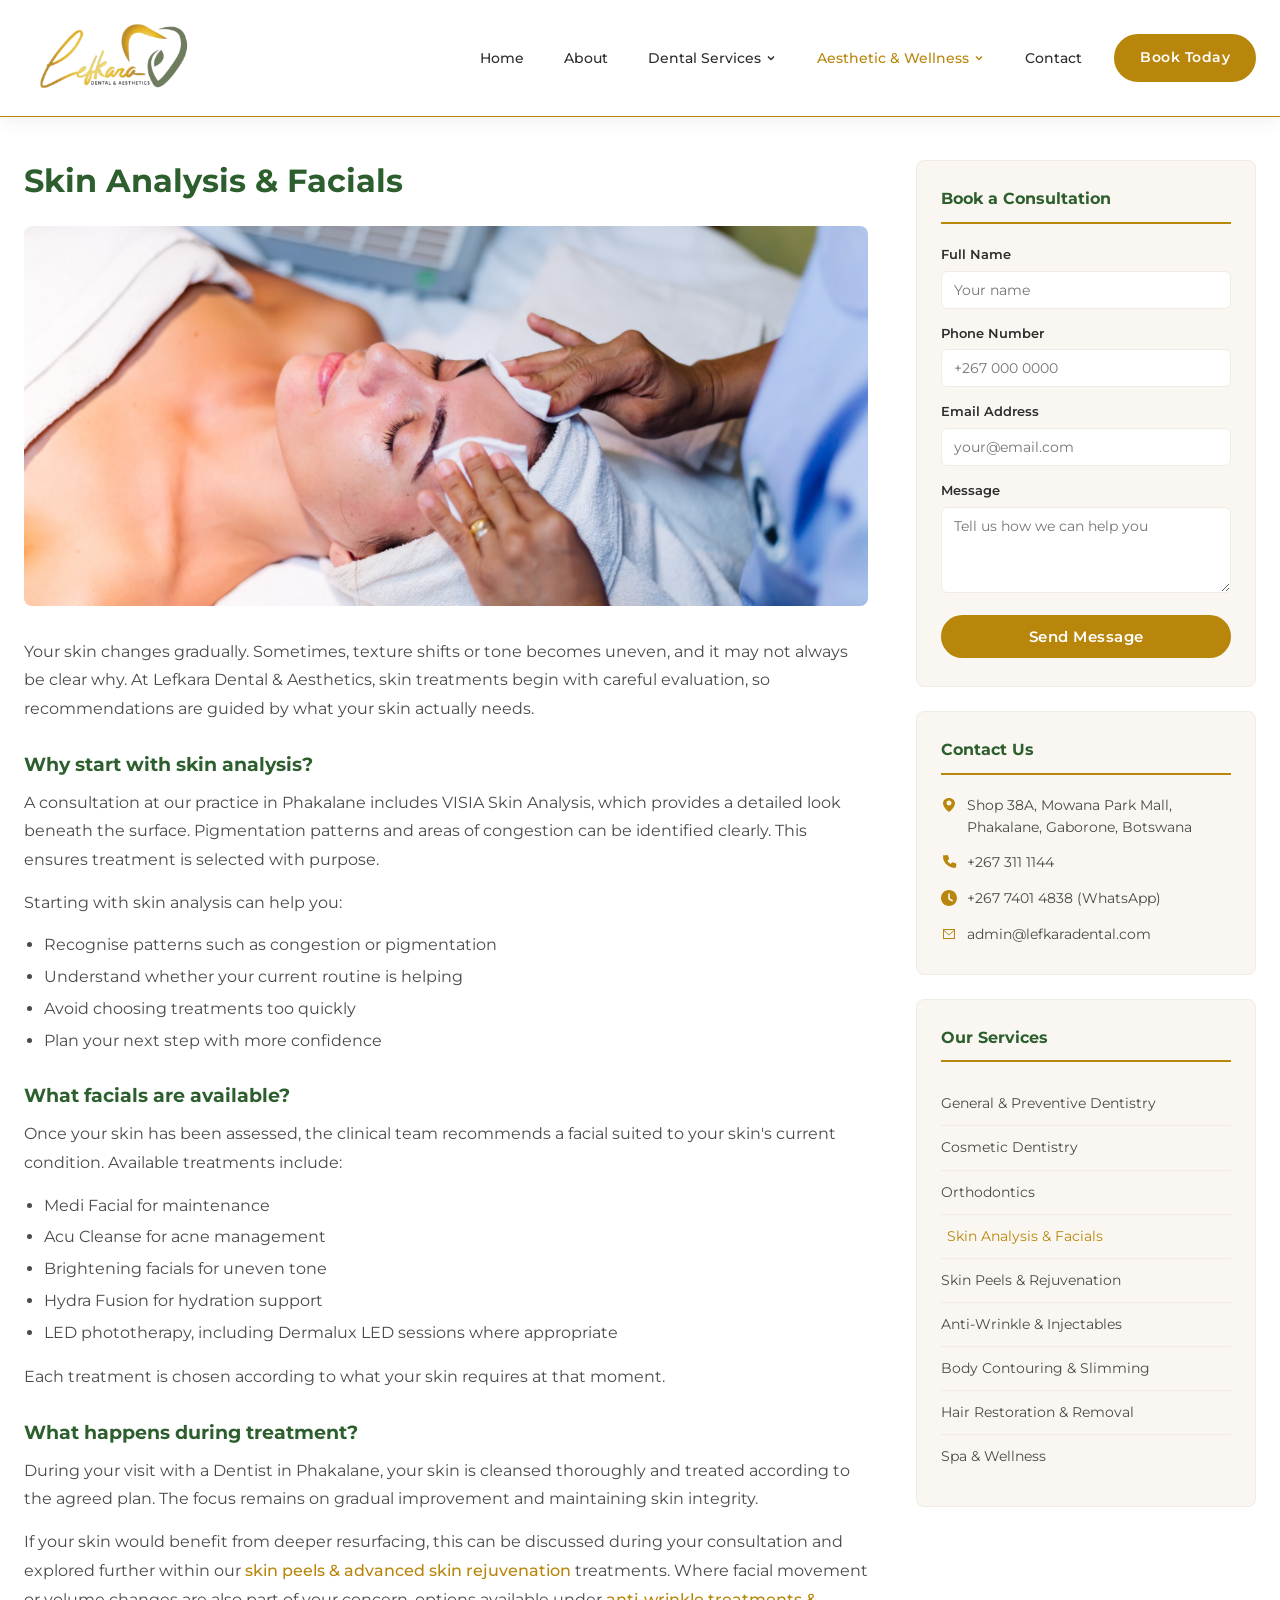
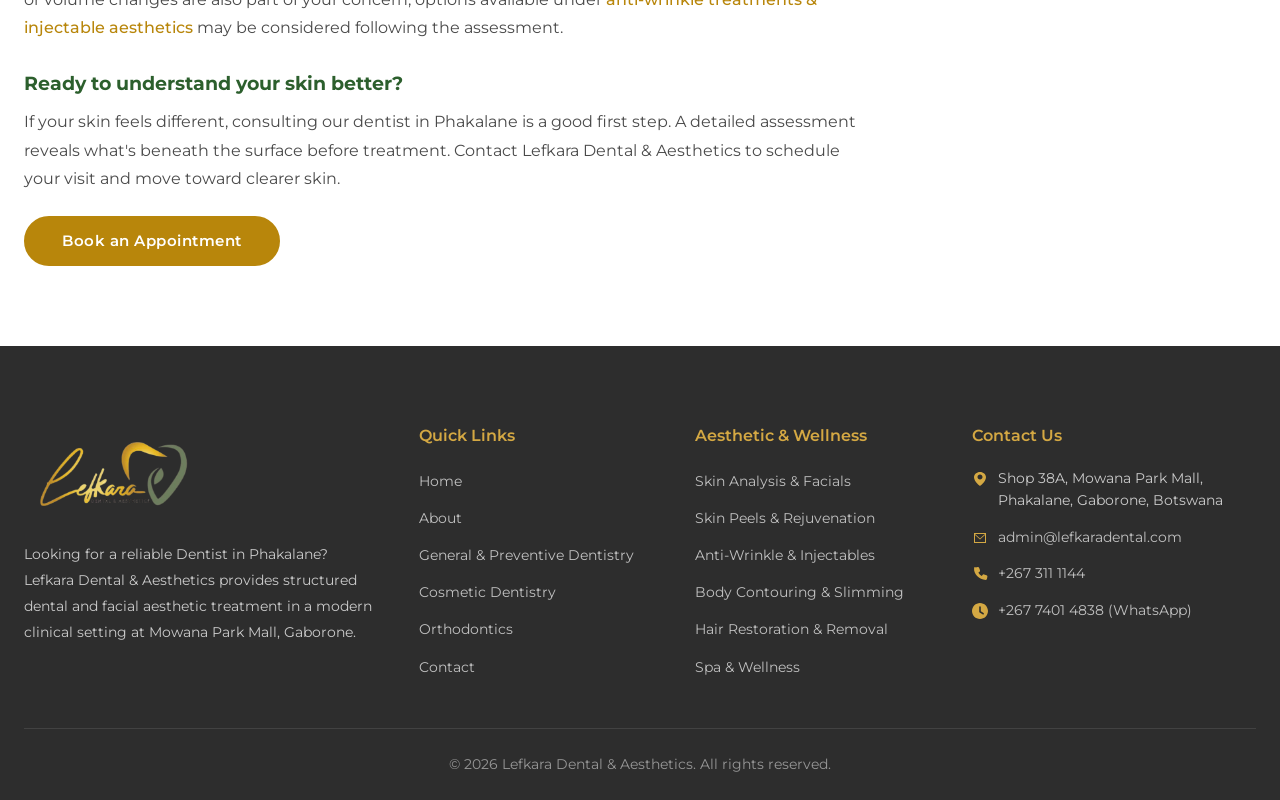
<file: skin-analysis-facials.html>
<!DOCTYPE html>
<html lang="en">
<head>
  <meta charset="UTF-8">
  <meta name="viewport" content="width=device-width, initial-scale=1.0">
  <title>Skin Analysis &amp; Facials | Dentist Phakalane | Lefkara Dental &amp; Aesthetics</title>
  <meta name="description" content="Skin consultations with our dentist in Phakalane offering VISIA analysis and tailored facials guided by clinical assessment and detailed skin insight.">
  <meta name="keywords" content="Dentist Phakalane, skin analysis, VISIA, facials, skin treatment Gaborone, Lefkara Dental">
  <link rel="preconnect" href="https://fonts.googleapis.com">
  <link rel="preconnect" href="https://fonts.gstatic.com" crossorigin>
  <link href="https://fonts.googleapis.com/css2?family=Montserrat:wght@300;400;500;600;700&display=swap" rel="stylesheet">
  <link rel="stylesheet" href="css/styles.css">
</head>
<body>
  <nav class="navbar navbar-solid" id="navbar">
    <div class="container nav-container">
      <a href="index.html" class="nav-logo"><img src="images/lefkara-dental-nobg.png" alt="Lefkara Dental & Aesthetics" class="nav-logo-img"></a>
      <button class="nav-toggle" id="navToggle" aria-label="Toggle navigation"><span></span><span></span><span></span></button>
      <ul class="nav-menu" id="navMenu">
        <li class="nav-close-item">
          <button class="nav-close" id="navClose" aria-label="Close menu">
            <svg width="18" height="18" viewBox="0 0 18 18" fill="none">
              <path d="M14 4L4 14M4 4L14 14" stroke="currentColor" stroke-width="2" stroke-linecap="round"/>
            </svg>
          </button>
        </li>
        <li><a href="index.html" class="nav-link">Home</a></li>
        <li><a href="about.html" class="nav-link">About</a></li>
        <li class="nav-dropdown">
          <a href="#" class="nav-link dropdown-toggle">Dental Services <svg class="chevron" width="12" height="12" viewBox="0 0 12 12"><path d="M3 4.5L6 7.5L9 4.5" stroke="currentColor" stroke-width="1.5" fill="none"/></svg></a>
          <ul class="dropdown-menu">
            <li><a href="general-preventive-dentistry.html">General &amp; Preventive Dentistry</a></li>
            <li><a href="cosmetic-dentistry.html">Cosmetic Dentistry</a></li>
            <li><a href="orthodontics.html">Orthodontics</a></li>
          </ul>
        </li>
        <li class="nav-dropdown">
          <a href="#" class="nav-link dropdown-toggle active">Aesthetic &amp; Wellness <svg class="chevron" width="12" height="12" viewBox="0 0 12 12"><path d="M3 4.5L6 7.5L9 4.5" stroke="currentColor" stroke-width="1.5" fill="none"/></svg></a>
          <ul class="dropdown-menu">
            <li><a href="skin-analysis-facials.html">Skin Analysis &amp; Facials</a></li>
            <li><a href="skin-peels-rejuvenation.html">Skin Peels &amp; Advanced Skin Rejuvenation</a></li>
            <li><a href="anti-wrinkle-injectable-aesthetics.html">Anti-Wrinkle Treatments &amp; Injectable Aesthetics</a></li>
            <li><a href="body-contouring-slimming.html">Body Contouring &amp; Slimming Treatments</a></li>
            <li><a href="hair-restoration-removal.html">Hair Restoration &amp; Hair Removal</a></li>
            <li><a href="spa-massages-wellness.html">Spa, Massages &amp; Wellness Packages</a></li>
          </ul>
        </li>
        <li><a href="contact.html" class="nav-link">Contact</a></li>
        <li><a href="contact.html" class="btn btn-primary btn-nav">Book Today</a></li>
      </ul>
    </div>
  </nav>

  <div class="service-page">
    <div class="container service-layout">
      <main class="service-main">
        <h1>Skin Analysis &amp; Facials</h1>
        <div class="service-hero-image">
          <img src="images/skin-analysis-facials-home.jpg" alt="Skin Analysis and Facials at Lefkara Dental, Phakalane">
        </div>
        <div class="service-content">
          <p>Your skin changes gradually. Sometimes, texture shifts or tone becomes uneven, and it may not always be clear why. At Lefkara Dental &amp; Aesthetics, skin treatments begin with careful evaluation, so recommendations are guided by what your skin actually needs.</p>

          <h2>Why start with skin analysis?</h2>
          <p>A consultation at our practice in Phakalane includes VISIA Skin Analysis, which provides a detailed look beneath the surface. Pigmentation patterns and areas of congestion can be identified clearly. This ensures treatment is selected with purpose.</p>
          <p>Starting with skin analysis can help you:</p>
          <ul>
            <li>Recognise patterns such as congestion or pigmentation</li>
            <li>Understand whether your current routine is helping</li>
            <li>Avoid choosing treatments too quickly</li>
            <li>Plan your next step with more confidence</li>
          </ul>

          <h2>What facials are available?</h2>
          <p>Once your skin has been assessed, the clinical team recommends a facial suited to your skin's current condition. Available treatments include:</p>
          <ul>
            <li>Medi Facial for maintenance</li>
            <li>Acu Cleanse for acne management</li>
            <li>Brightening facials for uneven tone</li>
            <li>Hydra Fusion for hydration support</li>
            <li>LED phototherapy, including Dermalux LED sessions where appropriate</li>
          </ul>
          <p>Each treatment is chosen according to what your skin requires at that moment.</p>

          <h2>What happens during treatment?</h2>
          <p>During your visit with a Dentist in Phakalane, your skin is cleansed thoroughly and treated according to the agreed plan. The focus remains on gradual improvement and maintaining skin integrity.</p>
          <p>If your skin would benefit from deeper resurfacing, this can be discussed during your consultation and explored further within our <a href="skin-peels-rejuvenation.html">skin peels &amp; advanced skin rejuvenation</a> treatments. Where facial movement or volume changes are also part of your concern, options available under <a href="anti-wrinkle-injectable-aesthetics.html">anti-wrinkle treatments &amp; injectable aesthetics</a> may be considered following the assessment.</p>

          <h2>Ready to understand your skin better?</h2>
          <p>If your skin feels different, consulting our dentist in Phakalane is a good first step. A detailed assessment reveals what's beneath the surface before treatment. Contact Lefkara Dental &amp; Aesthetics to schedule your visit and move toward clearer skin.</p>
          <a href="contact.html" class="btn btn-primary">Book an Appointment</a>
        </div>
      </main>

      <aside class="service-sidebar">
        <div class="sidebar-card">
          <h3>Book a Consultation</h3>
          <form class="sidebar-form" action="contact.html" method="get">
            <div class="form-group"><label for="name">Full Name</label><input type="text" id="name" name="name" placeholder="Your name" required></div>
            <div class="form-group"><label for="phone">Phone Number</label><input type="tel" id="phone" name="phone" placeholder="+267 000 0000" required></div>
            <div class="form-group"><label for="email">Email Address</label><input type="email" id="email" name="email" placeholder="your@email.com" required></div>
            <div class="form-group"><label for="message">Message</label><textarea id="message" name="message" rows="4" placeholder="Tell us how we can help you"></textarea></div>
            <button type="submit" class="btn btn-primary btn-full">Send Message</button>
          </form>
        </div>
        <div class="sidebar-card sidebar-contact">
          <h3>Contact Us</h3>
          <ul class="sidebar-contact-list">
            <li><svg width="16" height="16" viewBox="0 0 16 16" fill="currentColor"><path d="M8 1C4.7 1 2 3.3 2 6.2C2 10.5 8 15 8 15C8 15 14 10.5 14 6.2C14 3.3 11.3 1 8 1ZM8 8.5C6.6 8.5 5.5 7.4 5.5 6C5.5 4.6 6.6 3.5 8 3.5C9.4 3.5 10.5 4.6 10.5 6C10.5 7.4 9.4 8.5 8 8.5Z"/></svg><span>Shop 38A, Mowana Park Mall, Phakalane, Gaborone, Botswana</span></li>
            <li><svg width="16" height="16" viewBox="0 0 16 16" fill="currentColor"><path d="M3.6 1.4L5.8 1C6.4 0.9 7 1.3 7.2 1.9L8 4.3C8.2 4.8 8 5.4 7.6 5.7L6.4 6.6C7 8.2 8.2 9.4 9.8 10L10.7 8.8C11 8.4 11.6 8.2 12.1 8.4L14.5 9.2C15.1 9.4 15.5 10 15.4 10.6L15 12.8C14.9 13.4 14.4 13.9 13.8 13.9C7 13.6 1.4 7.4 2.1 2.2C2.1 1.6 2.6 1.2 3.2 1.1L3.6 1.4Z"/></svg><a href="tel:+2673111144">+267 311 1144</a></li>
            <li><svg width="16" height="16" viewBox="0 0 16 16" fill="currentColor"><path d="M8 0C3.6 0 0 3.6 0 8C0 12.4 3.6 16 8 16C12.4 16 16 12.4 16 8C16 3.6 12.4 0 8 0ZM11.8 11.2C11.6 11.5 11.2 11.6 10.9 11.4L7.6 9.4C7.4 9.3 7.2 9 7.2 8.7V4C7.2 3.6 7.5 3.2 8 3.2C8.4 3.2 8.8 3.6 8.8 4V8.2L11.6 9.9C11.9 10.1 12 10.5 11.8 11.2Z"/></svg><a href="https://wa.me/26774014838">+267 7401 4838 (WhatsApp)</a></li>
            <li><svg width="16" height="16" viewBox="0 0 16 16" fill="currentColor"><path d="M2 3H14V13H2V3ZM3 4L8 8.5L13 4H3ZM3 5V12H13V5L8 9.5L3 5Z"/></svg><a href="mailto:admin@lefkaradental.com">admin@lefkaradental.com</a></li>
          </ul>
        </div>
        <div class="sidebar-card">
          <h3>Our Services</h3>
          <ul class="sidebar-links">
            <li><a href="general-preventive-dentistry.html">General &amp; Preventive Dentistry</a></li>
            <li><a href="cosmetic-dentistry.html">Cosmetic Dentistry</a></li>
            <li><a href="orthodontics.html">Orthodontics</a></li>
            <li><a href="skin-analysis-facials.html" class="active">Skin Analysis &amp; Facials</a></li>
            <li><a href="skin-peels-rejuvenation.html">Skin Peels &amp; Rejuvenation</a></li>
            <li><a href="anti-wrinkle-injectable-aesthetics.html">Anti-Wrinkle &amp; Injectables</a></li>
            <li><a href="body-contouring-slimming.html">Body Contouring &amp; Slimming</a></li>
            <li><a href="hair-restoration-removal.html">Hair Restoration &amp; Removal</a></li>
            <li><a href="spa-massages-wellness.html">Spa &amp; Wellness</a></li>
          </ul>
        </div>
      </aside>
    </div>
  </div>

  <footer class="footer">
    <div class="container">
      <div class="footer-grid">
        <div class="footer-about"><img src="images/lefkara-dental-nobg.png" alt="Lefkara Dental & Aesthetics" class="footer-logo-img"><p>Looking for a reliable Dentist in Phakalane? Lefkara Dental &amp; Aesthetics provides structured dental and facial aesthetic treatment in a modern clinical setting at Mowana Park Mall, Gaborone.</p></div>
        <div class="footer-links"><h4>Quick Links</h4><ul><li><a href="index.html">Home</a></li><li><a href="about.html">About</a></li><li><a href="general-preventive-dentistry.html">General &amp; Preventive Dentistry</a></li><li><a href="cosmetic-dentistry.html">Cosmetic Dentistry</a></li><li><a href="orthodontics.html">Orthodontics</a></li><li><a href="contact.html">Contact</a></li></ul></div>
        <div class="footer-links"><h4>Aesthetic &amp; Wellness</h4><ul><li><a href="skin-analysis-facials.html">Skin Analysis &amp; Facials</a></li><li><a href="skin-peels-rejuvenation.html">Skin Peels &amp; Rejuvenation</a></li><li><a href="anti-wrinkle-injectable-aesthetics.html">Anti-Wrinkle &amp; Injectables</a></li><li><a href="body-contouring-slimming.html">Body Contouring &amp; Slimming</a></li><li><a href="hair-restoration-removal.html">Hair Restoration &amp; Removal</a></li><li><a href="spa-massages-wellness.html">Spa &amp; Wellness</a></li></ul></div>
        <div class="footer-contact"><h4>Contact Us</h4><ul><li><svg width="16" height="16" viewBox="0 0 16 16" fill="currentColor"><path d="M8 1C4.7 1 2 3.3 2 6.2C2 10.5 8 15 8 15C8 15 14 10.5 14 6.2C14 3.3 11.3 1 8 1ZM8 8.5C6.6 8.5 5.5 7.4 5.5 6C5.5 4.6 6.6 3.5 8 3.5C9.4 3.5 10.5 4.6 10.5 6C10.5 7.4 9.4 8.5 8 8.5Z"/></svg>Shop 38A, Mowana Park Mall, Phakalane, Gaborone, Botswana</li><li><svg width="16" height="16" viewBox="0 0 16 16" fill="currentColor"><path d="M2 3H14V13H2V3ZM3 4L8 8.5L13 4H3ZM3 5V12H13V5L8 9.5L3 5Z"/></svg><a href="mailto:admin@lefkaradental.com">admin@lefkaradental.com</a></li><li><svg width="16" height="16" viewBox="0 0 16 16" fill="currentColor"><path d="M3.6 1.4L5.8 1C6.4 0.9 7 1.3 7.2 1.9L8 4.3C8.2 4.8 8 5.4 7.6 5.7L6.4 6.6C7 8.2 8.2 9.4 9.8 10L10.7 8.8C11 8.4 11.6 8.2 12.1 8.4L14.5 9.2C15.1 9.4 15.5 10 15.4 10.6L15 12.8C14.9 13.4 14.4 13.9 13.8 13.9C7 13.6 1.4 7.4 2.1 2.2C2.1 1.6 2.6 1.2 3.2 1.1L3.6 1.4Z"/></svg><a href="tel:+2673111144">+267 311 1144</a></li><li><svg width="16" height="16" viewBox="0 0 16 16" fill="currentColor"><path d="M8 0C3.6 0 0 3.6 0 8C0 12.4 3.6 16 8 16C12.4 16 16 12.4 16 8C16 3.6 12.4 0 8 0ZM11.8 11.2C11.6 11.5 11.2 11.6 10.9 11.4L7.6 9.4C7.4 9.3 7.2 9 7.2 8.7V4C7.2 3.6 7.5 3.2 8 3.2C8.4 3.2 8.8 3.6 8.8 4V8.2L11.6 9.9C11.9 10.1 12 10.5 11.8 11.2Z"/></svg><a href="https://wa.me/26774014838">+267 7401 4838 (WhatsApp)</a></li></ul></div>
      </div>
      <div class="footer-bottom"><p>&copy; 2026 Lefkara Dental &amp; Aesthetics. All rights reserved.</p></div>
    </div>
  </footer>
  <script>
    window.addEventListener('scroll', function() {
      const navbar = document.getElementById('navbar');
      if (window.scrollY > 50) { navbar.classList.add('scrolled'); } else { navbar.classList.remove('scrolled'); }
    });

    const navToggle = document.getElementById('navToggle');
    const navMenu = document.getElementById('navMenu');
    const navClose = document.getElementById('navClose');

    function closeMenu() {
      navMenu.classList.remove('active');
      navToggle.classList.remove('active');
    }

    navToggle.addEventListener('click', function() {
      navMenu.classList.toggle('active');
      navToggle.classList.toggle('active');
    });

    navClose.addEventListener('click', closeMenu);

    document.querySelectorAll('.nav-link:not(.dropdown-toggle)').forEach(function(link) {
      link.addEventListener('click', closeMenu);
    });

    document.querySelectorAll('.dropdown-menu a').forEach(function(link) {
      link.addEventListener('click', closeMenu);
    });

    document.querySelectorAll('.dropdown-toggle').forEach(function(toggle) {
      toggle.addEventListener('click', function(e) {
        if (window.innerWidth <= 768) {
          e.preventDefault();
          this.parentElement.classList.toggle('open');
        }
      });
    });
  </script>
</body>
</html>
</file>
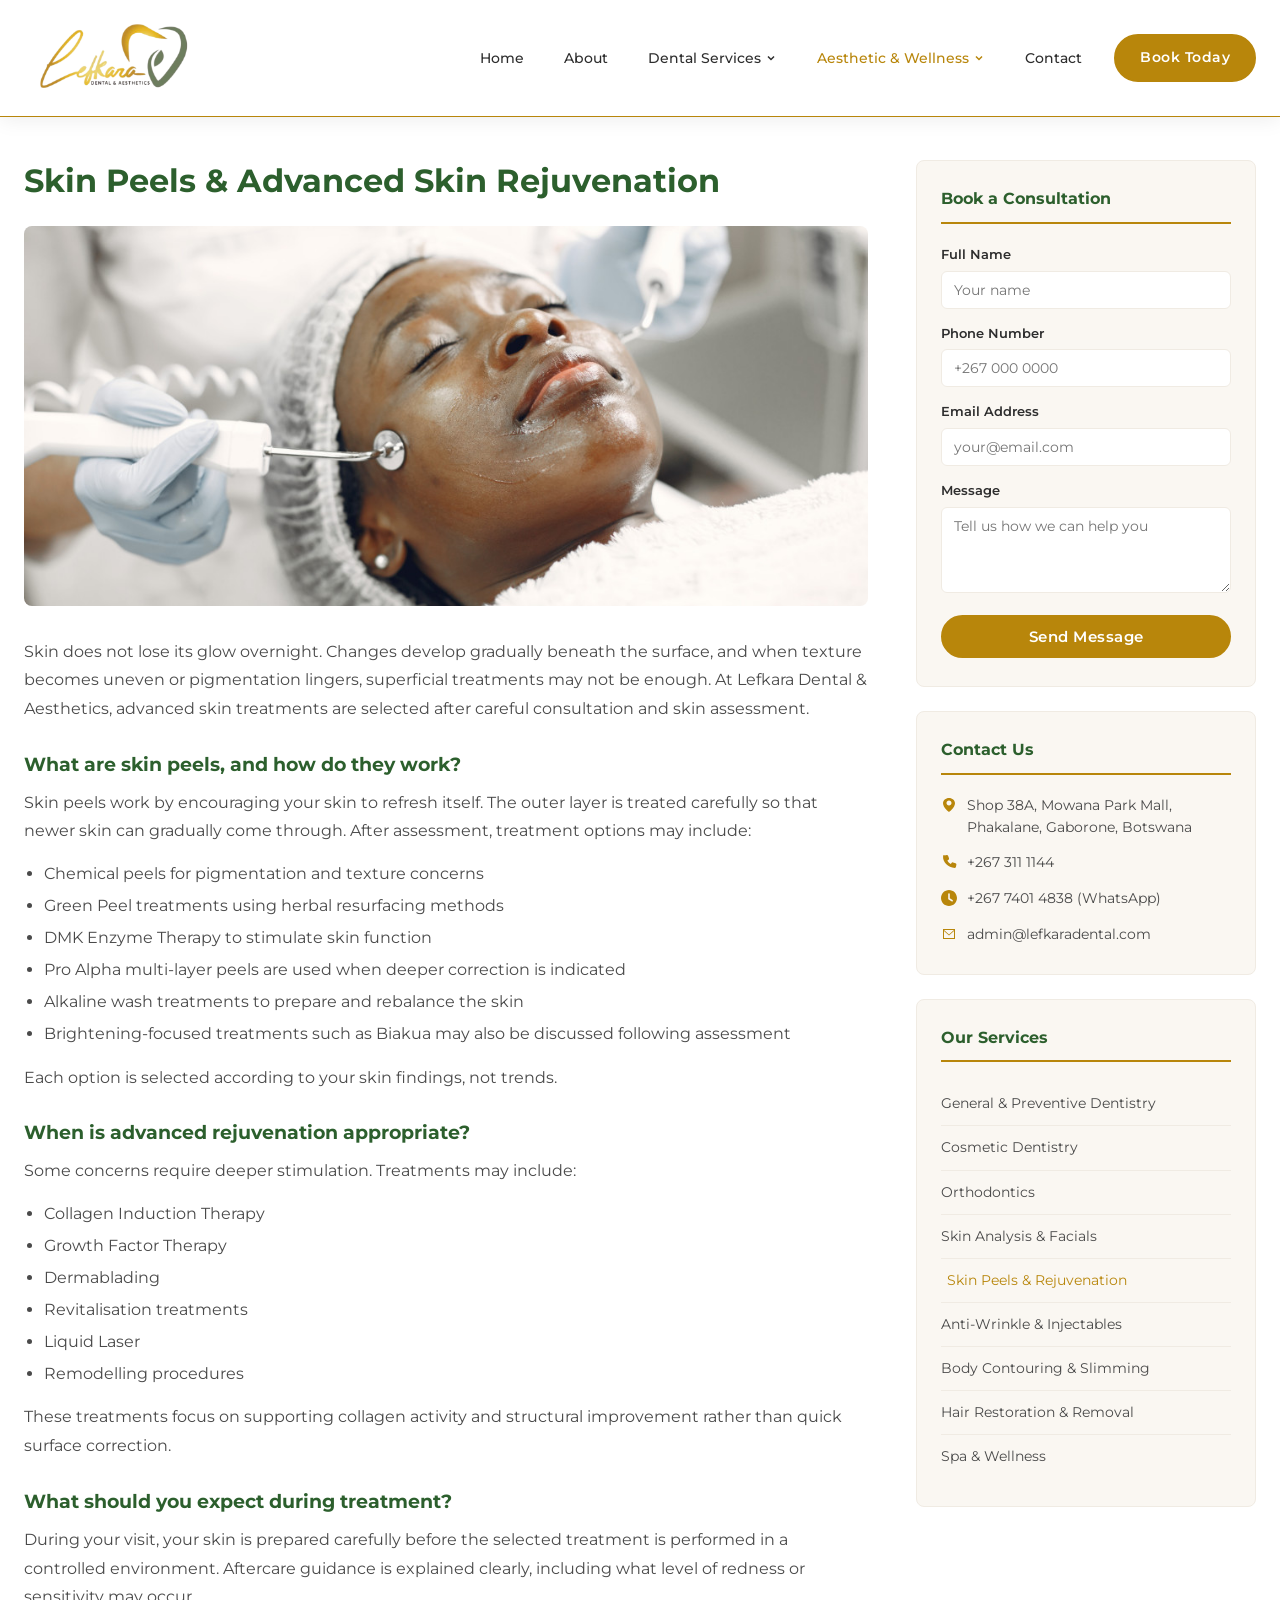
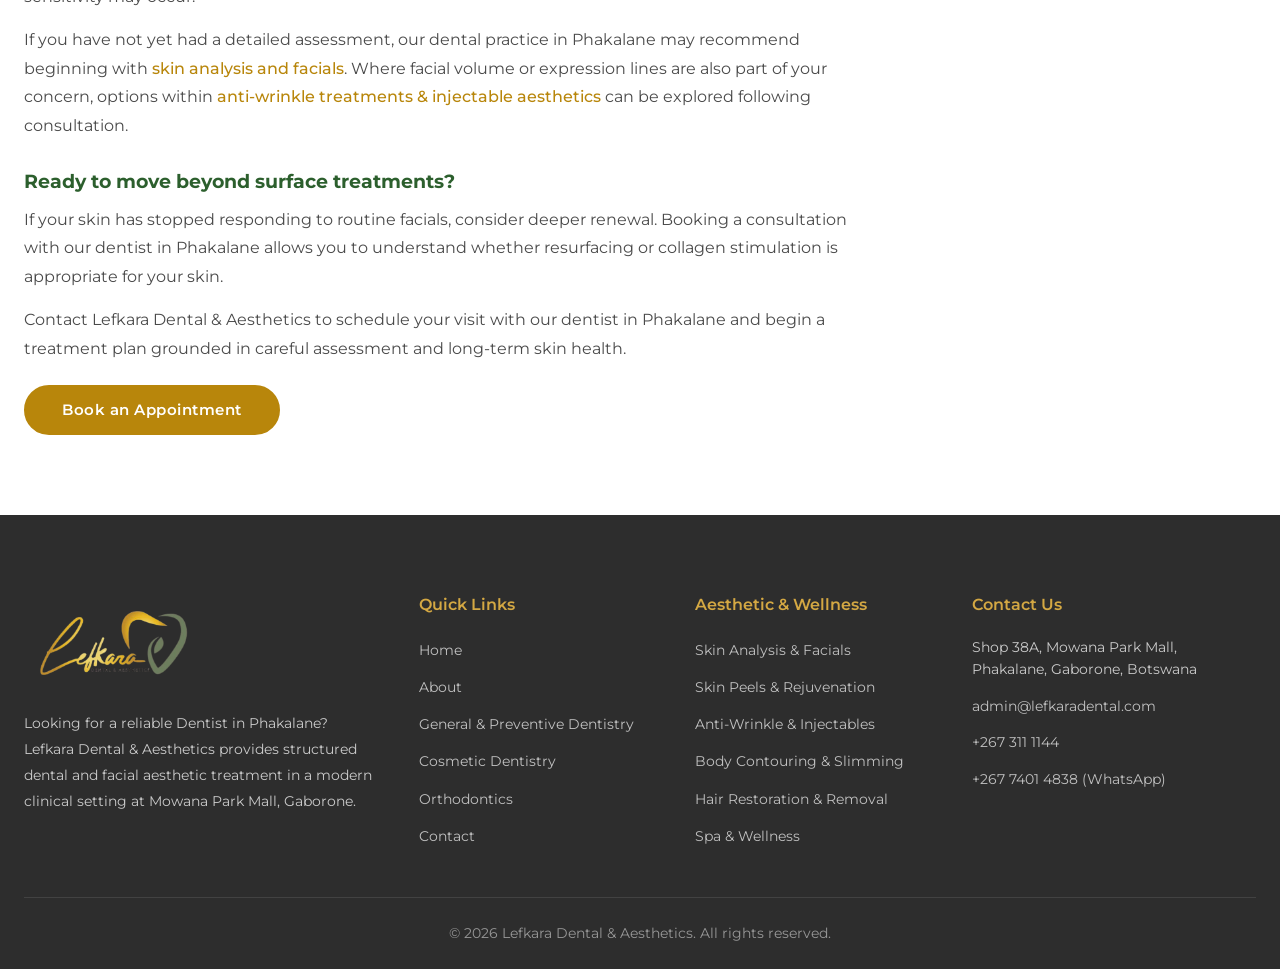
<file: skin-peels-rejuvenation.html>
<!DOCTYPE html>
<html lang="en">
<head>
  <meta charset="UTF-8">
  <meta name="viewport" content="width=device-width, initial-scale=1.0">
  <title>Skin Peels &amp; Advanced Skin Rejuvenation | Dentist Phakalane | Lefkara Dental &amp; Aesthetics</title>
  <meta name="description" content="Advanced skin peels with a Dentist in Phakalane offering Green Peel, DMK Enzyme Therapy and collagen renewal treatments guided by careful clinical assessment.">
  <link rel="preconnect" href="https://fonts.googleapis.com">
  <link rel="preconnect" href="https://fonts.gstatic.com" crossorigin>
  <link href="https://fonts.googleapis.com/css2?family=Montserrat:wght@300;400;500;600;700&display=swap" rel="stylesheet">
  <link rel="stylesheet" href="css/styles.css">
</head>
<body>
  <nav class="navbar navbar-solid" id="navbar">
    <div class="container nav-container">
      <a href="index.html" class="nav-logo"><img src="images/lefkara-dental-nobg.png" alt="Lefkara Dental & Aesthetics" class="nav-logo-img"></a>
      <button class="nav-toggle" id="navToggle" aria-label="Toggle navigation"><span></span><span></span><span></span></button>
      <ul class="nav-menu" id="navMenu">
        <li class="nav-close-item">
          <button class="nav-close" id="navClose" aria-label="Close menu">
            <svg width="18" height="18" viewBox="0 0 18 18" fill="none">
              <path d="M14 4L4 14M4 4L14 14" stroke="currentColor" stroke-width="2" stroke-linecap="round"/>
            </svg>
          </button>
        </li>
        <li><a href="index.html" class="nav-link">Home</a></li>
        <li><a href="about.html" class="nav-link">About</a></li>
        <li class="nav-dropdown">
          <a href="#" class="nav-link dropdown-toggle">Dental Services <svg class="chevron" width="12" height="12" viewBox="0 0 12 12"><path d="M3 4.5L6 7.5L9 4.5" stroke="currentColor" stroke-width="1.5" fill="none"/></svg></a>
          <ul class="dropdown-menu">
            <li><a href="general-preventive-dentistry.html">General &amp; Preventive Dentistry</a></li>
            <li><a href="cosmetic-dentistry.html">Cosmetic Dentistry</a></li>
            <li><a href="orthodontics.html">Orthodontics</a></li>
          </ul>
        </li>
        <li class="nav-dropdown">
          <a href="#" class="nav-link dropdown-toggle active">Aesthetic &amp; Wellness <svg class="chevron" width="12" height="12" viewBox="0 0 12 12"><path d="M3 4.5L6 7.5L9 4.5" stroke="currentColor" stroke-width="1.5" fill="none"/></svg></a>
          <ul class="dropdown-menu">
            <li><a href="skin-analysis-facials.html">Skin Analysis &amp; Facials</a></li>
            <li><a href="skin-peels-rejuvenation.html">Skin Peels &amp; Advanced Skin Rejuvenation</a></li>
            <li><a href="anti-wrinkle-injectable-aesthetics.html">Anti-Wrinkle Treatments &amp; Injectable Aesthetics</a></li>
            <li><a href="body-contouring-slimming.html">Body Contouring &amp; Slimming Treatments</a></li>
            <li><a href="hair-restoration-removal.html">Hair Restoration &amp; Hair Removal</a></li>
            <li><a href="spa-massages-wellness.html">Spa, Massages &amp; Wellness Packages</a></li>
          </ul>
        </li>
        <li><a href="contact.html" class="nav-link">Contact</a></li>
        <li><a href="contact.html" class="btn btn-primary btn-nav">Book Today</a></li>
      </ul>
    </div>
  </nav>

  <div class="service-page">
    <div class="container service-layout">
      <main class="service-main">
        <h1>Skin Peels &amp; Advanced Skin Rejuvenation</h1>
        <div class="service-hero-image">
          <img src="images/skin-peels-advanced-skin-rejuvenation-home.jpg" alt="Skin Peels and Advanced Skin Rejuvenation at Lefkara Dental, Phakalane">
        </div>
        <div class="service-content">
          <p>Skin does not lose its glow overnight. Changes develop gradually beneath the surface, and when texture becomes uneven or pigmentation lingers, superficial treatments may not be enough. At Lefkara Dental &amp; Aesthetics, advanced skin treatments are selected after careful consultation and skin assessment.</p>

          <h2>What are skin peels, and how do they work?</h2>
          <p>Skin peels work by encouraging your skin to refresh itself. The outer layer is treated carefully so that newer skin can gradually come through. After assessment, treatment options may include:</p>
          <ul>
            <li>Chemical peels for pigmentation and texture concerns</li>
            <li>Green Peel treatments using herbal resurfacing methods</li>
            <li>DMK Enzyme Therapy to stimulate skin function</li>
            <li>Pro Alpha multi-layer peels are used when deeper correction is indicated</li>
            <li>Alkaline wash treatments to prepare and rebalance the skin</li>
            <li>Brightening-focused treatments such as Biakua may also be discussed following assessment</li>
          </ul>
          <p>Each option is selected according to your skin findings, not trends.</p>

          <h2>When is advanced rejuvenation appropriate?</h2>
          <p>Some concerns require deeper stimulation. Treatments may include:</p>
          <ul>
            <li>Collagen Induction Therapy</li>
            <li>Growth Factor Therapy</li>
            <li>Dermablading</li>
            <li>Revitalisation treatments</li>
            <li>Liquid Laser</li>
            <li>Remodelling procedures</li>
          </ul>
          <p>These treatments focus on supporting collagen activity and structural improvement rather than quick surface correction.</p>

          <h2>What should you expect during treatment?</h2>
          <p>During your visit, your skin is prepared carefully before the selected treatment is performed in a controlled environment. Aftercare guidance is explained clearly, including what level of redness or sensitivity may occur.</p>
          <p>If you have not yet had a detailed assessment, our dental practice in Phakalane may recommend beginning with <a href="skin-analysis-facials.html">skin analysis and facials</a>. Where facial volume or expression lines are also part of your concern, options within <a href="anti-wrinkle-injectable-aesthetics.html">anti-wrinkle treatments &amp; injectable aesthetics</a> can be explored following consultation.</p>

          <h2>Ready to move beyond surface treatments?</h2>
          <p>If your skin has stopped responding to routine facials, consider deeper renewal. Booking a consultation with our dentist in Phakalane allows you to understand whether resurfacing or collagen stimulation is appropriate for your skin.</p>
          <p>Contact Lefkara Dental &amp; Aesthetics to schedule your visit with our dentist in Phakalane and begin a treatment plan grounded in careful assessment and long-term skin health.</p>
          <a href="contact.html" class="btn btn-primary">Book an Appointment</a>
        </div>
      </main>

      <aside class="service-sidebar">
        <div class="sidebar-card">
          <h3>Book a Consultation</h3>
          <form class="sidebar-form" action="contact.html" method="get">
            <div class="form-group"><label for="name">Full Name</label><input type="text" id="name" name="name" placeholder="Your name" required></div>
            <div class="form-group"><label for="phone">Phone Number</label><input type="tel" id="phone" name="phone" placeholder="+267 000 0000" required></div>
            <div class="form-group"><label for="email">Email Address</label><input type="email" id="email" name="email" placeholder="your@email.com" required></div>
            <div class="form-group"><label for="message">Message</label><textarea id="message" name="message" rows="4" placeholder="Tell us how we can help you"></textarea></div>
            <button type="submit" class="btn btn-primary btn-full">Send Message</button>
          </form>
        </div>
        <div class="sidebar-card sidebar-contact">
          <h3>Contact Us</h3>
          <ul class="sidebar-contact-list">
            <li><svg width="16" height="16" viewBox="0 0 16 16" fill="currentColor"><path d="M8 1C4.7 1 2 3.3 2 6.2C2 10.5 8 15 8 15C8 15 14 10.5 14 6.2C14 3.3 11.3 1 8 1ZM8 8.5C6.6 8.5 5.5 7.4 5.5 6C5.5 4.6 6.6 3.5 8 3.5C9.4 3.5 10.5 4.6 10.5 6C10.5 7.4 9.4 8.5 8 8.5Z"/></svg><span>Shop 38A, Mowana Park Mall, Phakalane, Gaborone, Botswana</span></li>
            <li><svg width="16" height="16" viewBox="0 0 16 16" fill="currentColor"><path d="M3.6 1.4L5.8 1C6.4 0.9 7 1.3 7.2 1.9L8 4.3C8.2 4.8 8 5.4 7.6 5.7L6.4 6.6C7 8.2 8.2 9.4 9.8 10L10.7 8.8C11 8.4 11.6 8.2 12.1 8.4L14.5 9.2C15.1 9.4 15.5 10 15.4 10.6L15 12.8C14.9 13.4 14.4 13.9 13.8 13.9C7 13.6 1.4 7.4 2.1 2.2C2.1 1.6 2.6 1.2 3.2 1.1L3.6 1.4Z"/></svg><a href="tel:+2673111144">+267 311 1144</a></li>
            <li><svg width="16" height="16" viewBox="0 0 16 16" fill="currentColor"><path d="M8 0C3.6 0 0 3.6 0 8C0 12.4 3.6 16 8 16C12.4 16 16 12.4 16 8C16 3.6 12.4 0 8 0ZM11.8 11.2C11.6 11.5 11.2 11.6 10.9 11.4L7.6 9.4C7.4 9.3 7.2 9 7.2 8.7V4C7.2 3.6 7.5 3.2 8 3.2C8.4 3.2 8.8 3.6 8.8 4V8.2L11.6 9.9C11.9 10.1 12 10.5 11.8 11.2Z"/></svg><a href="https://wa.me/26774014838">+267 7401 4838 (WhatsApp)</a></li>
            <li><svg width="16" height="16" viewBox="0 0 16 16" fill="currentColor"><path d="M2 3H14V13H2V3ZM3 4L8 8.5L13 4H3ZM3 5V12H13V5L8 9.5L3 5Z"/></svg><a href="mailto:admin@lefkaradental.com">admin@lefkaradental.com</a></li>
          </ul>
        </div>
        <div class="sidebar-card">
          <h3>Our Services</h3>
          <ul class="sidebar-links">
            <li><a href="general-preventive-dentistry.html">General &amp; Preventive Dentistry</a></li>
            <li><a href="cosmetic-dentistry.html">Cosmetic Dentistry</a></li>
            <li><a href="orthodontics.html">Orthodontics</a></li>
            <li><a href="skin-analysis-facials.html">Skin Analysis &amp; Facials</a></li>
            <li><a href="skin-peels-rejuvenation.html" class="active">Skin Peels &amp; Rejuvenation</a></li>
            <li><a href="anti-wrinkle-injectable-aesthetics.html">Anti-Wrinkle &amp; Injectables</a></li>
            <li><a href="body-contouring-slimming.html">Body Contouring &amp; Slimming</a></li>
            <li><a href="hair-restoration-removal.html">Hair Restoration &amp; Removal</a></li>
            <li><a href="spa-massages-wellness.html">Spa &amp; Wellness</a></li>
          </ul>
        </div>
      </aside>
    </div>
  </div>

  <footer class="footer">
    <div class="container">
      <div class="footer-grid">
        <div class="footer-about"><img src="images/lefkara-dental-nobg.png" alt="Lefkara Dental & Aesthetics" class="footer-logo-img"><p>Looking for a reliable Dentist in Phakalane? Lefkara Dental &amp; Aesthetics provides structured dental and facial aesthetic treatment in a modern clinical setting at Mowana Park Mall, Gaborone.</p></div>
        <div class="footer-links"><h4>Quick Links</h4><ul><li><a href="index.html">Home</a></li><li><a href="about.html">About</a></li><li><a href="general-preventive-dentistry.html">General &amp; Preventive Dentistry</a></li><li><a href="cosmetic-dentistry.html">Cosmetic Dentistry</a></li><li><a href="orthodontics.html">Orthodontics</a></li><li><a href="contact.html">Contact</a></li></ul></div>
        <div class="footer-links"><h4>Aesthetic &amp; Wellness</h4><ul><li><a href="skin-analysis-facials.html">Skin Analysis &amp; Facials</a></li><li><a href="skin-peels-rejuvenation.html">Skin Peels &amp; Rejuvenation</a></li><li><a href="anti-wrinkle-injectable-aesthetics.html">Anti-Wrinkle &amp; Injectables</a></li><li><a href="body-contouring-slimming.html">Body Contouring &amp; Slimming</a></li><li><a href="hair-restoration-removal.html">Hair Restoration &amp; Removal</a></li><li><a href="spa-massages-wellness.html">Spa &amp; Wellness</a></li></ul></div>
        <div class="footer-contact"><h4>Contact Us</h4><ul><li>Shop 38A, Mowana Park Mall, Phakalane, Gaborone, Botswana</li><li><a href="mailto:admin@lefkaradental.com">admin@lefkaradental.com</a></li><li><a href="tel:+2673111144">+267 311 1144</a></li><li><a href="https://wa.me/26774014838">+267 7401 4838 (WhatsApp)</a></li></ul></div>
      </div>
      <div class="footer-bottom"><p>&copy; 2026 Lefkara Dental &amp; Aesthetics. All rights reserved.</p></div>
    </div>
  </footer>
  <script>
    window.addEventListener('scroll', function() {
      const navbar = document.getElementById('navbar');
      if (window.scrollY > 50) { navbar.classList.add('scrolled'); } else { navbar.classList.remove('scrolled'); }
    });

    const navToggle = document.getElementById('navToggle');
    const navMenu = document.getElementById('navMenu');
    const navClose = document.getElementById('navClose');

    function closeMenu() {
      navMenu.classList.remove('active');
      navToggle.classList.remove('active');
    }

    navToggle.addEventListener('click', function() {
      navMenu.classList.toggle('active');
      navToggle.classList.toggle('active');
    });

    navClose.addEventListener('click', closeMenu);

    document.querySelectorAll('.nav-link:not(.dropdown-toggle)').forEach(function(link) {
      link.addEventListener('click', closeMenu);
    });

    document.querySelectorAll('.dropdown-menu a').forEach(function(link) {
      link.addEventListener('click', closeMenu);
    });

    document.querySelectorAll('.dropdown-toggle').forEach(function(toggle) {
      toggle.addEventListener('click', function(e) {
        if (window.innerWidth <= 768) {
          e.preventDefault();
          this.parentElement.classList.toggle('open');
        }
      });
    });
  </script>
</body>
</html>
</file>
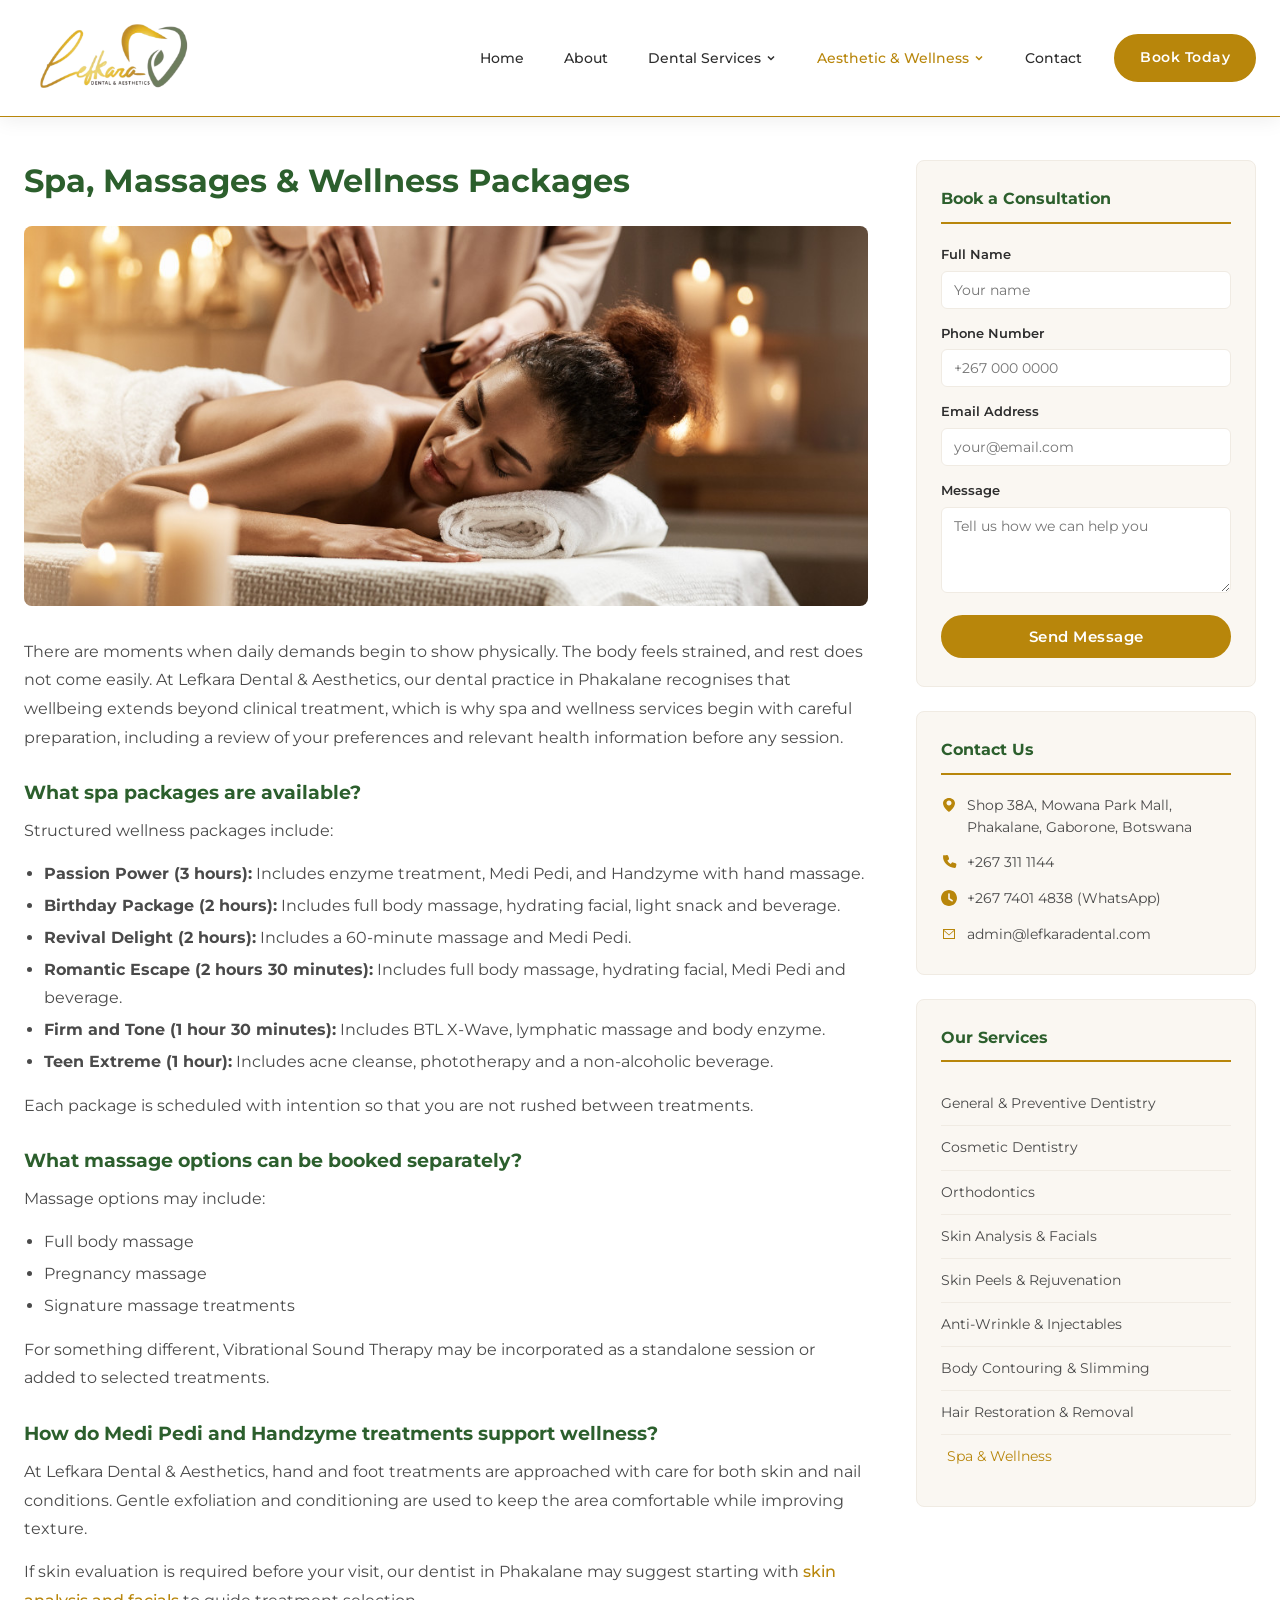
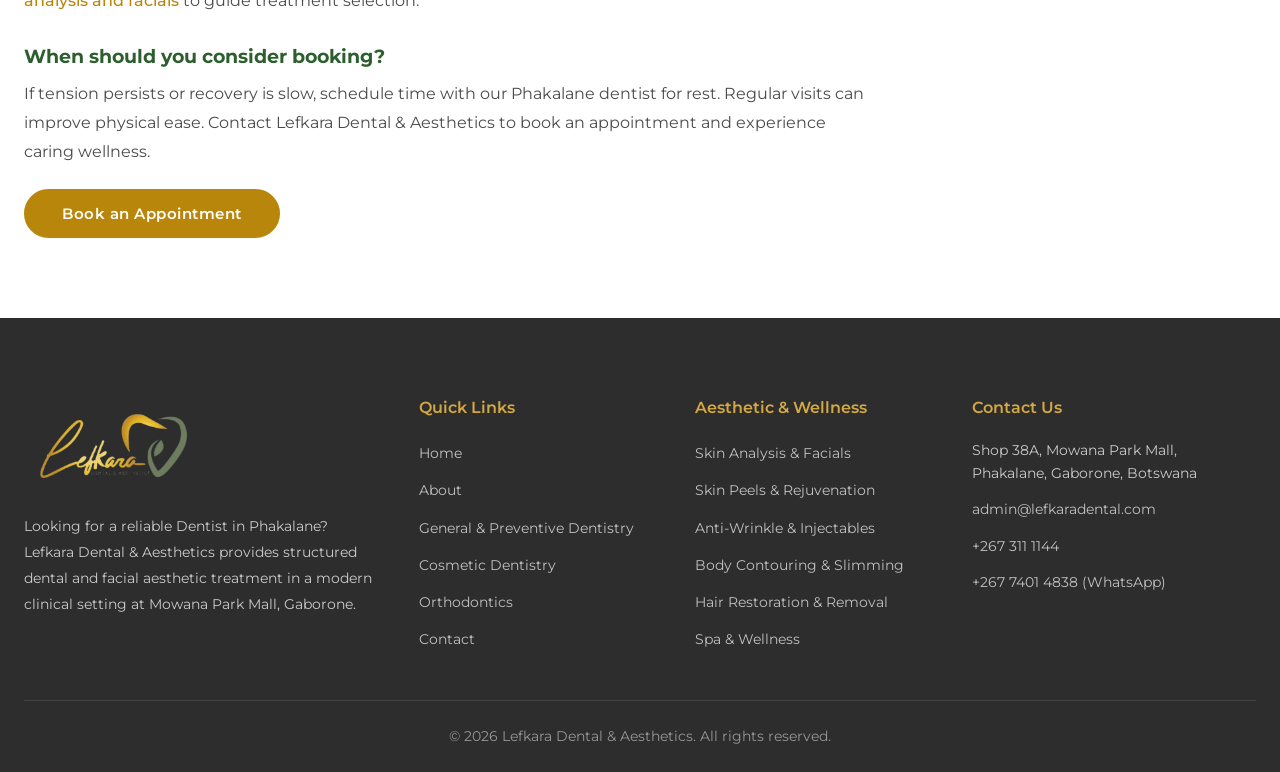
<file: spa-massages-wellness.html>
<!DOCTYPE html>
<html lang="en">
<head>
  <meta charset="UTF-8">
  <meta name="viewport" content="width=device-width, initial-scale=1.0">
  <title>Spa, Massages &amp; Wellness Packages | Dentist Phakalane | Lefkara Dental &amp; Aesthetics</title>
  <meta name="description" content="Spa and wellness packages with a Dentist in Phakalane offering massage and Medi Pedi treatments delivered in a calm and considered clinical environment.">
  <link rel="preconnect" href="https://fonts.googleapis.com">
  <link rel="preconnect" href="https://fonts.gstatic.com" crossorigin>
  <link href="https://fonts.googleapis.com/css2?family=Montserrat:wght@300;400;500;600;700&display=swap" rel="stylesheet">
  <link rel="stylesheet" href="css/styles.css">
</head>
<body>
  <nav class="navbar navbar-solid" id="navbar">
    <div class="container nav-container">
      <a href="index.html" class="nav-logo"><img src="images/lefkara-dental-nobg.png" alt="Lefkara Dental & Aesthetics" class="nav-logo-img"></a>
      <button class="nav-toggle" id="navToggle" aria-label="Toggle navigation"><span></span><span></span><span></span></button>
      <ul class="nav-menu" id="navMenu">
        <li class="nav-close-item">
          <button class="nav-close" id="navClose" aria-label="Close menu">
            <svg width="18" height="18" viewBox="0 0 18 18" fill="none">
              <path d="M14 4L4 14M4 4L14 14" stroke="currentColor" stroke-width="2" stroke-linecap="round"/>
            </svg>
          </button>
        </li>
        <li><a href="index.html" class="nav-link">Home</a></li>
        <li><a href="about.html" class="nav-link">About</a></li>
        <li class="nav-dropdown">
          <a href="#" class="nav-link dropdown-toggle">Dental Services <svg class="chevron" width="12" height="12" viewBox="0 0 12 12"><path d="M3 4.5L6 7.5L9 4.5" stroke="currentColor" stroke-width="1.5" fill="none"/></svg></a>
          <ul class="dropdown-menu">
            <li><a href="general-preventive-dentistry.html">General &amp; Preventive Dentistry</a></li>
            <li><a href="cosmetic-dentistry.html">Cosmetic Dentistry</a></li>
            <li><a href="orthodontics.html">Orthodontics</a></li>
          </ul>
        </li>
        <li class="nav-dropdown">
          <a href="#" class="nav-link dropdown-toggle active">Aesthetic &amp; Wellness <svg class="chevron" width="12" height="12" viewBox="0 0 12 12"><path d="M3 4.5L6 7.5L9 4.5" stroke="currentColor" stroke-width="1.5" fill="none"/></svg></a>
          <ul class="dropdown-menu">
            <li><a href="skin-analysis-facials.html">Skin Analysis &amp; Facials</a></li>
            <li><a href="skin-peels-rejuvenation.html">Skin Peels &amp; Advanced Skin Rejuvenation</a></li>
            <li><a href="anti-wrinkle-injectable-aesthetics.html">Anti-Wrinkle Treatments &amp; Injectable Aesthetics</a></li>
            <li><a href="body-contouring-slimming.html">Body Contouring &amp; Slimming Treatments</a></li>
            <li><a href="hair-restoration-removal.html">Hair Restoration &amp; Hair Removal</a></li>
            <li><a href="spa-massages-wellness.html">Spa, Massages &amp; Wellness Packages</a></li>
          </ul>
        </li>
        <li><a href="contact.html" class="nav-link">Contact</a></li>
        <li><a href="contact.html" class="btn btn-primary btn-nav">Book Today</a></li>
      </ul>
    </div>
  </nav>

  <div class="service-page">
    <div class="container service-layout">
      <main class="service-main">
        <h1>Spa, Massages &amp; Wellness Packages</h1>
        <div class="service-hero-image">
          <img src="images/spa-home.jpg" alt="Spa, Massages and Wellness Packages at Lefkara Dental, Phakalane">
        </div>
        <div class="service-content">
          <p>There are moments when daily demands begin to show physically. The body feels strained, and rest does not come easily. At Lefkara Dental &amp; Aesthetics, our dental practice in Phakalane recognises that wellbeing extends beyond clinical treatment, which is why spa and wellness services begin with careful preparation, including a review of your preferences and relevant health information before any session.</p>

          <h2>What spa packages are available?</h2>
          <p>Structured wellness packages include:</p>
          <ul>
            <li><strong>Passion Power (3 hours):</strong> Includes enzyme treatment, Medi Pedi, and Handzyme with hand massage.</li>
            <li><strong>Birthday Package (2 hours):</strong> Includes full body massage, hydrating facial, light snack and beverage.</li>
            <li><strong>Revival Delight (2 hours):</strong> Includes a 60-minute massage and Medi Pedi.</li>
            <li><strong>Romantic Escape (2 hours 30 minutes):</strong> Includes full body massage, hydrating facial, Medi Pedi and beverage.</li>
            <li><strong>Firm and Tone (1 hour 30 minutes):</strong> Includes BTL X-Wave, lymphatic massage and body enzyme.</li>
            <li><strong>Teen Extreme (1 hour):</strong> Includes acne cleanse, phototherapy and a non-alcoholic beverage.</li>
          </ul>
          <p>Each package is scheduled with intention so that you are not rushed between treatments.</p>

          <h2>What massage options can be booked separately?</h2>
          <p>Massage options may include:</p>
          <ul>
            <li>Full body massage</li>
            <li>Pregnancy massage</li>
            <li>Signature massage treatments</li>
          </ul>
          <p>For something different, Vibrational Sound Therapy may be incorporated as a standalone session or added to selected treatments.</p>

          <h2>How do Medi Pedi and Handzyme treatments support wellness?</h2>
          <p>At Lefkara Dental &amp; Aesthetics, hand and foot treatments are approached with care for both skin and nail conditions. Gentle exfoliation and conditioning are used to keep the area comfortable while improving texture.</p>
          <p>If skin evaluation is required before your visit, our dentist in Phakalane may suggest starting with <a href="skin-analysis-facials.html">skin analysis and facials</a> to guide treatment selection.</p>

          <h2>When should you consider booking?</h2>
          <p>If tension persists or recovery is slow, schedule time with our Phakalane dentist for rest. Regular visits can improve physical ease. Contact Lefkara Dental &amp; Aesthetics to book an appointment and experience caring wellness.</p>
          <a href="contact.html" class="btn btn-primary">Book an Appointment</a>
        </div>
      </main>

      <aside class="service-sidebar">
        <div class="sidebar-card">
          <h3>Book a Consultation</h3>
          <form class="sidebar-form" action="contact.html" method="get">
            <div class="form-group"><label for="name">Full Name</label><input type="text" id="name" name="name" placeholder="Your name" required></div>
            <div class="form-group"><label for="phone">Phone Number</label><input type="tel" id="phone" name="phone" placeholder="+267 000 0000" required></div>
            <div class="form-group"><label for="email">Email Address</label><input type="email" id="email" name="email" placeholder="your@email.com" required></div>
            <div class="form-group"><label for="message">Message</label><textarea id="message" name="message" rows="4" placeholder="Tell us how we can help you"></textarea></div>
            <button type="submit" class="btn btn-primary btn-full">Send Message</button>
          </form>
        </div>
        <div class="sidebar-card sidebar-contact">
          <h3>Contact Us</h3>
          <ul class="sidebar-contact-list">
            <li><svg width="16" height="16" viewBox="0 0 16 16" fill="currentColor"><path d="M8 1C4.7 1 2 3.3 2 6.2C2 10.5 8 15 8 15C8 15 14 10.5 14 6.2C14 3.3 11.3 1 8 1ZM8 8.5C6.6 8.5 5.5 7.4 5.5 6C5.5 4.6 6.6 3.5 8 3.5C9.4 3.5 10.5 4.6 10.5 6C10.5 7.4 9.4 8.5 8 8.5Z"/></svg><span>Shop 38A, Mowana Park Mall, Phakalane, Gaborone, Botswana</span></li>
            <li><svg width="16" height="16" viewBox="0 0 16 16" fill="currentColor"><path d="M3.6 1.4L5.8 1C6.4 0.9 7 1.3 7.2 1.9L8 4.3C8.2 4.8 8 5.4 7.6 5.7L6.4 6.6C7 8.2 8.2 9.4 9.8 10L10.7 8.8C11 8.4 11.6 8.2 12.1 8.4L14.5 9.2C15.1 9.4 15.5 10 15.4 10.6L15 12.8C14.9 13.4 14.4 13.9 13.8 13.9C7 13.6 1.4 7.4 2.1 2.2C2.1 1.6 2.6 1.2 3.2 1.1L3.6 1.4Z"/></svg><a href="tel:+2673111144">+267 311 1144</a></li>
            <li><svg width="16" height="16" viewBox="0 0 16 16" fill="currentColor"><path d="M8 0C3.6 0 0 3.6 0 8C0 12.4 3.6 16 8 16C12.4 16 16 12.4 16 8C16 3.6 12.4 0 8 0ZM11.8 11.2C11.6 11.5 11.2 11.6 10.9 11.4L7.6 9.4C7.4 9.3 7.2 9 7.2 8.7V4C7.2 3.6 7.5 3.2 8 3.2C8.4 3.2 8.8 3.6 8.8 4V8.2L11.6 9.9C11.9 10.1 12 10.5 11.8 11.2Z"/></svg><a href="https://wa.me/26774014838">+267 7401 4838 (WhatsApp)</a></li>
            <li><svg width="16" height="16" viewBox="0 0 16 16" fill="currentColor"><path d="M2 3H14V13H2V3ZM3 4L8 8.5L13 4H3ZM3 5V12H13V5L8 9.5L3 5Z"/></svg><a href="mailto:admin@lefkaradental.com">admin@lefkaradental.com</a></li>
          </ul>
        </div>
        <div class="sidebar-card">
          <h3>Our Services</h3>
          <ul class="sidebar-links">
            <li><a href="general-preventive-dentistry.html">General &amp; Preventive Dentistry</a></li>
            <li><a href="cosmetic-dentistry.html">Cosmetic Dentistry</a></li>
            <li><a href="orthodontics.html">Orthodontics</a></li>
            <li><a href="skin-analysis-facials.html">Skin Analysis &amp; Facials</a></li>
            <li><a href="skin-peels-rejuvenation.html">Skin Peels &amp; Rejuvenation</a></li>
            <li><a href="anti-wrinkle-injectable-aesthetics.html">Anti-Wrinkle &amp; Injectables</a></li>
            <li><a href="body-contouring-slimming.html">Body Contouring &amp; Slimming</a></li>
            <li><a href="hair-restoration-removal.html">Hair Restoration &amp; Removal</a></li>
            <li><a href="spa-massages-wellness.html" class="active">Spa &amp; Wellness</a></li>
          </ul>
        </div>
      </aside>
    </div>
  </div>

  <footer class="footer">
    <div class="container">
      <div class="footer-grid">
        <div class="footer-about"><img src="images/lefkara-dental-nobg.png" alt="Lefkara Dental & Aesthetics" class="footer-logo-img"><p>Looking for a reliable Dentist in Phakalane? Lefkara Dental &amp; Aesthetics provides structured dental and facial aesthetic treatment in a modern clinical setting at Mowana Park Mall, Gaborone.</p></div>
        <div class="footer-links"><h4>Quick Links</h4><ul><li><a href="index.html">Home</a></li><li><a href="about.html">About</a></li><li><a href="general-preventive-dentistry.html">General &amp; Preventive Dentistry</a></li><li><a href="cosmetic-dentistry.html">Cosmetic Dentistry</a></li><li><a href="orthodontics.html">Orthodontics</a></li><li><a href="contact.html">Contact</a></li></ul></div>
        <div class="footer-links"><h4>Aesthetic &amp; Wellness</h4><ul><li><a href="skin-analysis-facials.html">Skin Analysis &amp; Facials</a></li><li><a href="skin-peels-rejuvenation.html">Skin Peels &amp; Rejuvenation</a></li><li><a href="anti-wrinkle-injectable-aesthetics.html">Anti-Wrinkle &amp; Injectables</a></li><li><a href="body-contouring-slimming.html">Body Contouring &amp; Slimming</a></li><li><a href="hair-restoration-removal.html">Hair Restoration &amp; Removal</a></li><li><a href="spa-massages-wellness.html">Spa &amp; Wellness</a></li></ul></div>
        <div class="footer-contact"><h4>Contact Us</h4><ul><li>Shop 38A, Mowana Park Mall, Phakalane, Gaborone, Botswana</li><li><a href="mailto:admin@lefkaradental.com">admin@lefkaradental.com</a></li><li><a href="tel:+2673111144">+267 311 1144</a></li><li><a href="https://wa.me/26774014838">+267 7401 4838 (WhatsApp)</a></li></ul></div>
      </div>
      <div class="footer-bottom"><p>&copy; 2026 Lefkara Dental &amp; Aesthetics. All rights reserved.</p></div>
    </div>
  </footer>
  <script>
    window.addEventListener('scroll', function() {
      const navbar = document.getElementById('navbar');
      if (window.scrollY > 50) { navbar.classList.add('scrolled'); } else { navbar.classList.remove('scrolled'); }
    });

    const navToggle = document.getElementById('navToggle');
    const navMenu = document.getElementById('navMenu');
    const navClose = document.getElementById('navClose');

    function closeMenu() {
      navMenu.classList.remove('active');
      navToggle.classList.remove('active');
    }

    navToggle.addEventListener('click', function() {
      navMenu.classList.toggle('active');
      navToggle.classList.toggle('active');
    });

    navClose.addEventListener('click', closeMenu);

    document.querySelectorAll('.nav-link:not(.dropdown-toggle)').forEach(function(link) {
      link.addEventListener('click', closeMenu);
    });

    document.querySelectorAll('.dropdown-menu a').forEach(function(link) {
      link.addEventListener('click', closeMenu);
    });

    document.querySelectorAll('.dropdown-toggle').forEach(function(toggle) {
      toggle.addEventListener('click', function(e) {
        if (window.innerWidth <= 768) {
          e.preventDefault();
          this.parentElement.classList.toggle('open');
        }
      });
    });
  </script>
</body>
</html>
</file>
<file: css/styles.css>
/* ===========================
   Lefkara Dental & Aesthetics
   Green, Gold & Earthy Tones
   =========================== */

:root {
  --green-dark: #2C5F2D;
  --green: #3A7D44;
  --green-light: #5A9E6F;
  --green-pale: #E8F0E9;
  --gold: #B8860B;
  --gold-light: #D4A843;
  --gold-pale: #F5ECD7;
  --earth: #6B4F3A;
  --earth-light: #8B7355;
  --cream: #FAF7F2;
  --cream-dark: #F0EBE3;
  --white: #FFFFFF;
  --text-dark: #2D2D2D;
  --text-body: #4A4A4A;
  --text-light: #6E6E6E;
  --shadow: 0 2px 20px rgba(0, 0, 0, 0.08);
  --shadow-hover: 0 8px 30px rgba(0, 0, 0, 0.12);
  --radius: 8px;
  --transition: all 0.3s ease;
}

/* Reset & Base */
*,
*::before,
*::after {
  margin: 0;
  padding: 0;
  box-sizing: border-box;
}

html {
  scroll-behavior: smooth;
}

body {
  font-family: 'Montserrat', sans-serif;
  font-weight: 400;
  font-size: 16px;
  line-height: 1.7;
  color: var(--text-body);
  background-color: var(--white);
  -webkit-font-smoothing: antialiased;
}

img {
  max-width: 100%;
  height: auto;
  display: block;
}

a {
  text-decoration: none;
  color: inherit;
  transition: var(--transition);
}

ul {
  list-style: none;
}

.container {
  max-width: 1500px;
  margin: 0 auto;
  padding: 0 24px;
}

/* Typography */
h1, h2, h3, h4 {
  color: var(--text-dark);
  font-weight: 600;
  line-height: 1.3;
}

h1 {
  font-size: 2.5rem;
  font-weight: 700;
}

h2 {
  font-size: 2.2rem;
}

h3 {
  font-size: 1.25rem;
}

.section-title {
  text-align: center;
  margin-bottom: 56px;
  color: var(--green-dark);
  position: relative;
}

.section-title::after {
  content: '';
  display: block;
  width: 60px;
  height: 3px;
  background: var(--gold);
  margin: 16px auto 0;
  border-radius: 2px;
}

/* Buttons */
.btn {
  display: inline-block;
  padding: 10px 36px;
  border-radius: 30px;
  font-family: 'Montserrat', sans-serif;
  font-weight: 600;
  font-size: 0.95rem;
  letter-spacing: 0.5px;
  cursor: pointer;
  transition: var(--transition);
  border: 2px solid transparent;
}

.btn-primary {
  background-color: var(--gold);
  color: var(--white);
  border-color: var(--gold);
}

.btn-primary:hover {
  background-color: var(--gold-light);
  border-color: var(--gold-light);
  transform: translateY(-2px);
  box-shadow: 0 4px 15px rgba(184, 134, 11, 0.3);
}

.btn-secondary {
  background-color: transparent;
  color: var(--green-dark);
  border-color: var(--green-dark);
}

.btn-secondary:hover {
  background-color: var(--green-dark);
  color: var(--white);
  transform: translateY(-2px);
}

/* ===========================
   Navigation
   =========================== */
.navbar {
  position: fixed;
  top: 0;
  left: 0;
  right: 0;
  z-index: 1000;
  background: transparent;
  transition: var(--transition);
  padding: 15px 0;
  border-bottom: 1px solid var(--gold);
}

.navbar.scrolled,
.navbar.navbar-solid {
  background: var(--white);
  box-shadow: var(--shadow);
  padding: 8px 0;
  border-bottom: 1px solid var(--gold);
}

.nav-container {
  display: flex;
  align-items: center;
  justify-content: space-between;
}

.nav-logo {
  display: flex;
  align-items: center;
}

.nav-logo-img {
  height: 100px;
  width: auto;
  transition: var(--transition);
}

.nav-menu {
  display: flex;
  align-items: center;
  gap: 8px;
}

.nav-link {
  padding: 8px 16px;
  font-size: 0.9rem;
  font-weight: 500;
  color: var(--white);
  border-radius: var(--radius);
  transition: var(--transition);
}

.navbar.scrolled .nav-link,
.navbar.navbar-solid .nav-link {
  color: var(--text-dark);
}

.nav-link:hover,
.nav-link.active {
  color: var(--gold-light);
}

.navbar.scrolled .nav-link:hover,
.navbar.scrolled .nav-link.active,
.navbar.navbar-solid .nav-link:hover,
.navbar.navbar-solid .nav-link.active {
  color: var(--gold);
}

/* Nav Book Today button */
.btn-nav {
  padding: 10px 24px;
  border-radius: 30px;
  font-size: 0.85rem;
  margin-left: 8px;
}

.navbar:not(.scrolled) .btn-nav {
  background-color: var(--gold);
  color: var(--white);
  border-color: var(--gold);
}

.navbar:not(.scrolled) .btn-nav:hover {
  background-color: var(--gold-light);
  border-color: var(--gold-light);
  color: var(--white);
}

/* Dropdown */
.nav-dropdown {
  position: relative;
}

.dropdown-toggle {
  display: flex;
  align-items: center;
  gap: 4px;
}

.chevron {
  transition: transform 0.3s ease;
}

.dropdown-menu {
  position: absolute;
  top: 100%;
  left: 0;
  min-width: 280px;
  background: var(--white);
  border-radius: var(--radius);
  box-shadow: var(--shadow-hover);
  padding: 8px 0;
  opacity: 0;
  visibility: hidden;
  transform: translateY(10px);
  transition: var(--transition);
}

.nav-dropdown:hover .dropdown-menu {
  opacity: 1;
  visibility: visible;
  transform: translateY(0);
}

.dropdown-menu a {
  display: block;
  padding: 10px 20px;
  font-size: 0.88rem;
  color: var(--text-body);
  font-weight: 400;
}

.dropdown-menu a:hover {
  background-color: var(--green-pale);
  color: var(--green-dark);
}

/* Mobile close button */
.nav-close-item {
  display: none;
  justify-content: flex-end;
  width: 100%;
  padding-bottom: 8px;
  border-bottom: 1px solid var(--cream-dark);
  margin-bottom: 8px;
}

.nav-close {
  background: none;
  border: none;
  cursor: pointer;
  color: var(--text-dark);
  padding: 6px;
  border-radius: 6px;
  transition: var(--transition);
  line-height: 1;
  display: flex;
  align-items: center;
  justify-content: center;
}

.nav-close:hover {
  background-color: var(--cream);
  color: var(--gold);
}

/* Hamburger */
.nav-toggle {
  display: none;
  flex-direction: column;
  gap: 5px;
  background: none;
  border: none;
  cursor: pointer;
  padding: 4px;
}

.nav-toggle span {
  display: block;
  width: 24px;
  height: 2px;
  background: var(--white);
  transition: var(--transition);
  border-radius: 2px;
}

.navbar.scrolled .nav-toggle span,
.navbar.navbar-solid .nav-toggle span {
  background: var(--text-dark);
}

.nav-toggle.active span:nth-child(1) {
  transform: rotate(45deg) translate(5px, 5px);
}

.nav-toggle.active span:nth-child(2) {
  opacity: 0;
}

.nav-toggle.active span:nth-child(3) {
  transform: rotate(-45deg) translate(5px, -5px);
}

/* ===========================
   Hero
   =========================== */
.hero {
  position: relative;
  height: 100vh;
  display: flex;
  align-items: center;
  justify-content: flex-start;
  background: url('../images/smiley-doctor-wearing-white-coat-front-view.jpg') center center / cover no-repeat;
  overflow: hidden;
}

.hero::before {
  content: '';
  position: absolute;
  top: -50%;
  right: -20%;
  width: 600px;
  height: 600px;
  border-radius: 50%;
  background: rgba(184, 134, 11, 0.08);
}

.hero::after {
  content: '';
  position: absolute;
  bottom: -30%;
  left: -10%;
  width: 400px;
  height: 400px;
  border-radius: 50%;
  background: rgba(255, 255, 255, 0.05);
}

.hero-overlay {
  position: absolute;
  inset: 0;
  background: rgba(0, 0, 0, 0.35);
}

.hero-content {
  position: relative;
  z-index: 1;
  max-width: 700px;
  margin-left: 5%;
  padding: 120px 24px 60px;
}

.hero-content h1 {
  color: var(--white);
  margin-bottom: 24px;
  font-size: 50px;
}

.hero-content .btn {
  border-radius: 30px;
}

.hero-content p {
  color: rgba(255, 255, 255, 0.9);
  font-size: 1.1rem;
  margin-bottom: 36px;
  line-height: 1.8;
}

/* ===========================
   Sections
   =========================== */
.section {
  padding: 100px 0;
}

/* Welcome & Health-Aesthetics */
.welcome {
  background-color: var(--white);
}

.welcome-centered {
  text-align: center;
  /* margin: 0 auto; */
  max-width: 850px;
}

.welcome-centered h2 {
  color: var(--green-dark);
  margin-bottom: 24px;
  font-size: 3rem;
  font-weight: 700;
}

.welcome-centered p {
  font-size: 1.1rem;
  line-height: 1.9;
  color: var(--text-body);
}

.health-aesthetics-section {
  display: grid;
  grid-template-columns: 1fr 1fr;
  min-height: 500px;
}

.ha-text-col {
  background-color: var(--cream);
  display: flex;
  align-items: center;
  padding: 80px 60px;
}

.ha-text-inner h2 {
  color: var(--green-dark);
  margin-bottom: 20px;
  font-size: 2.6rem;
  font-weight: 700;
}

.ha-text-inner p {
  margin-bottom: 24px;
  font-size: 1.05rem;
  line-height: 1.8;
}

.ha-image-col {
  background-size: cover;
  background-position: center;
  background-repeat: no-repeat;
  min-height: 100%;
}

.welcome-grid {
  display: grid;
  grid-template-columns: 1fr 1fr;
  gap: 60px;
  align-items: center;
}

.welcome-grid.reverse {
  direction: rtl;
}

.welcome-grid.reverse > * {
  direction: ltr;
}

.welcome-image {
  border-radius: var(--radius);
  overflow: hidden;
  box-shadow: var(--shadow);
}

.welcome-image img {
  width: 100%;
  height: 400px;
  object-fit: cover;
  background-color: var(--cream-dark);
}

.welcome-text h2 {
  color: var(--green-dark);
  margin-bottom: 20px;
  font-size: 2.6rem;
  font-weight: 700;
}

.welcome-text p {
  margin-bottom: 24px;
  font-size: 1.05rem;
}

/* ===========================
   Practice Areas
   =========================== */
.practice-areas {
  background-color: var(--white);
}

.practice-grid {
  display: grid;
  grid-template-columns: 1fr 1fr;
  gap: 0;
  border-top: 1px solid var(--cream-dark);
  border-bottom: 1px solid var(--cream-dark);
}

.practice-card {
  background: transparent;
  padding: 48px 40px;
  border: none;
}

.practice-card:first-child {
  border-right: 1px solid var(--cream-dark);
}

.practice-card-icon {
  color: var(--gold);
  margin-bottom: 24px;
}

.practice-card h3 {
  color: var(--green-dark);
  font-size: 1.4rem;
  margin-bottom: 16px;
}

.practice-card p {
  font-size: 0.95rem;
}

.practice-card a {
  color: var(--gold);
  font-weight: 600;
}

.practice-card a:hover {
  color: var(--gold-light);
  text-decoration: underline;
}

/* ===========================
   Services
   =========================== */
.services {
  background-color: var(--green-dark);
}

.services .section-title {
  color: var(--white);
}

.services .section-title::after {
  background: var(--gold);
}

.services-grid {
  display: grid;
  grid-template-columns: repeat(3, 1fr);
  gap: 28px;
  max-width: 1200px;
  margin: 0 auto;
}

.service-card {
  display: flex;
  flex-direction: column;
  background: var(--white);
  border-radius: var(--radius);
  overflow: hidden;
  transition: var(--transition);
  border-bottom: 3px solid transparent;
}

.service-card:hover {
  transform: translateY(-6px);
  box-shadow: var(--shadow-hover);
  border-bottom-color: var(--gold);
}

.service-image {
  width: 100%;
  height: 220px;
  overflow: hidden;
}

.service-image img {
  width: 100%;
  height: 100%;
  object-fit: cover;
  background-color: var(--cream-dark);
  transition: transform 0.4s ease;
}

.service-card:hover .service-image img {
  transform: scale(1.05);
}

.service-body {
  padding: 28px 24px;
  display: flex;
  flex-direction: column;
  flex: 1;
}

.service-card h3 {
  color: var(--green-dark);
  margin-bottom: 12px;
  font-size: 1.1rem;
}

.service-card h3 a {
  color: var(--green-dark);
  text-decoration: none;
}

.service-card h3 a:hover {
  text-decoration: underline;
}

.service-card p {
  font-size: 0.9rem;
  color: var(--text-light);
  line-height: 1.7;
  margin-bottom: 20px;
  flex: 1;
}

.btn-service {
  display: inline-block;
  padding: 10px 24px;
  background-color: var(--gold);
  color: var(--white);
  border: 2px solid var(--gold);
  border-radius: 30px;
  font-family: 'Montserrat', sans-serif;
  font-weight: 600;
  font-size: 0.85rem;
  letter-spacing: 0.5px;
  cursor: pointer;
  transition: var(--transition);
  align-self: flex-start;
}

.btn-service:hover {
  background-color: var(--gold-light);
  border-color: var(--gold-light);
  color: var(--white);
  transform: translateY(-2px);
}

.aesthetic-services {
  background-color: #faf7f2;
}

.aesthetic-services .section-title {
  color: var(--green-dark);
}

/* ===========================
   Doctor
   =========================== */
.doctor-section {
  display: grid;
  grid-template-columns: 1fr 1fr;
  min-height: 500px;
}

.doctor-image-col {
  background-size: cover;
  background-position: center;
  background-repeat: no-repeat;
  min-height: 100%;
}

.doctor-text-col {
  background-color: var(--cream);
  display: flex;
  align-items: center;
  padding: 80px 60px;
}

.doctor-text-inner h2 {
  color: var(--green-dark);
  margin-bottom: 20px;
  font-size: 2.6rem;
  font-weight: 700;
}

.doctor-text-inner p {
  margin-bottom: 16px;
  font-size: 1.05rem;
  line-height: 1.8;
}

.doctor-text-inner .btn {
  margin-top: 12px;
}

/* ===========================
   CTA
   =========================== */
.cta {
  background: linear-gradient(135deg, var(--green-dark), var(--green));
  text-align: center;
  padding: 80px 0;
}

.cta-content h2 {
  color: var(--white);
  margin-bottom: 16px;
}

.cta-content p {
  color: rgba(255, 255, 255, 0.9);
  font-size: 1.1rem;
  margin-bottom: 32px;
  max-width: 600px;
  margin-left: auto;
  margin-right: auto;
}

/* ===========================
   Service Pages (70/30 layout)
   =========================== */
.service-page {
  padding: 160px 0 80px;
  background-color: var(--white);
}

.service-layout {
  display: grid;
  grid-template-columns: 1fr 340px;
  gap: 48px;
  align-items: start;
}

/* Main content */
.service-main h1 {
  color: var(--green-dark);
  font-size: 2rem;
  font-weight: 700;
  margin-bottom: 24px;
}

.service-hero-image {
  width: 100%;
  margin-bottom: 32px;
  border-radius: var(--radius);
  overflow: hidden;
}

.service-hero-image img {
  width: 100%;
  height: 380px;
  object-fit: cover;
  display: block;
}

.service-content h2 {
  color: var(--green-dark);
  font-size: 1.2rem;
  font-weight: 700;
  margin: 28px 0 12px;
}

.service-content p {
  font-size: 0.97rem;
  line-height: 1.85;
  color: var(--text-body);
  margin-bottom: 14px;
}

.service-content ul {
  list-style: disc;
  margin: 0 0 16px 0;
  padding-left: 20px;
}

.service-content ul li {
  font-size: 0.97rem;
  line-height: 1.8;
  color: var(--text-body);
  margin-bottom: 4px;
}

.service-content a:not(.btn) {
  color: var(--gold);
  font-weight: 500;
}

.service-content a:not(.btn):hover {
  color: var(--gold-light);
  text-decoration: underline;
}

.service-content .btn {
  margin-top: 8px;
}

/* Sidebar */
.service-sidebar {
  display: flex;
  flex-direction: column;
  gap: 24px;
}

.sidebar-card {
  background-color: var(--cream);
  border-radius: var(--radius);
  padding: 28px 24px;
  border: 1px solid var(--cream-dark);
}

.sidebar-card h3 {
  color: var(--green-dark);
  font-size: 1rem;
  font-weight: 700;
  margin-bottom: 20px;
  padding-bottom: 12px;
  border-bottom: 2px solid var(--gold);
}

.sidebar-form .form-group {
  margin-bottom: 14px;
}

.sidebar-form label {
  display: block;
  font-size: 0.8rem;
  font-weight: 600;
  color: var(--text-dark);
  margin-bottom: 5px;
}

.sidebar-form input,
.sidebar-form textarea {
  width: 100%;
  padding: 10px 12px;
  border: 1px solid var(--cream-dark);
  border-radius: 6px;
  font-family: 'Montserrat', sans-serif;
  font-size: 0.85rem;
  color: var(--text-body);
  background: var(--white);
  transition: var(--transition);
}

.sidebar-form input:focus,
.sidebar-form textarea:focus {
  outline: none;
  border-color: var(--gold);
}

.sidebar-form textarea {
  resize: vertical;
}

.btn-full {
  width: 100%;
  text-align: center;
}

.sidebar-contact-list {
  list-style: none;
  display: flex;
  flex-direction: column;
  gap: 14px;
}

.sidebar-contact-list li {
  display: flex;
  gap: 10px;
  align-items: flex-start;
  font-size: 0.85rem;
  color: var(--text-body);
  line-height: 1.6;
}

.sidebar-contact-list svg {
  color: var(--gold);
  flex-shrink: 0;
  margin-top: 2px;
}

.sidebar-contact-list a {
  color: var(--text-body);
}

.sidebar-contact-list a:hover {
  color: var(--gold);
}

.sidebar-links {
  list-style: none;
  display: flex;
  flex-direction: column;
}

.sidebar-links li {
  border-bottom: 1px solid var(--cream-dark);
}

.sidebar-links li:last-child {
  border-bottom: none;
}

.sidebar-links a {
  display: block;
  padding: 10px 0;
  font-size: 0.85rem;
  color: var(--text-body);
  transition: var(--transition);
}

.sidebar-links a:hover,
.sidebar-links a.active {
  color: var(--gold);
  padding-left: 6px;
}

@media (max-width: 900px) {
  .service-layout {
    grid-template-columns: 1fr;
  }

  .service-sidebar {
    position: static;
  }

  .service-hero-image img {
    height: 260px;
  }
}

/* ===========================
   Contact Page
   =========================== */
.contact-heading {
  padding: 140px 0 48px;
  background-color: var(--white);
  border-bottom: 1px solid var(--cream-dark);
}

.contact-heading h1 {
  color: var(--green-dark);
  font-size: 2.4rem;
  font-weight: 700;
  margin-bottom: 10px;
}

.contact-heading p {
  color: var(--text-light);
  font-size: 1rem;
}

.contact-section {
  padding: 64px 0 0;
  background-color: var(--white);
}

.contact-layout {
  display: grid;
  grid-template-columns: 1fr 1fr;
  gap: 56px;
  align-items: start;
}

.contact-form-col h2,
.contact-details-col h2 {
  color: var(--green-dark);
  font-size: 1.3rem;
  font-weight: 700;
  margin-bottom: 24px;
  padding-bottom: 12px;
  border-bottom: 2px solid var(--gold);
}

.contact-form-row {
  display: grid;
  grid-template-columns: 1fr 1fr;
  gap: 16px;
}

.contact-form .form-group {
  margin-bottom: 16px;
}

.contact-form label {
  display: block;
  font-size: 0.82rem;
  font-weight: 600;
  color: var(--text-dark);
  margin-bottom: 6px;
}

.contact-form input,
.contact-form select,
.contact-form textarea {
  width: 100%;
  padding: 11px 14px;
  border: 1px solid var(--cream-dark);
  border-radius: 6px;
  font-family: 'Montserrat', sans-serif;
  font-size: 0.88rem;
  color: var(--text-body);
  background: var(--white);
  transition: var(--transition);
}

.contact-form input:focus,
.contact-form select:focus,
.contact-form textarea:focus {
  outline: none;
  border-color: var(--gold);
}

.contact-form textarea {
  resize: vertical;
}

.contact-details-list {
  list-style: none;
  display: flex;
  flex-direction: column;
  gap: 20px;
  margin-bottom: 32px;
}

.contact-details-list li {
  display: flex;
  gap: 16px;
  align-items: flex-start;
}

.contact-detail-icon {
  color: var(--gold);
  flex-shrink: 0;
  margin-top: 2px;
}

.contact-detail-label {
  font-size: 0.75rem;
  font-weight: 600;
  text-transform: uppercase;
  letter-spacing: 1px;
  color: var(--text-light);
  margin-bottom: 3px;
}

.contact-details-list p {
  font-size: 0.92rem;
  color: var(--text-body);
  line-height: 1.6;
}

.contact-details-list a {
  color: var(--text-body);
}

.contact-details-list a:hover {
  color: var(--gold);
}

.contact-map-full {
  margin-top: 56px;
  overflow: hidden;
  border-top: 1px solid var(--cream-dark);
}

@media (max-width: 768px) {
  .contact-layout {
    grid-template-columns: 1fr;
    gap: 40px;
  }

  .contact-form-row {
    grid-template-columns: 1fr;
  }

  .contact-heading h1 {
    font-size: 1.7rem;
  }
}

/* ===========================
   Page Hero (inner pages)
   =========================== */
.page-hero {
  position: relative;
  height: 340px;
  display: flex;
  align-items: center;
  background: url('../images/smiley-doctor-wearing-white-coat-front-view.jpg') center 20% / cover no-repeat;
  overflow: hidden;
}

.page-hero-overlay {
  position: absolute;
  inset: 0;
  background: rgba(0, 0, 0, 0.52);
}

.page-hero-content {
  position: relative;
  z-index: 1;
  padding-top: 80px;
}

.page-hero-label {
  color: var(--gold-light);
  font-size: 0.85rem;
  font-weight: 600;
  letter-spacing: 2px;
  text-transform: uppercase;
  margin-bottom: 14px;
}

.page-hero-content h1 {
  color: var(--white);
  font-size: 2.8rem;
  font-weight: 700;
  max-width: 640px;
}

/* ===========================
   About Page
   =========================== */

/* Section 1: Heading */
.about-heading {
  padding: 180px 0 60px;
  background-color: var(--white);
  border-bottom: 1px solid var(--cream-dark);
  text-align: center;
}

.about-heading h1 {
  color: var(--green-dark);
  font-size: 3rem;
  font-weight: 700;
}

/* Sections 2 & 3: Two-column image + text */
.about-two-col {
  display: grid;
  grid-template-columns: 1fr 1fr;
}

.about-two-col--reverse {
  direction: rtl;
}

.about-two-col--reverse > * {
  direction: ltr;
}

.about-two-col--cream .about-two-col-text {
  background-color: var(--cream);
}

.about-two-col-image {
  overflow: hidden;
  position: relative;
  min-height: 300px;
}

.about-two-col-image img {
  position: absolute;
  inset: 0;
  width: 100%;
  height: 100%;
  object-fit: cover;
  object-position: center top;
  display: block;
}

.about-two-col-text {
  padding: 52px 48px;
  background-color: var(--white);
  display: flex;
  flex-direction: column;
  justify-content: center;
}

.about-two-col-text h2 {
  color: var(--green-dark);
  font-size: 1.5rem;
  font-weight: 700;
  margin-bottom: 18px;
}

.about-two-col-text p {
  font-size: 0.93rem;
  line-height: 1.8;
  color: var(--text-body);
  margin-bottom: 12px;
}

.about-label {
  color: var(--gold);
  font-size: 0.75rem;
  font-weight: 600;
  letter-spacing: 2px;
  text-transform: uppercase;
  margin-bottom: 8px;
}

.about-role {
  color: var(--text-light);
  font-size: 0.85rem;
  margin-bottom: 16px;
}

.about-quals {
  list-style: none;
  border-left: 3px solid var(--gold);
  padding-left: 16px;
  margin-bottom: 20px;
}

.about-quals li {
  font-size: 0.83rem;
  color: var(--text-body);
  line-height: 1.7;
  padding: 2px 0;
}

/* Section 4: Our Approach */
.about-approach {
  background-color: var(--white);
}

.about-approach-inner {
  max-width: 900px;
  margin: 0 auto;
  text-align: center;
}

.about-approach-inner h2 {
  color: var(--green-dark);
  font-size: 2.2rem;
  font-weight: 700;
  margin-bottom: 18px;
}

.about-approach-inner p {
  font-size: 1.1rem;
  line-height: 1.9;
  color: var(--text-body);
  margin-bottom: 14px;
}

/* Section 5: Vision & Values */
.about-values {
  background-color: var(--cream);
}

.about-values-grid {
  display: grid;
  grid-template-columns: repeat(4, 1fr);
  gap: 0;
  border-top: 1px solid var(--cream-dark);
  border-left: 1px solid var(--cream-dark);
}

.about-value-card {
  padding: 28px 24px;
  border-right: 1px solid var(--cream-dark);
  border-bottom: 1px solid var(--cream-dark);
}

.about-value-card h4 {
  color: var(--green-dark);
  font-size: 0.9rem;
  font-weight: 600;
  margin-bottom: 8px;
}

.about-value-card p {
  font-size: 0.85rem;
  color: var(--text-light);
  line-height: 1.65;
}

/* Section 6: Closing */
.about-closing {
  background-color: var(--green-dark);
  padding: 72px 0;
}

.about-closing-inner {
  max-width: 600px;
  margin: 0 auto;
  text-align: center;
}

.about-closing-inner h2 {
  color: var(--white);
  font-size: 1.7rem;
  font-weight: 700;
  margin-bottom: 16px;
}

.about-closing-inner p {
  color: rgba(255, 255, 255, 0.88);
  font-size: 0.95rem;
  line-height: 1.85;
  margin-bottom: 28px;
}

/* ===========================
   Footer
   =========================== */
.footer {
  background-color: var(--text-dark);
  color: rgba(255, 255, 255, 0.75);
  padding: 80px 0 0;
}

.footer-grid {
  display: grid;
  grid-template-columns: 1.5fr 1fr 1fr 1.2fr;
  gap: 40px;
  padding-bottom: 48px;
  border-bottom: 1px solid rgba(255, 255, 255, 0.1);
}

.footer-logo-img {
  height: 100px;
  width: auto;
  margin-bottom: 16px;
}

.footer-about p {
  font-size: 0.9rem;
  line-height: 1.8;
}

.footer h4 {
  color: var(--gold-light);
  font-size: 1rem;
  margin-bottom: 20px;
  font-weight: 600;
}

.footer-links ul {
  display: flex;
  flex-direction: column;
  gap: 10px;
}

.footer-links a {
  font-size: 0.9rem;
  color: rgba(255, 255, 255, 0.7);
}

.footer-links a:hover {
  color: var(--gold-light);
}

.footer-contact ul {
  display: flex;
  flex-direction: column;
  gap: 14px;
}

.footer-contact li {
  display: flex;
  align-items: flex-start;
  gap: 10px;
  font-size: 0.88rem;
  line-height: 1.6;
}

.footer-contact svg {
  flex-shrink: 0;
  margin-top: 4px;
  color: var(--gold-light);
}

.footer-contact a {
  color: rgba(255, 255, 255, 0.7);
}

.footer-contact a:hover {
  color: var(--gold-light);
}

.footer-bottom {
  text-align: center;
  padding: 24px 0;
  font-size: 0.85rem;
  color: rgba(255, 255, 255, 0.5);
}

/* ===========================
   Responsive
   =========================== */
@media (max-width: 992px) {
  .services-grid {
    grid-template-columns: repeat(2, 1fr);
  }

  .footer-grid {
    grid-template-columns: 1fr 1fr;
    gap: 40px;
  }
}

@media (max-width: 768px) {
  /* Nav logo */
  .nav-logo-img {
    height: 64px;
  }

  /* Section title */
  .section-title {
    margin-bottom: 36px;
  }

  /* Practice grid */
  .practice-grid {
    grid-template-columns: 1fr;
  }

  .practice-card:first-child {
    border-right: none;
    border-bottom: 1px solid var(--cream-dark);
  }

  /* Service pages */
  .service-page {
    padding: 100px 0 48px;
  }

  /* Contact page */
  .contact-heading {
    padding: 90px 0 32px;
  }

  /* About page */
  .about-heading {
    padding: 90px 0 32px;
  }

  .about-heading h1 {
    font-size: 1.5rem;
  }

  .about-two-col {
    grid-template-columns: 1fr;
    direction: ltr;
  }

  .about-two-col-image {
    min-height: 280px;
  }

  .about-two-col-text {
    padding: 36px 24px;
  }

  .about-two-col-text h2 {
    font-size: 1.3rem;
  }

  .about-approach-inner h2 {
    font-size: 1.3rem;
  }

  .about-approach-inner p {
    font-size: 1rem;
  }

  .about-values-grid {
    grid-template-columns: 1fr 1fr;
  }

  .about-closing {
    padding: 48px 0;
  }

  .about-closing-inner h2 {
    font-size: 1.3rem;
  }

  .health-aesthetics-section {
    grid-template-columns: 1fr;
  }

  .ha-text-col {
    padding: 48px 24px;
  }

  .ha-text-inner h2 {
    font-size: 1.8rem;
  }

  .ha-image-col {
    min-height: 300px;
  }

  .doctor-section {
    grid-template-columns: 1fr;
  }

  .doctor-image-col {
    min-height: 300px;
  }

  .doctor-text-col {
    padding: 48px 24px;
  }

  .doctor-text-inner h2 {
    font-size: 1.8rem;
  }

  /* Nav */
  .nav-toggle {
    display: flex;
  }

  .nav-close-item {
    display: flex;
  }

  /* Hero — center image and content on mobile */
  .hero {
    justify-content: center;
    background-position: center top;
  }

  .hero-content {
    text-align: center;
    max-width: 100%;
  }

  .nav-menu {
    position: fixed;
    top: 0;
    right: -100%;
    width: 280px;
    height: 100vh;
    background: var(--white);
    flex-direction: column;
    align-items: flex-start;
    padding: 80px 24px 24px;
    box-shadow: var(--shadow-hover);
    transition: right 0.3s ease;
    gap: 0;
    overflow-y: auto;
  }

  .nav-menu.active {
    right: 0;
  }

  .nav-link {
    color: var(--text-dark);
    width: 100%;
    padding: 12px 0;
    font-size: 1rem;
  }

  .nav-link:hover,
  .nav-link.active {
    color: var(--gold);
  }

  .dropdown-menu {
    position: static;
    opacity: 1;
    visibility: visible;
    transform: none;
    box-shadow: none;
    max-height: 0;
    overflow: hidden;
    padding: 0;
    transition: max-height 0.3s ease;
  }

  .nav-dropdown.open .dropdown-menu {
    max-height: 500px;
    padding: 4px 0;
  }

  .dropdown-menu a {
    padding: 8px 16px;
  }

  /* Hero */
  .hero-content {
    padding: 100px 24px 60px;
  }

  h1 {
    font-size: 2rem;
  }

  h2 {
    font-size: 1.75rem;
  }

  .section {
    padding: 64px 0;
  }

  /* Grids */
  .welcome-grid,
  .welcome-grid.reverse,
  .doctor-grid {
    grid-template-columns: 1fr;
    gap: 32px;
    direction: ltr;
  }

  .hero-content {
    margin-left: 0;
    margin-right: 0;
  }

  .welcome-centered h2 {
    font-size: 2rem;
  }

  .welcome-text h2 {
    font-size: 1.8rem;
  }

  .welcome-image img,
  .doctor-image img {
    height: 280px;
  }

  .services-grid {
    grid-template-columns: 1fr;
  }

  .footer-grid {
    grid-template-columns: 1fr;
    gap: 32px;
  }
}

@media (max-width: 480px) {
  .container {
    padding: 0 16px;
  }

  .hero-content h1 {
    font-size: 1.75rem;
  }

  .service-body {
    padding: 20px 16px;
  }

  .btn {
    padding: 12px 28px;
    font-size: 0.9rem;
  }

  .about-values-grid {
    grid-template-columns: 1fr;
  }

  .service-main h1 {
    font-size: 1.5rem;
  }

  .contact-heading h1 {
    font-size: 1.4rem;
  }
}
</file>
